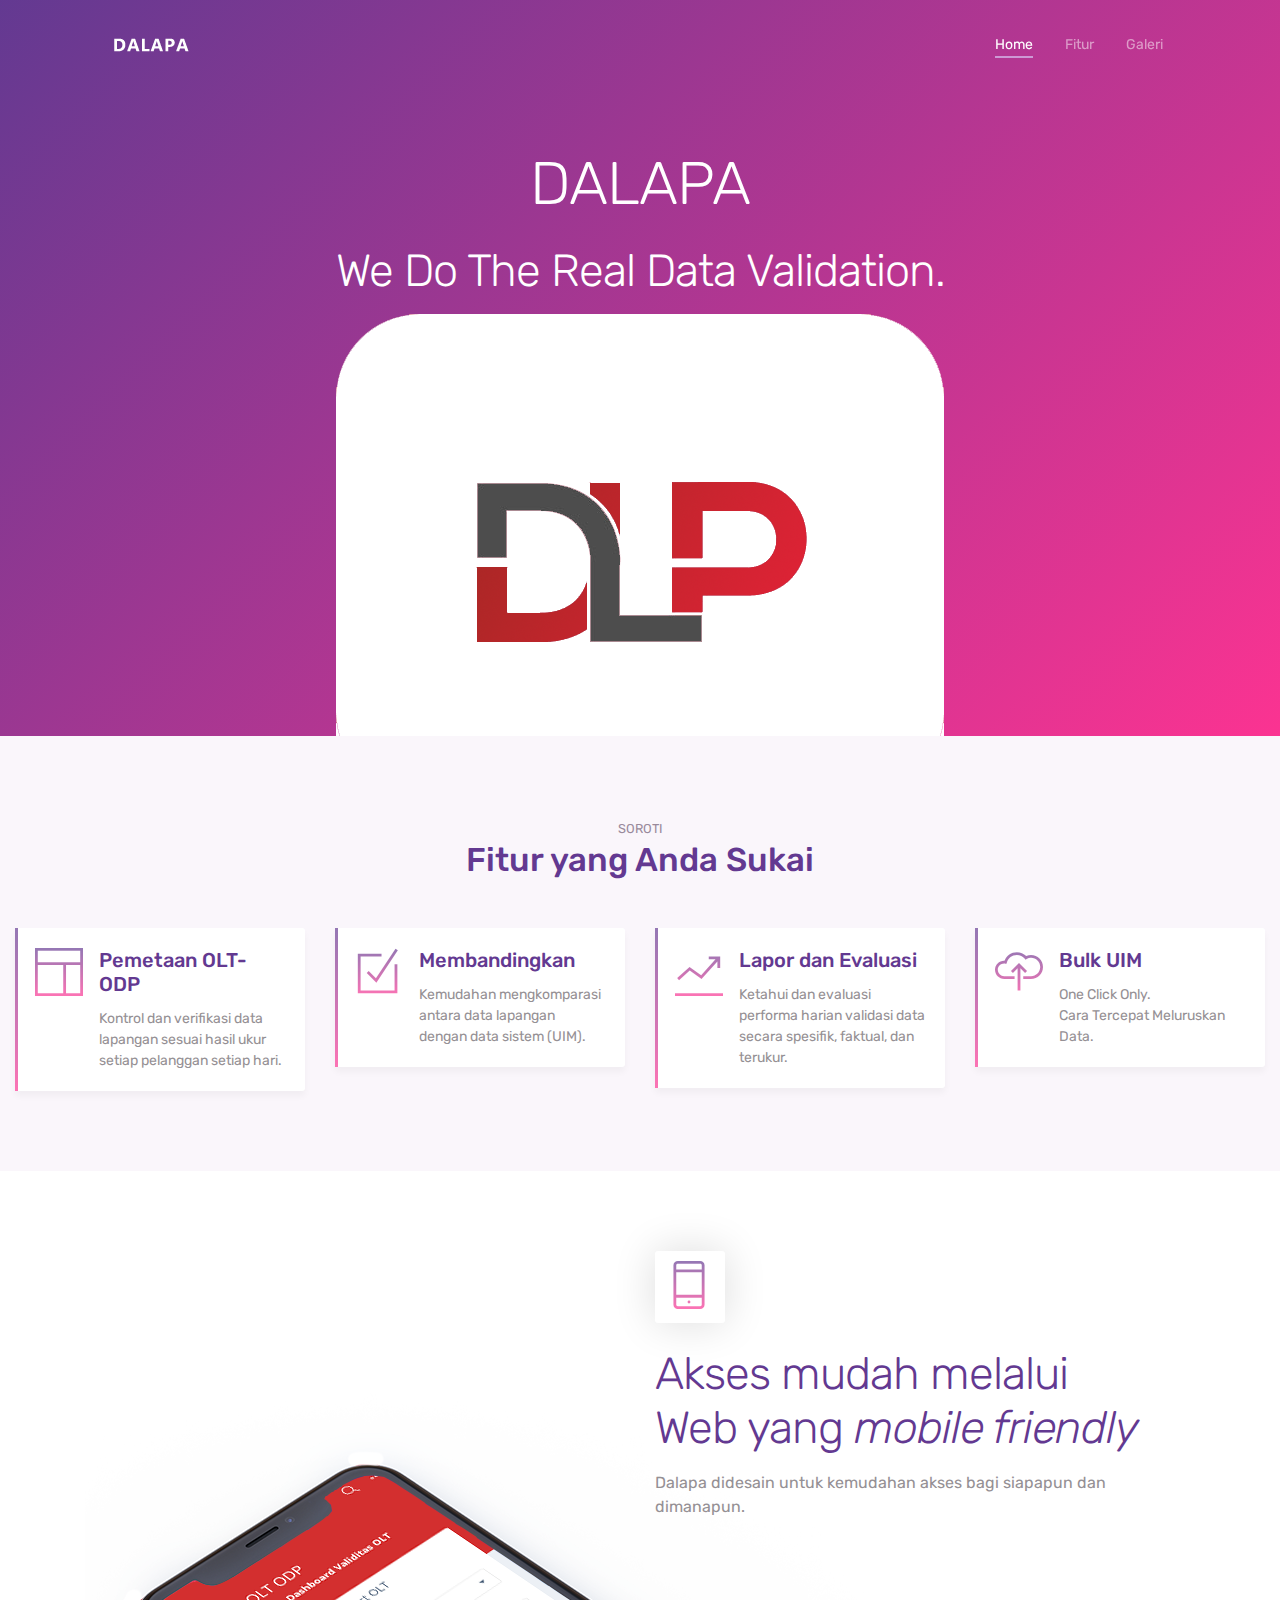
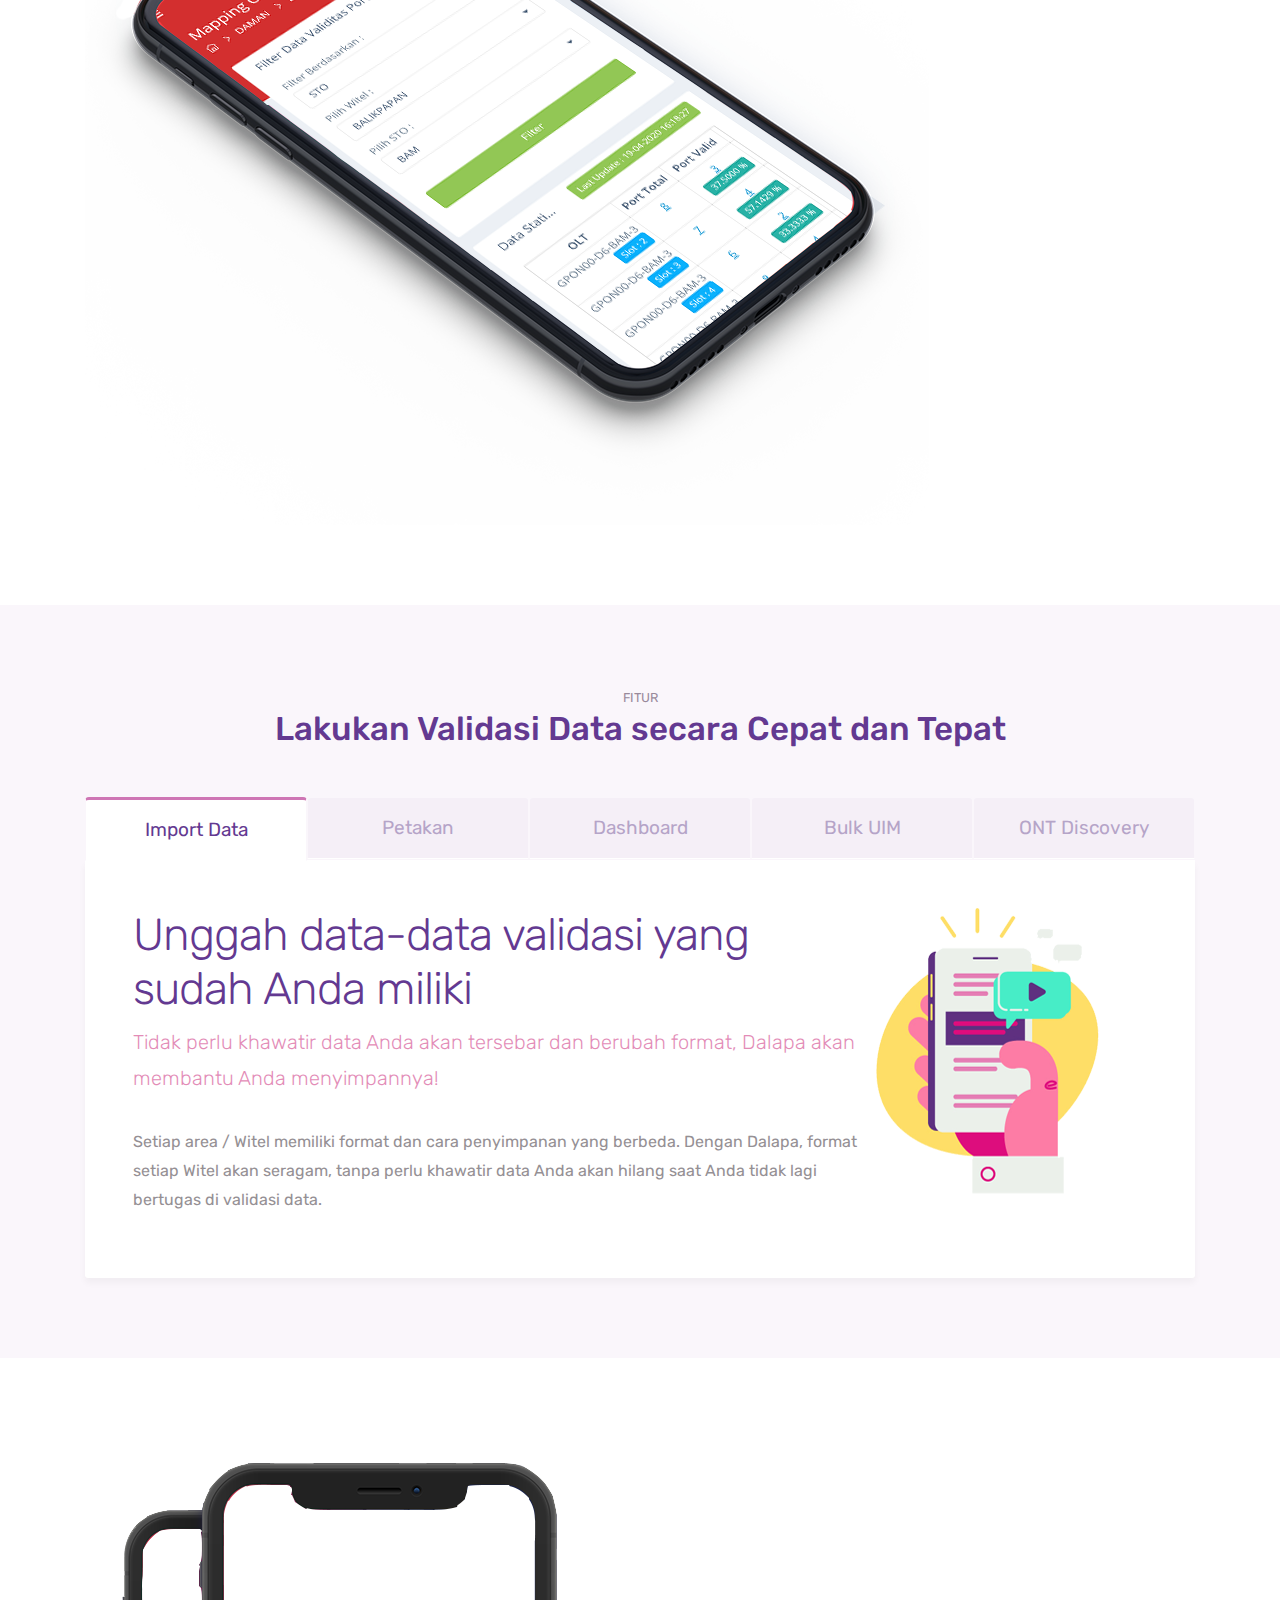
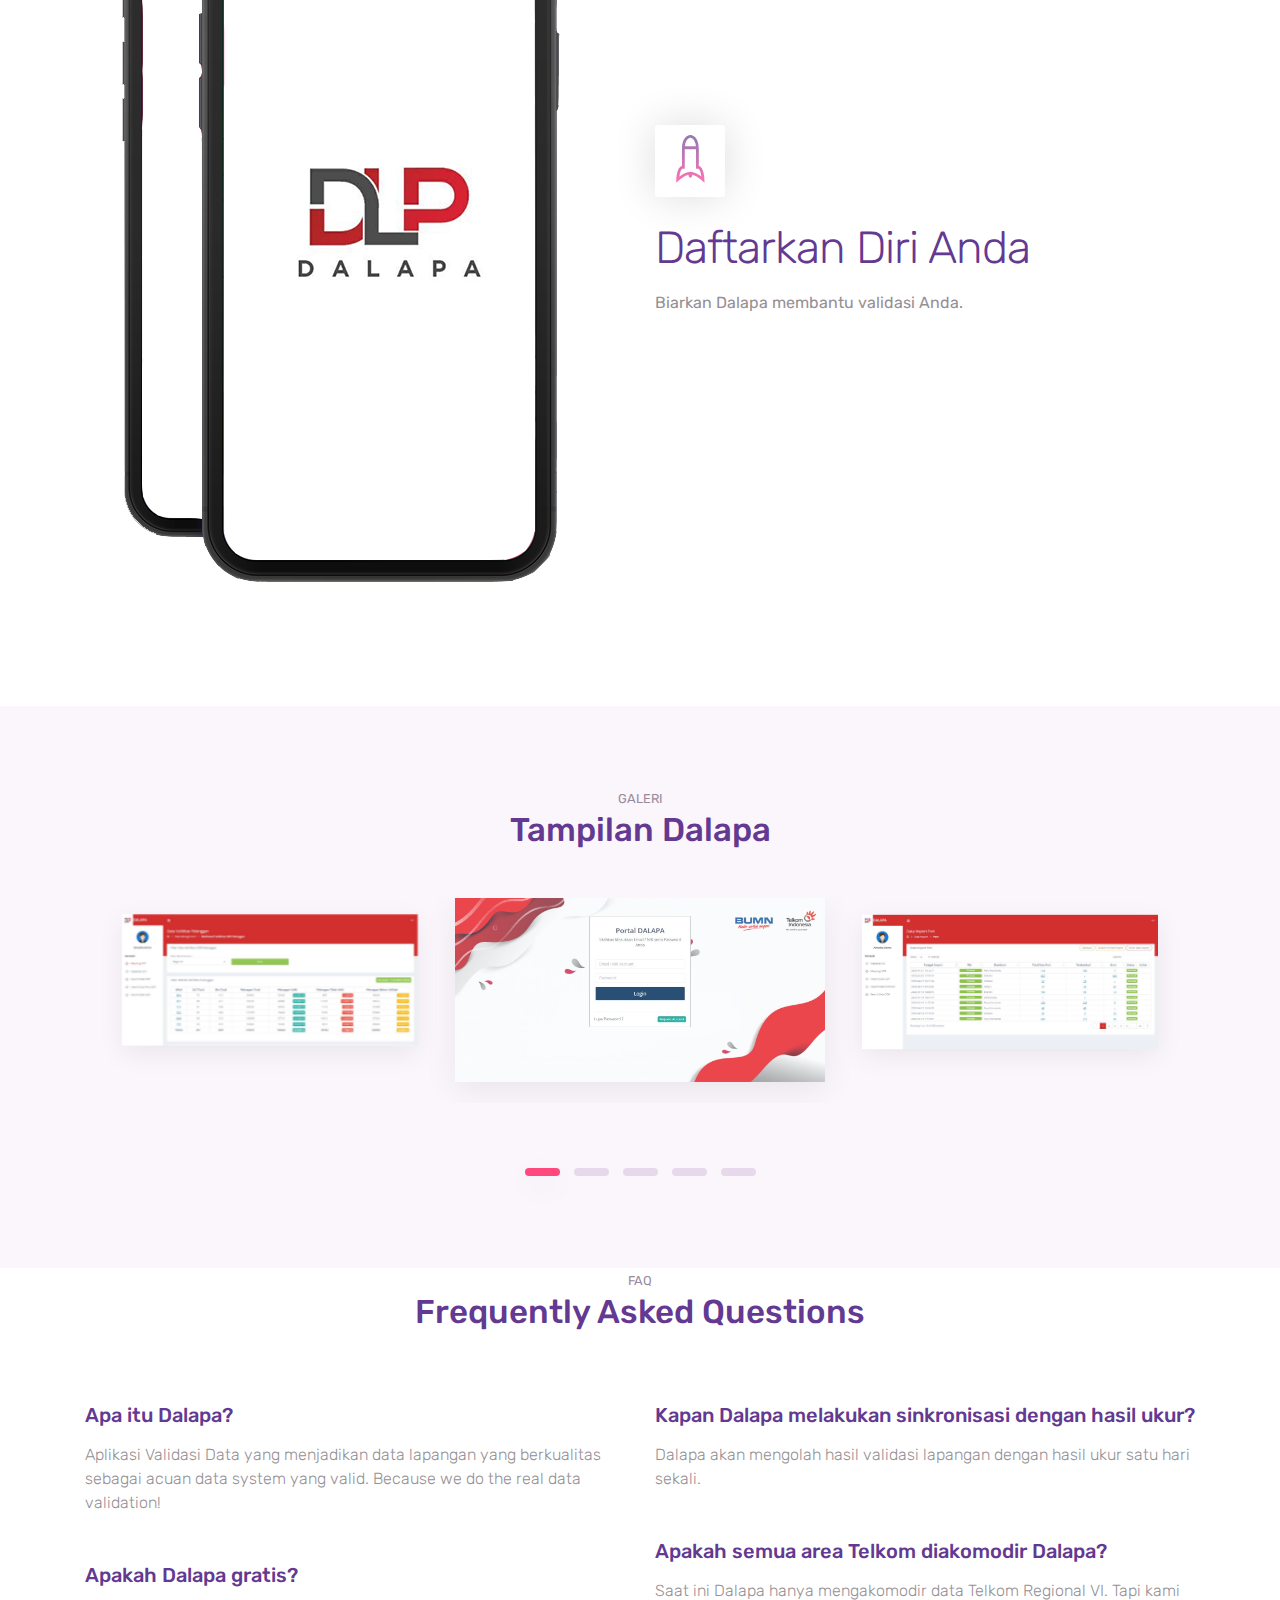
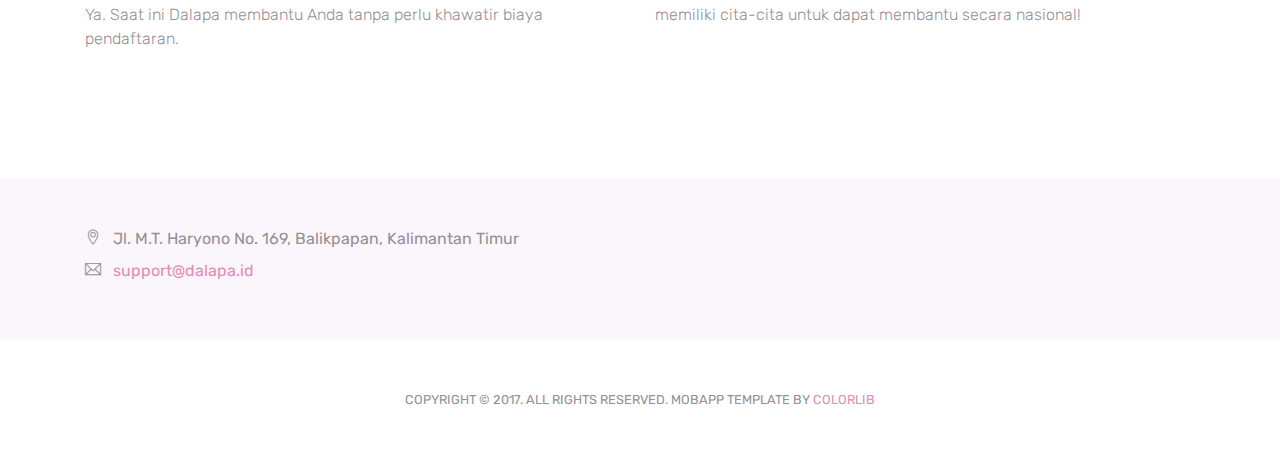
<file: index.html>
<!doctype html>
<html lang="en">

<head>
    <title>DALAPA - Verify Your Costumer</title>
    <meta charset="utf-8">
    <meta name="viewport" content="width=device-width, initial-scale=1, shrink-to-fit=no">
    <meta name="description" content="Mobland - Mobile App Landing Page Template">
    <meta name="keywords" content="HTML5, bootstrap, mobile, app, landing, ios, android, responsive">
    <link rel="dns-prefetch" href="//fonts.googleapis.com">
    <link href="https://fonts.googleapis.com/css?family=Rubik:300,400,500" rel="stylesheet">
    <link rel="stylesheet" href="css/bootstrap.min.css">
    <link rel="stylesheet" href="css/themify-icons.css">
    <link rel="stylesheet" href="css/owl.carousel.min.css">
    <link href="css/style.css" rel="stylesheet">
    <link href="css/magnific-popup.css" rel="stylesheet">
</head>

<body data-spy="scroll" data-target="#navbar" data-offset="30">
    <div class="nav-menu fixed-top">
        <div class="container">
            <div class="row">
                <div class="col-md-12">
                    <nav class="navbar navbar-dark navbar-expand-lg">
                        <a class="navbar-brand" href="index.html"><img src="images/logo.png" class="img-fluid"
                                alt="logo"></a> <button class="navbar-toggler" type="button" data-toggle="collapse"
                            data-target="#navbar" aria-controls="navbar" aria-expanded="false"
                            aria-label="Toggle navigation"> <span class="navbar-toggler-icon"></span> </button>
                        <div class="collapse navbar-collapse" id="navbar">
                            <ul class="navbar-nav ml-auto">
                                <li class="nav-item"> <a class="nav-link active" href="#home">Home <span
                                            class="sr-only">(current)</span></a> </li>
                                <li class="nav-item"> <a class="nav-link" href="#features">Fitur</a> </li>
                                <li class="nav-item"> <a class="nav-link" href="#gallery">Galeri</a> </li>
                            </ul>
                        </div>
                    </nav>
                </div>
            </div>
        </div>
    </div>
    <header class="bg-gradient" id="home">
        <div class="container mt-5">
            <h1>DALAPA</h1>
            <p class="tagline">
                <h2 style="color:white;">We Do The Real Data Validation.</h2>
            </p>
        </div>
        <div class="img-holder mt-3"><img src="images/dalapa_logo.png" alt="phone" class="img-fluid"></div>
    </header>
    <div class="section light-bg" id="features">
        <div class="container" style="width:100%;max-width: 100%;">
            <div class="section-title">
                <small>SOROTI</small>
                <h3>Fitur yang Anda Sukai</h3>
            </div>
            <div class="row">
                <div class="col-12 col-lg-3">
                    <div class="card features">
                        <div class="card-body">
                            <div class="media">
                                <span class="ti-layout gradient-fill ti-3x mr-3"></span>
                                <div class="media-body">
                                    <h4 class="card-title">Pemetaan OLT-ODP</h4>
                                    <p class="card-text">Kontrol dan verifikasi data lapangan sesuai hasil ukur
                                        setiap pelanggan setiap hari.</p>
                                </div>
                            </div>
                        </div>
                    </div>
                </div>
                <div class="col-12 col-lg-3">
                    <div class="card features">
                        <div class="card-body">
                            <div class="media">
                                <span class="ti-check-box gradient-fill ti-3x mr-3"></span>
                                <div class="media-body">
                                    <h4 class="card-title">Membandingkan</h4>
                                    <p class="card-text">Kemudahan mengkomparasi antara data lapangan dengan data
                                        sistem (UIM).</p>
                                </div>
                            </div>
                        </div>
                    </div>
                </div>
                <div class="col-12 col-lg-3">
                    <div class="card features">
                        <div class="card-body">
                            <div class="media">
                                <span class="ti-stats-up gradient-fill ti-3x mr-3"></span>
                                <div class="media-body">
                                    <h4 class="card-title">Lapor dan Evaluasi</h4>
                                    <p class="card-text">Ketahui dan evaluasi performa harian validasi data secara
                                        spesifik, faktual, dan terukur.</p>
                                </div>
                            </div>
                        </div>
                    </div>
                </div>
                <div class="col-12 col-lg-3">
                    <div class="card features">
                        <div class="card-body">
                            <div class="media">
                                <span class="ti-cloud-up gradient-fill ti-3x mr-3"></span>
                                <div class="media-body">
                                    <h4 class="card-title">Bulk UIM</h4>
                                    <p class="card-text">One Click Only.<br>
                                        Cara Tercepat Meluruskan Data.</p>
                                </div>
                            </div>
                        </div>
                    </div>
                </div>
            </div>
        </div>
    </div>
    <div class="section">

        <div class="container">
            <div class="row">
                <div class="col-lg-6 offset-lg-6">
                    <div class="box-icon"><span class="ti-mobile gradient-fill ti-3x"></span></div>
                    <h2>Akses mudah melalui <br>Web yang <i>mobile friendly</i></br></h2>
                    <p class="mb-4">Dalapa didesain untuk kemudahan akses bagi siapapun dan dimanapun.</p>
                </div>
            </div>
            <div class="perspective-phone">
                <img src="images/perspective.png" alt="perspective phone" class="img-fluid">
            </div>
        </div>
    </div>
    <div class="section light-bg">
        <div class="container">
            <div class="section-title">
                <small>FITUR</small>
                <h3>Lakukan Validasi Data secara Cepat dan Tepat</h3>
            </div>
            <ul class="nav nav-tabs nav-justified" role="tablist">
                <li class="nav-item">
                    <a class="nav-link active" data-toggle="tab" href="#import">Import Data</a>
                </li>
                <li class="nav-item">
                    <a class="nav-link" data-toggle="tab" href="#petakan">Petakan</a>
                </li>
                <li class="nav-item">
                    <a class="nav-link" data-toggle="tab" href="#dashboard">Dashboard</a>
                </li>
                <li class="nav-item">
                    <a class="nav-link" data-toggle="tab" href="#bulk_uim">Bulk UIM</a>
                </li>
                <li class="nav-item">
                    <a class="nav-link" data-toggle="tab" href="#ont_discovery">ONT Discovery</a>
                </li>
            </ul>
            <div class="tab-content">
                <div class="tab-pane fade show active" id="import">
                    <div class="d-flex flex-column flex-lg-row">
                        <div>
                            <h2>Unggah data-data validasi yang sudah Anda miliki</h2>
                            <p class="lead">
                                Tidak perlu khawatir data Anda akan tersebar dan berubah format, Dalapa akan membantu Anda menyimpannya! 
                            </p>
                            <p>
                                Setiap area / Witel memiliki format dan cara penyimpanan yang berbeda. Dengan Dalapa, format setiap Witel akan seragam, tanpa perlu khawatir data Anda akan hilang saat Anda tidak lagi bertugas di validasi data.
                            </p>
                        </div>
                        <img src="images/graphic.png" alt="graphic"
                            class="img-fluid rounded align-self-start mr-lg-5 mb-5 mb-lg-0">
                    </div>
                </div>
                <div class="tab-pane fade" id="petakan">
                    <div class="d-flex flex-column flex-lg-row">
                        <img src="images/graphic.png" alt="graphic"
                            class="img-fluid rounded align-self-start mr-lg-5 mb-5 mb-lg-0">
                        <div>
                            <h2>Petakan Hasil Validasi Lapangan terhadap Hasil Ukur</h2>
                            <p class="lead">Posisi ODP pelanggan yang tersimpan di dalam data sistem (UIM) akan dijaga
                                validitasnya oleh Dalapa</p>
                            <p>Dalapa membandingkan data sistem tersebut dengan data hasil ukur setiap harinya.
                                Pemetaan dapat terlihat dengan mudah, sehingga Anda dapat melihat data sistem dan hasil
                                ukur secara berdampingan.
                            </p>
                        </div>
                    </div>
                </div>
                <div class="tab-pane fade" id="dashboard">
                    <div class="d-flex flex-column flex-lg-row">
                        <div>
                            <h2>Dashboard</h2>
                            <p class="lead">Pantau Validitas Data Setiap Hari.
                            </p>
                            <p>Dalapa memberikan informasi kepada user bila terjadi perubahan port</p>
                            <p>Setiap harinya, Dalapa melakukan pengukuran masing-masing pelanggan.
                                Bila terjadi perbedaan antara data sistem (UIM) dengan hasil ukur saat ini,
                                Dalapa akan memberikan informasi kepada user.
                                Dalapa juga menampilkan dashboard dan grafik harian untuk mengetahui performa validitas
                                data.
                            </p>
                        </div>
                    </div>
                </div>
                <div class="tab-pane fade" id="bulk_uim">
                    <div class="d-flex flex-column flex-lg-row">
                        <img src="images/graphic.png" alt="graphic"
                            class="img-fluid rounded align-self-start mr-lg-5 mb-5 mb-lg-0">
                        <div>
                            <h2>Bulk UIM</h2>
                            <p class="lead">Cukup Sekali Klik, File Bulk sudah Anda peroleh!
                            </p>
                            <p>
                                Berdasarkan hasil yang kami kumpulkan, diperlukan waktu sekitar 30 menit untuk membuat file bulk sistem (UIM). Dalapa akan mengurangi beban pekerjaan Anda saat membuat file tersebut!
                            </p>
                            
                        </div>
                    </div>
                </div>
                <div class="tab-pane fade" id="ont_discovery">
                    <div class="d-flex flex-column flex-lg-row">
                        <div>
                            <h2>ONT Discovery</h2>
                            <p class="lead">Lapor Hasil Validasi Anda dengan cepat dan ringkas!
                            </p>
                            <p>
                                Bersama Dalapa, akan dibantu pencatatan hasil ONT Discovery Anda! Cukup salin data hasil bot ONT Discovery, maka data akan secara otomatis terekam. Praktis, tidak perlu mengisi formulir atau mencatat manual!
                            </p>
                        </div>
                    </div>
                </div>
            </div>
        </div>
    </div>
    <div class="section">
        <div class="container">
            <div class="row">
                <div class="col-md-6">
                    <img src="images/dualphone.png" alt="dual phone" class="img-fluid">
                </div>
                <div class="col-md-6 d-flex align-items-center">
                    <div>
                        <div class="box-icon"><span class="ti-rocket gradient-fill ti-3x"></span></div>
                        <h2>Daftarkan Diri Anda</h2>
                        <p class="mb-4">Biarkan Dalapa membantu validasi Anda. </p>
                    </div>
                </div>
            </div>
        </div>
    </div>
    <div class="section light-bg" id="gallery">
        <div class="container">
            <div class="section-title">
                <small>GALERI</small>
                <h3>Tampilan Dalapa</h3>
            </div>
            <div class="img-gallery owl-carousel owl-theme">
                <img class="image-popup-no-margins" href="images/preview_1.jpg" src="images/preview_1.jpg" alt="image">
                <img class="image-popup-no-margins" href="images/preview_2.jpg" src="images/preview_2.jpg" alt="image">
                <img class="image-popup-no-margins" href="images/preview_3.jpg" src="images/preview_3.jpg" alt="image">
                <img class="image-popup-no-margins" href="images/preview_4.jpg" src="images/preview_4.jpg" alt="image">
                <img class="image-popup-no-margins" href="images/preview_5.jpg" src="images/preview_5.jpg" alt="image">
            </div>
        </div>
    </div>
    <div class="section pt-0">
        <div class="container">
            <div class="section-title">
                <small>FAQ</small>
                <h3>Frequently Asked Questions</h3>
            </div>

            <div class="row pt-4">
                <div class="col-md-6">
                    <h4 class="mb-3">Apa itu Dalapa?</h4>
                    <p class="light-font mb-5">Aplikasi Validasi Data yang menjadikan data lapangan yang berkualitas
                        sebagai acuan data system yang valid. Because we do the real data validation!</p>
                    <h4 class="mb-3">Apakah Dalapa gratis?</h4>
                    <p class="light-font mb-5">Ya. Saat ini Dalapa membantu Anda tanpa perlu khawatir biaya pendaftaran.
                    </p>

                </div>
                <div class="col-md-6">
                    <h4 class="mb-3">Kapan Dalapa melakukan sinkronisasi dengan hasil ukur?</h4>
                    <p class="light-font mb-5">Dalapa akan mengolah hasil validasi lapangan dengan hasil ukur satu hari
                        sekali.</p>
                    <h4 class="mb-3">Apakah semua area Telkom diakomodir Dalapa?</h4>
                    <p class="light-font mb-5">Saat ini Dalapa hanya mengakomodir data Telkom Regional VI. Tapi kami
                        memiliki cita-cita untuk dapat membantu secara nasional!</p>

                </div>
            </div>
        </div>
    </div>
    <div class="light-bg py-5" id="contact">
        <div class="container">
            <div class="row">
                <div class="col-lg-6 text-center text-lg-left">
                    <p class="mb-2"> <span class="ti-location-pin mr-2"></span> Jl. M.T. Haryono No. 169, Balikpapan,
                        Kalimantan Timur</p>
                    <div class=" d-block d-sm-inline-block">
                        <p class="mb-2">
                            <span class="ti-email mr-2"></span> <a class="mr-4"
                                href="mailto:support@mobileapp.com">support@dalapa.id</a>
                        </p>
                    </div>
                    <div class="d-block d-sm-inline-block">
                    </div>
                </div>
            </div>
        </div>
    </div>
    <footer class="my-5 text-center">
        <p class="mb-2"><small>COPYRIGHT © 2017. ALL RIGHTS RESERVED. MOBAPP TEMPLATE BY <a
                    href="https://colorlib.com">COLORLIB</a></small></p>
    </footer>
    <script src="js/jquery-3.2.1.min.js"></script>
    <script src="js/bootstrap.bundle.min.js"></script>
    <script src="js/owl.carousel.min.js"></script>
    <script src="js/script.js"></script>
    <script src="js/jquery.magnific-popup.min.js"></script>
    <script>
        $('.image-popup-no-margins').magnificPopup({
          type: 'image',
          closeOnContentClick: true,
          closeBtnInside: false,
          fixedContentPos: true,
          mainClass: 'mfp-no-margins mfp-with-zoom', // class to remove default margin from left and right side
          image: {
            verticalFit: true
          },
          zoom: {
            enabled: true,
            duration: 300 // don't foget to change the duration also in CSS
          }
        });
    </script>
</body>

</html>
</file>
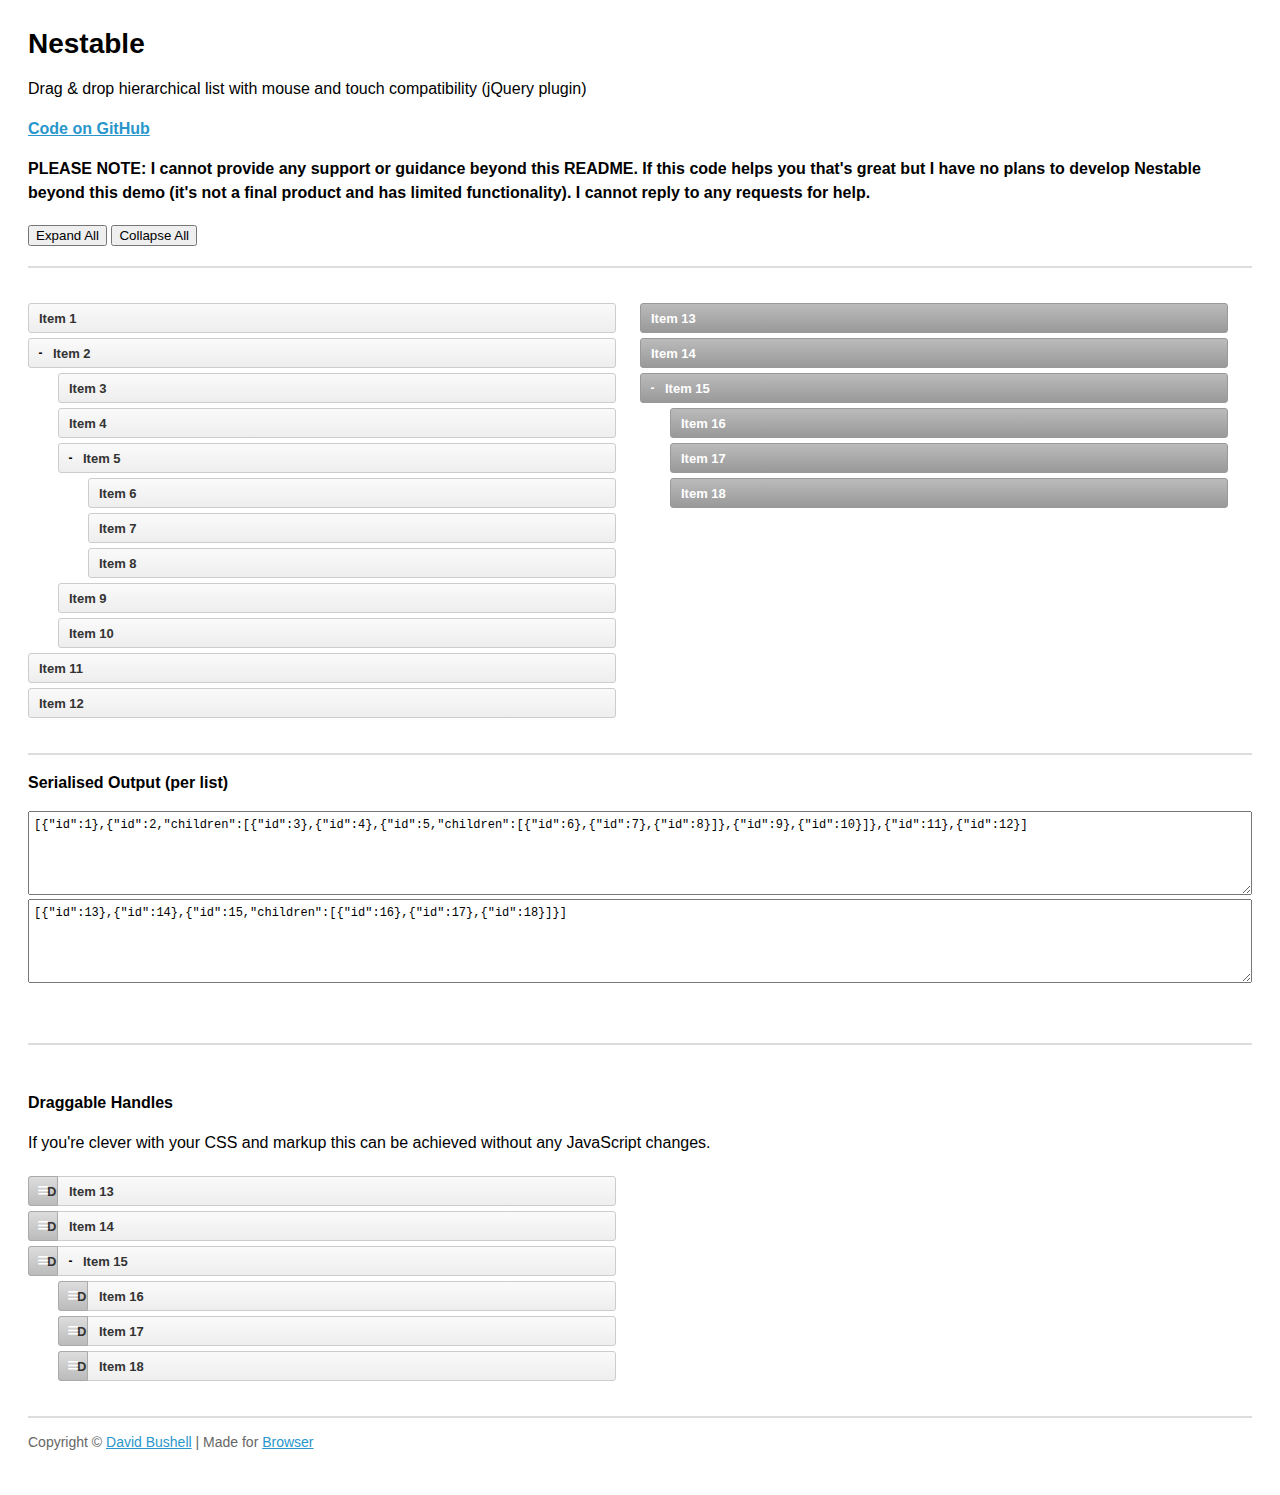
<file: mockup/assets/plugins/nestable-list/index.html>
<!DOCTYPE html>
<!--[if lt IE 7]> <html lang="en" class="lt-ie9 lt-ie8 lt-ie7"> <![endif]-->
<!--[if IE 7]>    <html lang="en" class="lt-ie9 lt-ie8"> <![endif]-->
<!--[if IE 8]>    <html lang="en" class="lt-ie9"> <![endif]-->
<!--[if IE 9]>    <html lang="en" class="ie9"> <![endif]-->
<!--[if gt IE 9]><!--> <html lang="en"> <!--<![endif]-->
<head>
    <meta charset="utf-8">
    <meta name="viewport" content="width=device-width, initial-scale=1, minimum-scale=1">
    <title>Nestable</title>
    <style type="text/css">

.cf:after { visibility: hidden; display: block; font-size: 0; content: " "; clear: both; height: 0; }
* html .cf { zoom: 1; }
*:first-child+html .cf { zoom: 1; }

html { margin: 0; padding: 0; }
body { font-size: 100%; margin: 0; padding: 1.75em; font-family: 'Helvetica Neue', Arial, sans-serif; }

h1 { font-size: 1.75em; margin: 0 0 0.6em 0; }

a { color: #2996cc; }
a:hover { text-decoration: none; }

p { line-height: 1.5em; }
.small { color: #666; font-size: 0.875em; }
.large { font-size: 1.25em; }

/**
 * Nestable
 */

.dd { position: relative; display: block; margin: 0; padding: 0; max-width: 600px; list-style: none; font-size: 13px; line-height: 20px; }

.dd-list { display: block; position: relative; margin: 0; padding: 0; list-style: none; }
.dd-list .dd-list { padding-left: 30px; }
.dd-collapsed .dd-list { display: none; }

.dd-item,
.dd-empty,
.dd-placeholder { display: block; position: relative; margin: 0; padding: 0; min-height: 20px; font-size: 13px; line-height: 20px; }

.dd-handle { display: block; height: 30px; margin: 5px 0; padding: 5px 10px; color: #333; text-decoration: none; font-weight: bold; border: 1px solid #ccc;
    background: #fafafa;
    background: -webkit-linear-gradient(top, #fafafa 0%, #eee 100%);
    background:    -moz-linear-gradient(top, #fafafa 0%, #eee 100%);
    background:         linear-gradient(top, #fafafa 0%, #eee 100%);
    -webkit-border-radius: 3px;
            border-radius: 3px;
    box-sizing: border-box; -moz-box-sizing: border-box;
}
.dd-handle:hover { color: #2ea8e5; background: #fff; }

.dd-item > button { display: block; position: relative; cursor: pointer; float: left; width: 25px; height: 20px; margin: 5px 0; padding: 0; text-indent: 100%; white-space: nowrap; overflow: hidden; border: 0; background: transparent; font-size: 12px; line-height: 1; text-align: center; font-weight: bold; }
.dd-item > button:before { content: '+'; display: block; position: absolute; width: 100%; text-align: center; text-indent: 0; }
.dd-item > button[data-action="collapse"]:before { content: '-'; }

.dd-placeholder,
.dd-empty { margin: 5px 0; padding: 0; min-height: 30px; background: #f2fbff; border: 1px dashed #b6bcbf; box-sizing: border-box; -moz-box-sizing: border-box; }
.dd-empty { border: 1px dashed #bbb; min-height: 100px; background-color: #e5e5e5;
    background-image: -webkit-linear-gradient(45deg, #fff 25%, transparent 25%, transparent 75%, #fff 75%, #fff),
                      -webkit-linear-gradient(45deg, #fff 25%, transparent 25%, transparent 75%, #fff 75%, #fff);
    background-image:    -moz-linear-gradient(45deg, #fff 25%, transparent 25%, transparent 75%, #fff 75%, #fff),
                         -moz-linear-gradient(45deg, #fff 25%, transparent 25%, transparent 75%, #fff 75%, #fff);
    background-image:         linear-gradient(45deg, #fff 25%, transparent 25%, transparent 75%, #fff 75%, #fff),
                              linear-gradient(45deg, #fff 25%, transparent 25%, transparent 75%, #fff 75%, #fff);
    background-size: 60px 60px;
    background-position: 0 0, 30px 30px;
}

.dd-dragel { position: absolute; pointer-events: none; z-index: 9999; }
.dd-dragel > .dd-item .dd-handle { margin-top: 0; }
.dd-dragel .dd-handle {
    -webkit-box-shadow: 2px 4px 6px 0 rgba(0,0,0,.1);
            box-shadow: 2px 4px 6px 0 rgba(0,0,0,.1);
}

/**
 * Nestable Extras
 */

.nestable-lists { display: block; clear: both; padding: 30px 0; width: 100%; border: 0; border-top: 2px solid #ddd; border-bottom: 2px solid #ddd; }

#nestable-menu { padding: 0; margin: 20px 0; }

#nestable-output,
#nestable2-output { width: 100%; height: 7em; font-size: 0.75em; line-height: 1.333333em; font-family: Consolas, monospace; padding: 5px; box-sizing: border-box; -moz-box-sizing: border-box; }

#nestable2 .dd-handle {
    color: #fff;
    border: 1px solid #999;
    background: #bbb;
    background: -webkit-linear-gradient(top, #bbb 0%, #999 100%);
    background:    -moz-linear-gradient(top, #bbb 0%, #999 100%);
    background:         linear-gradient(top, #bbb 0%, #999 100%);
}
#nestable2 .dd-handle:hover { background: #bbb; }
#nestable2 .dd-item > button:before { color: #fff; }

@media only screen and (min-width: 700px) {

    .dd { float: left; width: 48%; }
    .dd + .dd { margin-left: 2%; }

}

.dd-hover > .dd-handle { background: #2ea8e5 !important; }

/**
 * Nestable Draggable Handles
 */

.dd3-content { display: block; height: 30px; margin: 5px 0; padding: 5px 10px 5px 40px; color: #333; text-decoration: none; font-weight: bold; border: 1px solid #ccc;
    background: #fafafa;
    background: -webkit-linear-gradient(top, #fafafa 0%, #eee 100%);
    background:    -moz-linear-gradient(top, #fafafa 0%, #eee 100%);
    background:         linear-gradient(top, #fafafa 0%, #eee 100%);
    -webkit-border-radius: 3px;
            border-radius: 3px;
    box-sizing: border-box; -moz-box-sizing: border-box;
}
.dd3-content:hover { color: #2ea8e5; background: #fff; }

.dd-dragel > .dd3-item > .dd3-content { margin: 0; }

.dd3-item > button { margin-left: 30px; }

.dd3-handle { position: absolute; margin: 0; left: 0; top: 0; cursor: pointer; width: 30px; text-indent: 100%; white-space: nowrap; overflow: hidden;
    border: 1px solid #aaa;
    background: #ddd;
    background: -webkit-linear-gradient(top, #ddd 0%, #bbb 100%);
    background:    -moz-linear-gradient(top, #ddd 0%, #bbb 100%);
    background:         linear-gradient(top, #ddd 0%, #bbb 100%);
    border-top-right-radius: 0;
    border-bottom-right-radius: 0;
}
.dd3-handle:before { content: '≡'; display: block; position: absolute; left: 0; top: 3px; width: 100%; text-align: center; text-indent: 0; color: #fff; font-size: 20px; font-weight: normal; }
.dd3-handle:hover { background: #ddd; }

    </style>
</head>
<body>

    <h1>Nestable</h1>

    <p>Drag &amp; drop hierarchical list with mouse and touch compatibility (jQuery plugin)</p>

    <p><strong><a href="https://github.com/dbushell/Nestable">Code on GitHub</a></strong></p>

<p><strong>PLEASE NOTE: I cannot provide any support or guidance beyond this README. If this code helps you that's great but I have no plans to develop Nestable beyond this demo (it's not a final product and has limited functionality). I cannot reply to any requests for help.</strong></p>

    <menu id="nestable-menu">
        <button type="button" data-action="expand-all">Expand All</button>
        <button type="button" data-action="collapse-all">Collapse All</button>
    </menu>

    <div class="cf nestable-lists">

        <div class="dd" id="nestable">
            <ol class="dd-list">
                <li class="dd-item" data-id="1">
                    <div class="dd-handle">Item 1</div>
                </li>
                <li class="dd-item" data-id="2">
                    <div class="dd-handle">Item 2</div>
                    <ol class="dd-list">
                        <li class="dd-item" data-id="3"><div class="dd-handle">Item 3</div></li>
                        <li class="dd-item" data-id="4"><div class="dd-handle">Item 4</div></li>
                        <li class="dd-item" data-id="5">
                            <div class="dd-handle">Item 5</div>
                            <ol class="dd-list">
                                <li class="dd-item" data-id="6"><div class="dd-handle">Item 6</div></li>
                                <li class="dd-item" data-id="7"><div class="dd-handle">Item 7</div></li>
                                <li class="dd-item" data-id="8"><div class="dd-handle">Item 8</div></li>
                            </ol>
                        </li>
                        <li class="dd-item" data-id="9"><div class="dd-handle">Item 9</div></li>
                        <li class="dd-item" data-id="10"><div class="dd-handle">Item 10</div></li>
                    </ol>
                </li>
                <li class="dd-item" data-id="11">
                    <div class="dd-handle">Item 11</div>
                </li>
                <li class="dd-item" data-id="12">
                    <div class="dd-handle">Item 12</div>
                </li>
            </ol>
        </div>

        <div class="dd" id="nestable2">
            <ol class="dd-list">
                <li class="dd-item" data-id="13">
                    <div class="dd-handle">Item 13</div>
                </li>
                <li class="dd-item" data-id="14">
                    <div class="dd-handle">Item 14</div>
                </li>
                <li class="dd-item" data-id="15">
                    <div class="dd-handle">Item 15</div>
                    <ol class="dd-list">
                        <li class="dd-item" data-id="16"><div class="dd-handle">Item 16</div></li>
                        <li class="dd-item" data-id="17"><div class="dd-handle">Item 17</div></li>
                        <li class="dd-item" data-id="18"><div class="dd-handle">Item 18</div></li>
                    </ol>
                </li>
            </ol>
        </div>

    </div>

    <p><strong>Serialised Output (per list)</strong></p>

    <textarea id="nestable-output"></textarea>
    <textarea id="nestable2-output"></textarea>

    <p>&nbsp;</p>

    <div class="cf nestable-lists">

    <p><strong>Draggable Handles</strong></p>

    <p>If you're clever with your CSS and markup this can be achieved without any JavaScript changes.</p>

        <div class="dd" id="nestable3">
            <ol class="dd-list">
                <li class="dd-item dd3-item" data-id="13">
                    <div class="dd-handle dd3-handle">Drag</div><div class="dd3-content">Item 13</div>
                </li>
                <li class="dd-item dd3-item" data-id="14">
                    <div class="dd-handle dd3-handle">Drag</div><div class="dd3-content">Item 14</div>
                </li>
                <li class="dd-item dd3-item" data-id="15">
                    <div class="dd-handle dd3-handle">Drag</div><div class="dd3-content">Item 15</div>
                    <ol class="dd-list">
                        <li class="dd-item dd3-item" data-id="16">
                            <div class="dd-handle dd3-handle">Drag</div><div class="dd3-content">Item 16</div>
                        </li>
                        <li class="dd-item dd3-item" data-id="17">
                            <div class="dd-handle dd3-handle">Drag</div><div class="dd3-content">Item 17</div>
                        </li>
                        <li class="dd-item dd3-item" data-id="18">
                            <div class="dd-handle dd3-handle">Drag</div><div class="dd3-content">Item 18</div>
                        </li>
                    </ol>
                </li>
            </ol>
        </div>

    </div>

    <p class="small">Copyright &copy; <a href="http://dbushell.com/">David Bushell</a> | Made for <a href="http://www.browserlondon.com/">Browser</a></p>

<script src="http://ajax.googleapis.com/ajax/libs/jquery/1.11.1/jquery.min.js"></script>
<script src="jquery.nestable.js"></script>
<script>

$(document).ready(function()
{

    var updateOutput = function(e)
    {
        var list   = e.length ? e : $(e.target),
            output = list.data('output');
        if (window.JSON) {
            output.val(window.JSON.stringify(list.nestable('serialize')));//, null, 2));
        } else {
            output.val('JSON browser support required for this demo.');
        }
    };

    // activate Nestable for list 1
    $('#nestable').nestable({
        group: 1
    })
    .on('change', updateOutput);

    // activate Nestable for list 2
    $('#nestable2').nestable({
        group: 1
    })
    .on('change', updateOutput);

    // output initial serialised data
    updateOutput($('#nestable').data('output', $('#nestable-output')));
    updateOutput($('#nestable2').data('output', $('#nestable2-output')));

    $('#nestable-menu').on('click', function(e)
    {
        var target = $(e.target),
            action = target.data('action');
        if (action === 'expand-all') {
            $('.dd').nestable('expandAll');
        }
        if (action === 'collapse-all') {
            $('.dd').nestable('collapseAll');
        }
    });

    $('#nestable3').nestable();

});
</script>
</body>
</html>
</file>
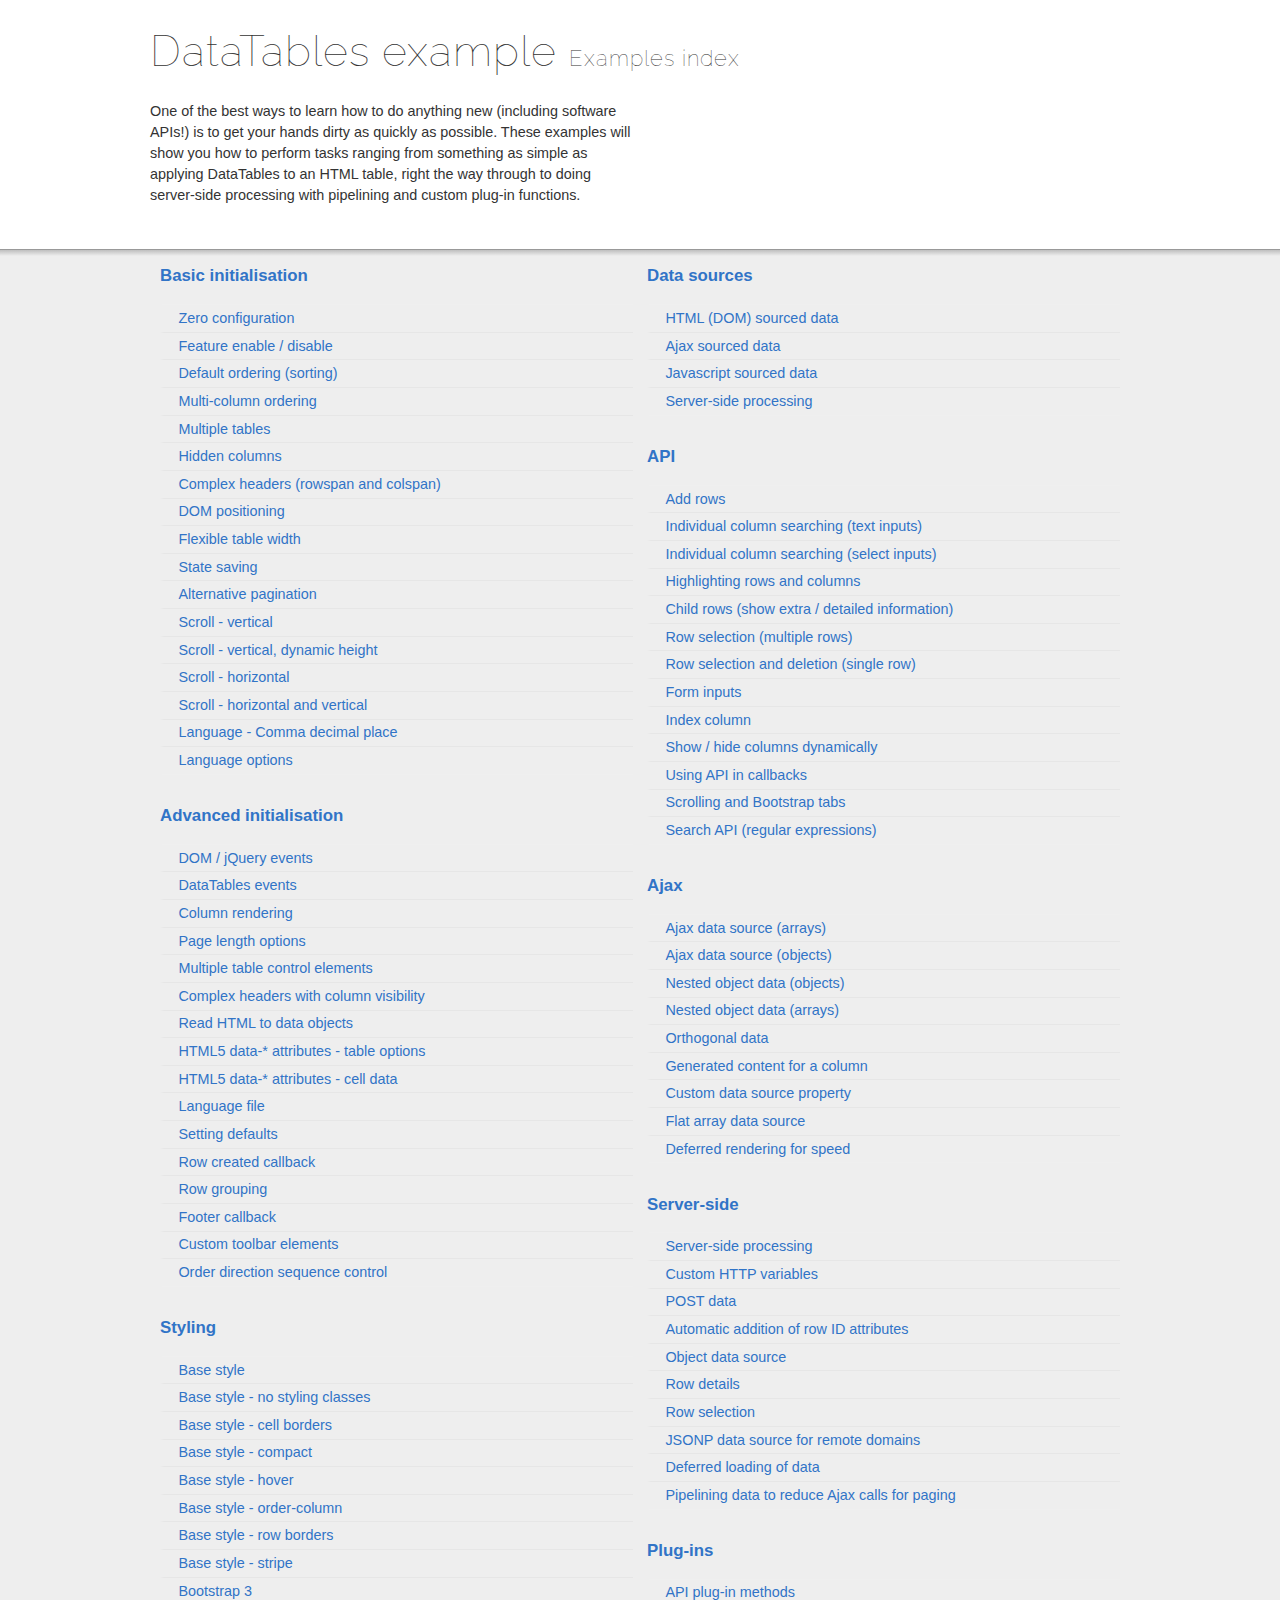
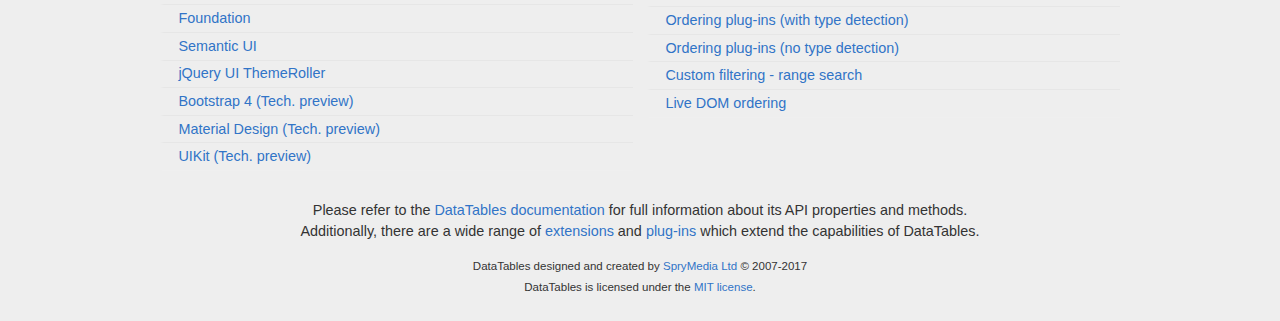
<file: mockup/assets/plugins/datatables/examples/index.html>
<!DOCTYPE html>
<html>
<head>
	<meta charset="utf-8">
	<link rel="shortcut icon" type="image/ico" href="http://www.datatables.net/favicon.ico">
	<meta name="viewport" content="initial-scale=1.0, maximum-scale=2.0">
	<link rel="stylesheet" type="text/css" href="./resources/syntax/shCore.css">
	<link rel="stylesheet" type="text/css" href="./resources/demo.css">
	<script type="text/javascript" language="javascript" src="//code.jquery.com/jquery-1.12.4.js">
	</script>
	<script type="text/javascript" language="javascript" src="./resources/syntax/shCore.js">
	</script>
	<script type="text/javascript" language="javascript" src="./resources/demo.js">
	</script>
	<title>DataTables examples - Examples index</title>
</head>
<body class="dt-example">
	<div class="container">
		<section>
			<h1>DataTables example <span>Examples index</span></h1>
			<div class="info">
				<p>One of the best ways to learn how to do anything new (including software APIs!) is to get your hands dirty as quickly as possible. These examples will show you
				how to perform tasks ranging from something as simple as applying DataTables to an HTML table, right the way through to doing server-side processing with
				pipelining and custom plug-in functions.</p>
			</div>
		</section>
	</div>
	<section>
		<div class="footer">
			<div class="gradient"></div>
			<div class="liner">
				<div class="toc">
					<div class="toc-group">
						<h3><a href="./basic_init/index.html">Basic initialisation</a></h3>
						<ul class="toc">
							<li>
								<a href="./basic_init/zero_configuration.html">Zero configuration</a>
							</li>
							<li>
								<a href="./basic_init/filter_only.html">Feature enable / disable</a>
							</li>
							<li>
								<a href="./basic_init/table_sorting.html">Default ordering (sorting)</a>
							</li>
							<li>
								<a href="./basic_init/multi_col_sort.html">Multi-column ordering</a>
							</li>
							<li>
								<a href="./basic_init/multiple_tables.html">Multiple tables</a>
							</li>
							<li>
								<a href="./basic_init/hidden_columns.html">Hidden columns</a>
							</li>
							<li>
								<a href="./basic_init/complex_header.html">Complex headers (rowspan and colspan)</a>
							</li>
							<li>
								<a href="./basic_init/dom.html">DOM positioning</a>
							</li>
							<li>
								<a href="./basic_init/flexible_width.html">Flexible table width</a>
							</li>
							<li>
								<a href="./basic_init/state_save.html">State saving</a>
							</li>
							<li>
								<a href="./basic_init/alt_pagination.html">Alternative pagination</a>
							</li>
							<li>
								<a href="./basic_init/scroll_y.html">Scroll - vertical</a>
							</li>
							<li>
								<a href="./basic_init/scroll_y_dynamic.html">Scroll - vertical, dynamic height</a>
							</li>
							<li>
								<a href="./basic_init/scroll_x.html">Scroll - horizontal</a>
							</li>
							<li>
								<a href="./basic_init/scroll_xy.html">Scroll - horizontal and vertical</a>
							</li>
							<li>
								<a href="./basic_init/comma-decimal.html">Language - Comma decimal place</a>
							</li>
							<li>
								<a href="./basic_init/language.html">Language options</a>
							</li>
						</ul>
					</div>
					<div class="toc-group">
						<h3><a href="./advanced_init/index.html">Advanced initialisation</a></h3>
						<ul class="toc">
							<li>
								<a href="./advanced_init/events_live.html">DOM / jQuery events</a>
							</li>
							<li>
								<a href="./advanced_init/dt_events.html">DataTables events</a>
							</li>
							<li>
								<a href="./advanced_init/column_render.html">Column rendering</a>
							</li>
							<li>
								<a href="./advanced_init/length_menu.html">Page length options</a>
							</li>
							<li>
								<a href="./advanced_init/dom_multiple_elements.html">Multiple table control elements</a>
							</li>
							<li>
								<a href="./advanced_init/complex_header.html">Complex headers with column visibility</a>
							</li>
							<li>
								<a href="./advanced_init/object_dom_read.html">Read HTML to data objects</a>
							</li>
							<li>
								<a href="./advanced_init/html5-data-options.html">HTML5 data-* attributes - table options</a>
							</li>
							<li>
								<a href="./advanced_init/html5-data-attributes.html">HTML5 data-* attributes - cell data</a>
							</li>
							<li>
								<a href="./advanced_init/language_file.html">Language file</a>
							</li>
							<li>
								<a href="./advanced_init/defaults.html">Setting defaults</a>
							</li>
							<li>
								<a href="./advanced_init/row_callback.html">Row created callback</a>
							</li>
							<li>
								<a href="./advanced_init/row_grouping.html">Row grouping</a>
							</li>
							<li>
								<a href="./advanced_init/footer_callback.html">Footer callback</a>
							</li>
							<li>
								<a href="./advanced_init/dom_toolbar.html">Custom toolbar elements</a>
							</li>
							<li>
								<a href="./advanced_init/sort_direction_control.html">Order direction sequence control</a>
							</li>
						</ul>
					</div>
					<div class="toc-group">
						<h3><a href="./styling/index.html">Styling</a></h3>
						<ul class="toc">
							<li>
								<a href="./styling/display.html">Base style</a>
							</li>
							<li>
								<a href="./styling/no-classes.html">Base style - no styling classes</a>
							</li>
							<li>
								<a href="./styling/cell-border.html">Base style - cell borders</a>
							</li>
							<li>
								<a href="./styling/compact.html">Base style - compact</a>
							</li>
							<li>
								<a href="./styling/hover.html">Base style - hover</a>
							</li>
							<li>
								<a href="./styling/order-column.html">Base style - order-column</a>
							</li>
							<li>
								<a href="./styling/row-border.html">Base style - row borders</a>
							</li>
							<li>
								<a href="./styling/stripe.html">Base style - stripe</a>
							</li>
							<li>
								<a href="./styling/bootstrap.html">Bootstrap 3</a>
							</li>
							<li>
								<a href="./styling/foundation.html">Foundation</a>
							</li>
							<li>
								<a href="./styling/semanticui.html">Semantic UI</a>
							</li>
							<li>
								<a href="./styling/jqueryUI.html">jQuery UI ThemeRoller</a>
							</li>
							<li>
								<a href="./styling/bootstrap4.html">Bootstrap 4 (Tech. preview)</a>
							</li>
							<li>
								<a href="./styling/material.html">Material Design (Tech. preview)</a>
							</li>
							<li>
								<a href="./styling/uikit.html">UIKit (Tech. preview)</a>
							</li>
						</ul>
					</div>
					<div class="toc-group">
						<h3><a href="./data_sources/index.html">Data sources</a></h3>
						<ul class="toc">
							<li>
								<a href="./data_sources/dom.html">HTML (DOM) sourced data</a>
							</li>
							<li>
								<a href="./data_sources/ajax.html">Ajax sourced data</a>
							</li>
							<li>
								<a href="./data_sources/js_array.html">Javascript sourced data</a>
							</li>
							<li>
								<a href="./data_sources/server_side.html">Server-side processing</a>
							</li>
						</ul>
					</div>
					<div class="toc-group">
						<h3><a href="./api/index.html">API</a></h3>
						<ul class="toc">
							<li>
								<a href="./api/add_row.html">Add rows</a>
							</li>
							<li>
								<a href="./api/multi_filter.html">Individual column searching (text inputs)</a>
							</li>
							<li>
								<a href="./api/multi_filter_select.html">Individual column searching (select inputs)</a>
							</li>
							<li>
								<a href="./api/highlight.html">Highlighting rows and columns</a>
							</li>
							<li>
								<a href="./api/row_details.html">Child rows (show extra / detailed information)</a>
							</li>
							<li>
								<a href="./api/select_row.html">Row selection (multiple rows)</a>
							</li>
							<li>
								<a href="./api/select_single_row.html">Row selection and deletion (single row)</a>
							</li>
							<li>
								<a href="./api/form.html">Form inputs</a>
							</li>
							<li>
								<a href="./api/counter_columns.html">Index column</a>
							</li>
							<li>
								<a href="./api/show_hide.html">Show / hide columns dynamically</a>
							</li>
							<li>
								<a href="./api/api_in_init.html">Using API in callbacks</a>
							</li>
							<li>
								<a href="./api/tabs_and_scrolling.html">Scrolling and Bootstrap tabs</a>
							</li>
							<li>
								<a href="./api/regex.html">Search API (regular expressions)</a>
							</li>
						</ul>
					</div>
					<div class="toc-group">
						<h3><a href="./ajax/index.html">Ajax</a></h3>
						<ul class="toc">
							<li>
								<a href="./ajax/simple.html">Ajax data source (arrays)</a>
							</li>
							<li>
								<a href="./ajax/objects.html">Ajax data source (objects)</a>
							</li>
							<li>
								<a href="./ajax/deep.html">Nested object data (objects)</a>
							</li>
							<li>
								<a href="./ajax/objects_subarrays.html">Nested object data (arrays)</a>
							</li>
							<li>
								<a href="./ajax/orthogonal-data.html">Orthogonal data</a>
							</li>
							<li>
								<a href="./ajax/null_data_source.html">Generated content for a column</a>
							</li>
							<li>
								<a href="./ajax/custom_data_property.html">Custom data source property</a>
							</li>
							<li>
								<a href="./ajax/custom_data_flat.html">Flat array data source</a>
							</li>
							<li>
								<a href="./ajax/defer_render.html">Deferred rendering for speed</a>
							</li>
						</ul>
					</div>
					<div class="toc-group">
						<h3><a href="./server_side/index.html">Server-side</a></h3>
						<ul class="toc">
							<li>
								<a href="./server_side/simple.html">Server-side processing</a>
							</li>
							<li>
								<a href="./server_side/custom_vars.html">Custom HTTP variables</a>
							</li>
							<li>
								<a href="./server_side/post.html">POST data</a>
							</li>
							<li>
								<a href="./server_side/ids.html">Automatic addition of row ID attributes</a>
							</li>
							<li>
								<a href="./server_side/object_data.html">Object data source</a>
							</li>
							<li>
								<a href="./server_side/row_details.html">Row details</a>
							</li>
							<li>
								<a href="./server_side/select_rows.html">Row selection</a>
							</li>
							<li>
								<a href="./server_side/jsonp.html">JSONP data source for remote domains</a>
							</li>
							<li>
								<a href="./server_side/defer_loading.html">Deferred loading of data</a>
							</li>
							<li>
								<a href="./server_side/pipeline.html">Pipelining data to reduce Ajax calls for paging</a>
							</li>
						</ul>
					</div>
					<div class="toc-group">
						<h3><a href="./plug-ins/index.html">Plug-ins</a></h3>
						<ul class="toc">
							<li>
								<a href="./plug-ins/api.html">API plug-in methods</a>
							</li>
							<li>
								<a href="./plug-ins/sorting_auto.html">Ordering plug-ins (with type detection)</a>
							</li>
							<li>
								<a href="./plug-ins/sorting_manual.html">Ordering plug-ins (no type detection)</a>
							</li>
							<li>
								<a href="./plug-ins/range_filtering.html">Custom filtering - range search</a>
							</li>
							<li>
								<a href="./plug-ins/dom_sort.html">Live DOM ordering</a>
							</li>
						</ul>
					</div>
				</div>
				<div class="epilogue">
					<p>Please refer to the <a href="http://www.datatables.net">DataTables documentation</a> for full information about its API properties and methods.<br>
					Additionally, there are a wide range of <a href="http://www.datatables.net/extensions">extensions</a> and <a href=
					"http://www.datatables.net/plug-ins">plug-ins</a> which extend the capabilities of DataTables.</p>
					<p class="copyright">DataTables designed and created by <a href="http://www.sprymedia.co.uk">SpryMedia Ltd</a> © 2007-2017<br>
					DataTables is licensed under the <a href="http://www.datatables.net/mit">MIT license</a>.</p>
				</div>
			</div>
		</div>
	</section>
</body>
</html>
</file>
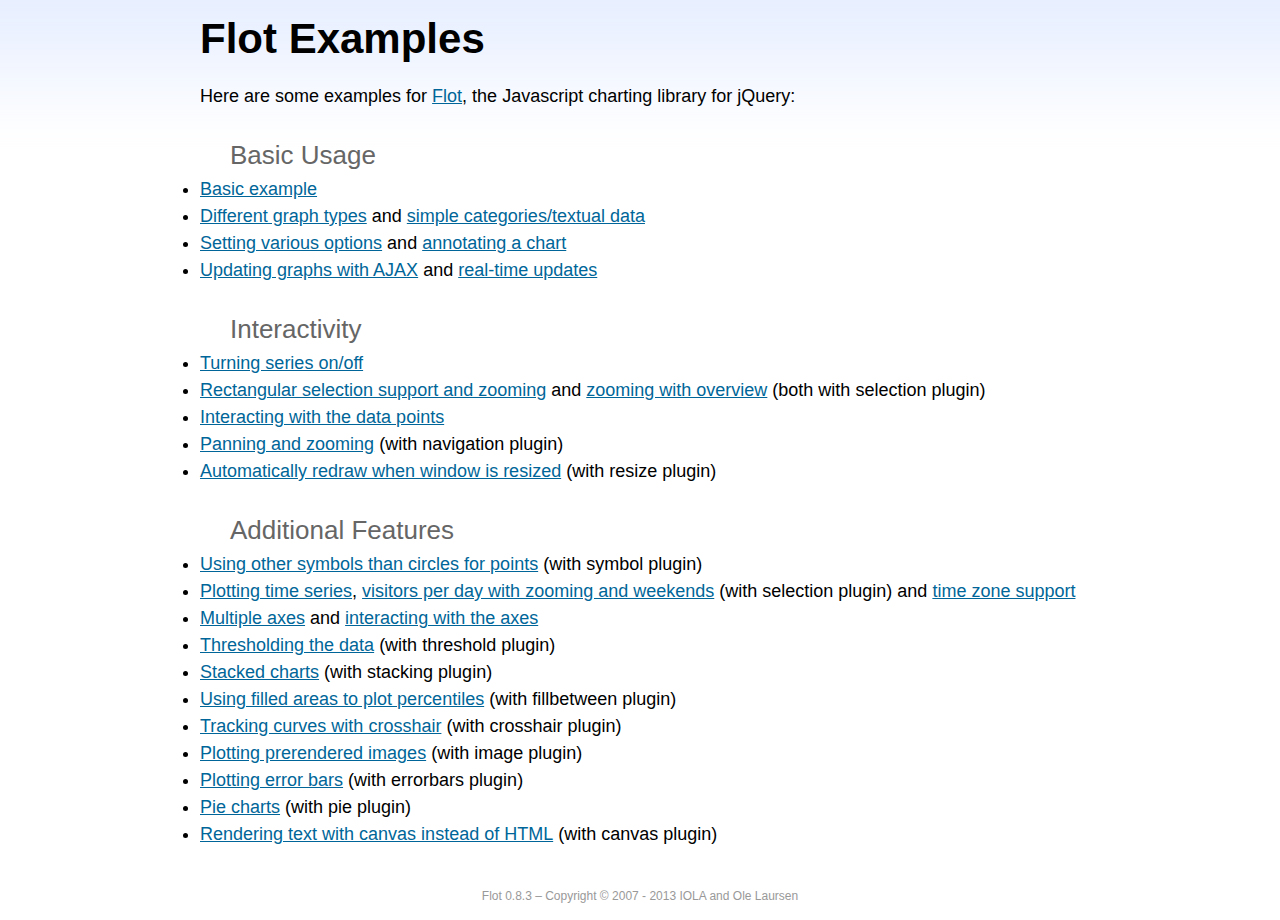
<file: mockup/assets/plugins/flot-charts/examples/index.html>
<!DOCTYPE html PUBLIC "-//W3C//DTD HTML 4.01//EN" "http://www.w3.org/TR/html4/strict.dtd">
<html>
<head>
	<meta http-equiv="Content-Type" content="text/html; charset=utf-8">
	<title>Flot Examples</title>
	<link href="examples.css" rel="stylesheet" type="text/css">
	<style>

	h3 {
		margin-top: 30px;
		margin-bottom: 5px;
	}

	</style>
	<script language="javascript" type="text/javascript" src="../jquery.js"></script>
	<script language="javascript" type="text/javascript" src="../jquery.flot.js"></script>
	<script type="text/javascript">

	$(function() {

		// Add the Flot version string to the footer

		$("#footer").prepend("Flot " + $.plot.version + " &ndash; ");
	});

	</script>
</head>
<body>

	<div id="header">
		<h2>Flot Examples</h2>
	</div>

	<div id="content">

		<p>Here are some examples for <a href="http://www.flotcharts.org">Flot</a>, the Javascript charting library for jQuery:</p>

		<h3>Basic Usage</h3>

		<ul>
			<li><a href="basic-usage/index.html">Basic example</a></li>
			<li><a href="series-types/index.html">Different graph types</a> and <a href="categories/index.html">simple categories/textual data</a></li>
			<li><a href="basic-options/index.html">Setting various options</a> and <a href="annotating/index.html">annotating a chart</a></li>
			<li><a href="ajax/index.html">Updating graphs with AJAX</a> and <a href="realtime/index.html">real-time updates</a></li>
		</ul>

		<h3>Interactivity</h3>

		<ul>
			<li><a href="series-toggle/index.html">Turning series on/off</a></li>
			<li><a href="selection/index.html">Rectangular selection support and zooming</a> and <a href="zooming/index.html">zooming with overview</a> (both with selection plugin)</li>
			<li><a href="interacting/index.html">Interacting with the data points</a></li>
			<li><a href="navigate/index.html">Panning and zooming</a> (with navigation plugin)</li>
			<li><a href="resize/index.html">Automatically redraw when window is resized</a> (with resize plugin)</li>
		</ul>

		<h3>Additional Features</h3>

		<ul>
			<li><a href="symbols/index.html">Using other symbols than circles for points</a> (with symbol plugin)</li>
			<li><a href="axes-time/index.html">Plotting time series</a>, <a href="visitors/index.html">visitors per day with zooming and weekends</a> (with selection plugin) and <a href="axes-time-zones/index.html">time zone support</a></li>
			<li><a href="axes-multiple/index.html">Multiple axes</a> and <a href="axes-interacting/index.html">interacting with the axes</a></li>
			<li><a href="threshold/index.html">Thresholding the data</a> (with threshold plugin)</li>
			<li><a href="stacking/index.html">Stacked charts</a> (with stacking plugin)</li>
			<li><a href="percentiles/index.html">Using filled areas to plot percentiles</a> (with fillbetween plugin)</li>
			<li><a href="tracking/index.html">Tracking curves with crosshair</a> (with crosshair plugin)</li>
			<li><a href="image/index.html">Plotting prerendered images</a> (with image plugin)</li>
			<li><a href="series-errorbars/index.html">Plotting error bars</a> (with errorbars plugin)</li>
			<li><a href="series-pie/index.html">Pie charts</a> (with pie plugin)</li>
			<li><a href="canvas/index.html">Rendering text with canvas instead of HTML</a> (with canvas plugin)</li>
		</ul>

	</div>

	<div id="footer">
		Copyright &copy; 2007 - 2013 IOLA and Ole Laursen
	</div>

</body>
</html>
</file>
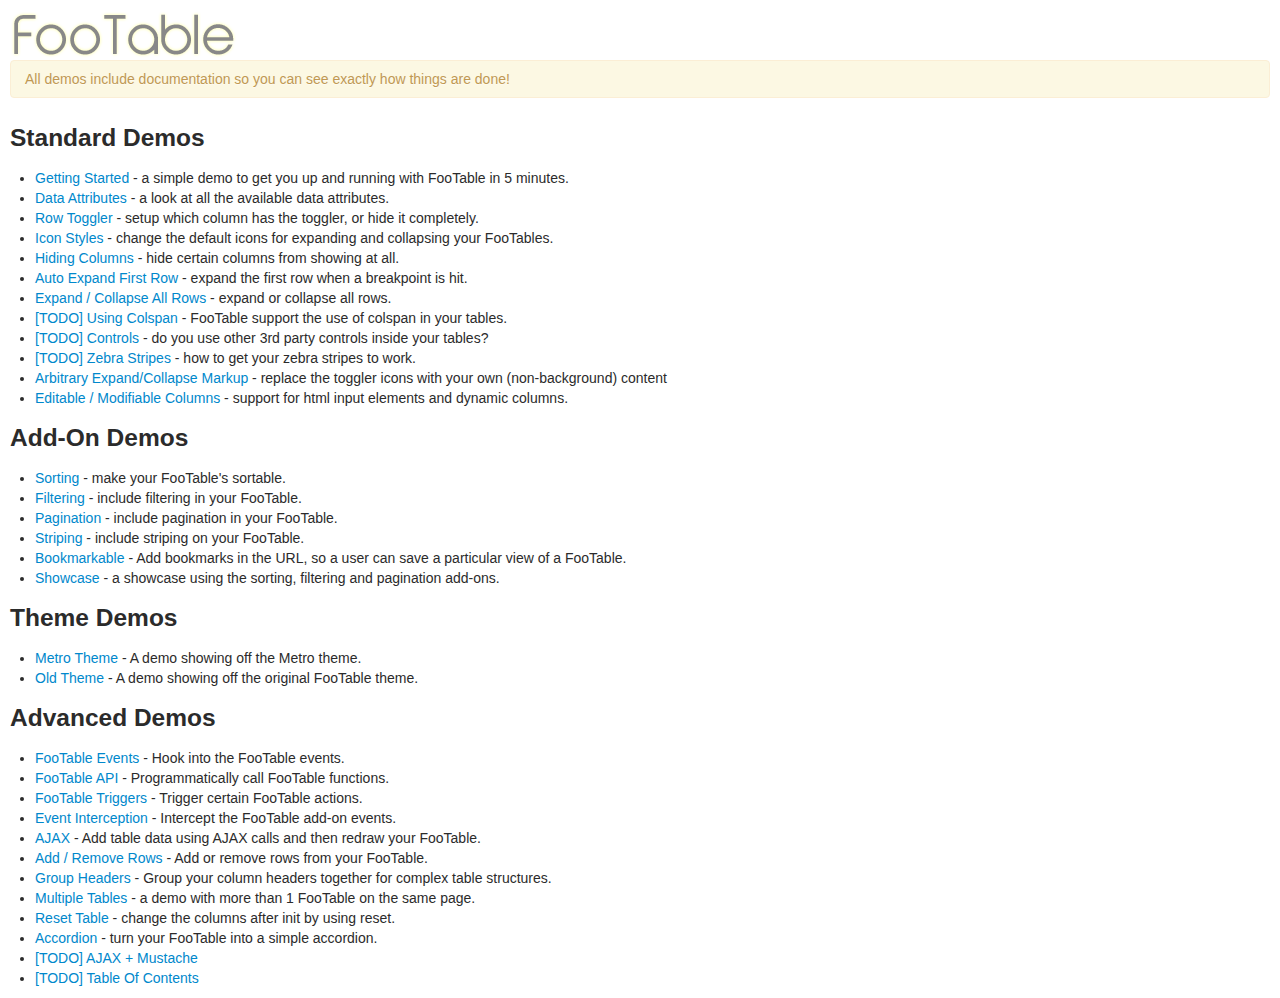
<file: mockup/assets/plugins/fooTable/demos/index.htm>
﻿<!DOCTYPE html>
<html xmlns="http://www.w3.org/1999/xhtml">
<head>
    <title>FooTable Demos - A jQuery plugin for responsive HTML tables</title>
    <meta name="viewport" content="width = device-width, initial-scale = 1.0, minimum-scale = 1.0, maximum-scale = 1.0, user-scalable = no"/>
	<link href="css/bootstrap.css" rel="stylesheet" type="text/css"/>
    <link href="css/footable-demos.css" rel="stylesheet" type="text/css"/>
</head>
<body>
	<div class="demo-container">
        <a href="http://fooplugins.com/plugins/footable-jquery/"><img src="img/footable.png" border="0" /></a>
        <div class="alert">
            All demos include documentation so you can see exactly how things are done!
        </div>
        <h3>Standard Demos</h3>
        <ul>
            <li><a href="getting-started.htm">Getting Started</a> - a simple demo to get you up and running with FooTable in 5 minutes.</li>
            <li><a href="data-attributes.htm">Data Attributes</a> - a look at all the available data attributes.</li>
            <li><a href="row-toggle.htm">Row Toggler</a> - setup which column has the toggler, or hide it completely.</li>
            <li><a href="icon-styles.htm">Icon Styles</a> - change the default icons for expanding and collapsing your FooTables.</li>
            <li><a href="hidden-columns.htm">Hiding Columns</a> - hide certain columns from showing at all.</li>
            <li><a href="auto-expand-first-row-on-breakpoint.htm">Auto Expand First Row</a> - expand the first row when a breakpoint is hit.</li>
            <li><a href="expand-collapse-all.htm">Expand / Collapse All Rows</a> - expand or collapse all rows.</li>
            <li><a>[TODO] Using Colspan</a> - FooTable support the use of colspan in your tables.</li>
            <li><a>[TODO] Controls</a> - do you use other 3rd party controls inside your tables?</li>
            <li><a>[TODO] Zebra Stripes</a> - how to get your zebra stripes to work.</li>
	        <li><a href="arbitrary_toggle_markup.htm">Arbitrary Expand/Collapse Markup</a> - replace the toggler icons with your own (non-background) content</li>
	        <li><a href="editable-columns.htm">Editable / Modifiable Columns</a> - support for html input elements and dynamic columns.</li>
        </ul>
        <h3>Add-On Demos</h3>
        <ul>
            <li><a href="sorting.htm">Sorting</a> - make your FooTable's sortable.</li>
            <li><a href="filtering.htm">Filtering</a> - include filtering in your FooTable.</li>
            <li><a href="paging.htm">Pagination</a> - include pagination in your FooTable.</li>
						<li><a href="striping.htm">Striping</a> - include striping on your FooTable.</li>
            <li><a href="bookmarkable.htm">Bookmarkable</a> - Add bookmarks in the URL, so a user can save a particular view of a FooTable.</li>
            <li><a href="showcase.htm">Showcase</a> - a showcase using the sorting, filtering and pagination add-ons.</li>
        </ul>
        <h3>Theme Demos</h3>
        <ul>
            <li><a href="metro-theme.htm">Metro Theme</a> - A demo showing off the Metro theme.</li>
            <li><a href="old-theme.htm">Old Theme</a> - A demo showing off the original FooTable theme.</li>
        </ul>
        <h3>Advanced Demos</h3>
        <ul>
            <li><a href="events.htm">FooTable Events</a> - Hook into the FooTable events.</li>
            <li><a href="api.htm">FooTable API</a> - Programmatically call FooTable functions.</li>
            <li><a href="triggers.htm">FooTable Triggers</a> - Trigger certain FooTable actions.</li>
            <li><a href="event-interception.htm">Event Interception</a> - Intercept the FooTable add-on events.</li>
            <li><a href="ajax.htm">AJAX</a> - Add table data using AJAX calls and then redraw your FooTable.</li>
            <li><a href="add-delete-row.htm">Add / Remove Rows</a> - Add or remove rows from your FooTable.</li>
            <li><a href="group-headers.htm">Group Headers</a> - Group your column headers together for complex table structures.</li>
            <li><a href="multiple-showcases.htm">Multiple Tables</a> - a demo with more than 1 FooTable on the same page.</li>
            <li><a href="reset.htm">Reset Table</a> - change the columns after init by using reset.</li>
            <li><a href="accordion.htm">Accordion</a> - turn your FooTable into a simple accordion.</li>
            <li><a>[TODO] AJAX + Mustache</a></li>
            <li><a>[TODO] Table Of Contents</a></li>
        </ul>
    </div>
</body>
</html>
</file>
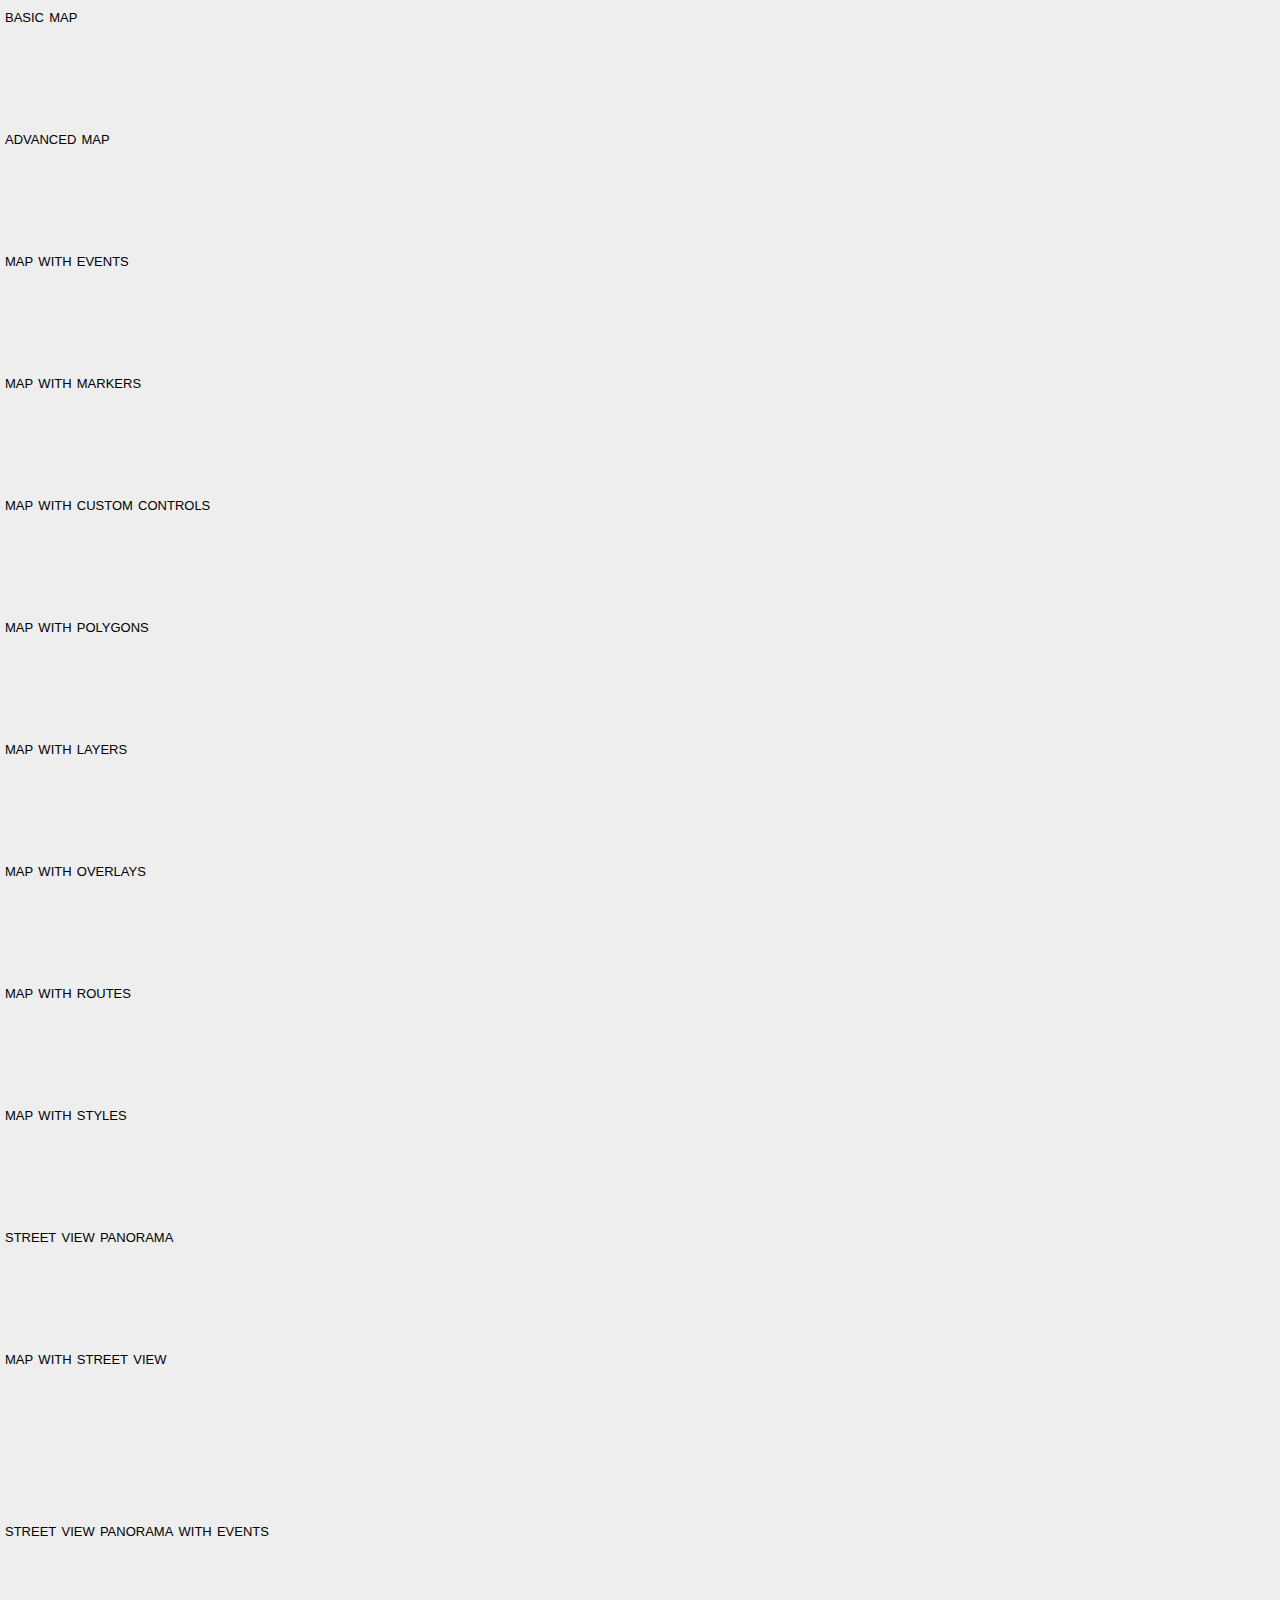
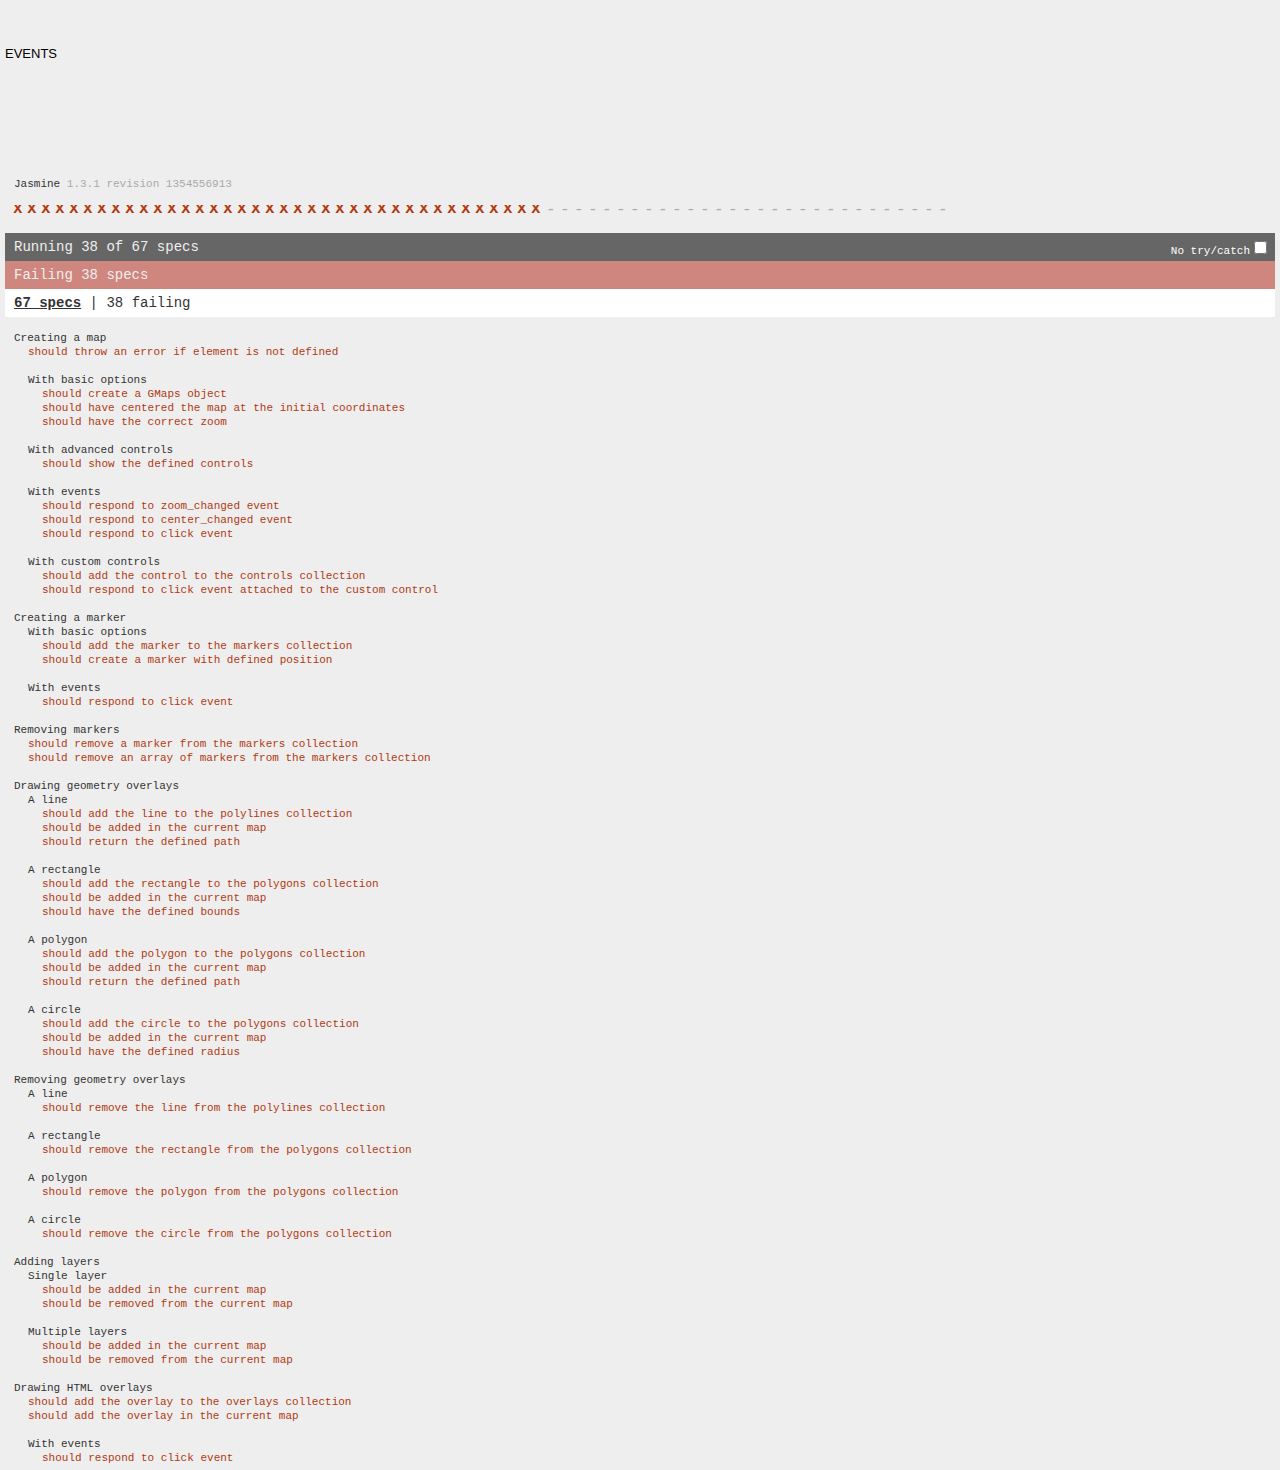
<file: mockup/assets/plugins/gmaps/test/index.html>
<!DOCTYPE html>
<html>
<head>
  <title>gmaps.js test</title>
  <link rel="stylesheet" type="text/css" href="lib/jasmine.css" />
  <link rel="stylesheet" href="style.css" />
  <script type="text/javascript" src="lib/jasmine.js"></script>
  <script type="text/javascript" src="lib/jasmine-html.js"></script>

  <script type="text/javascript" src="http://maps.google.com/maps/api/js?sensor=true"></script>
  <script type="text/javascript" src="../gmaps.js"></script>

  <script type="text/javascript" src="spec/MapSpec.js"></script>
  <script type="text/javascript" src="spec/MarkerSpec.js"></script>
  <script type="text/javascript" src="spec/GeometrySpec.js"></script>
  <script type="text/javascript" src="spec/LayerSpec.js"></script>
  <script type="text/javascript" src="spec/OverlaySpec.js"></script>
  <script type="text/javascript" src="spec/RouteSpec.js"></script>
  <script type="text/javascript" src="spec/StyleSpec.js"></script>
  <script type="text/javascript" src="spec/StreetViewSpec.js"></script>
  <script type="text/javascript" src="spec/EventSpec.js"></script>
  <script type="text/javascript" src="spec/ControlSpec.js"></script>

  <script type="text/javascript">
    (function() {
      var jasmineEnv = jasmine.getEnv();
      jasmineEnv.updateInterval = 1000;

      var htmlReporter = new jasmine.HtmlReporter();

      jasmineEnv.addReporter(htmlReporter);

      jasmineEnv.specFilter = function(spec) {
        return htmlReporter.specFilter(spec);
      };

      var currentWindowOnload = window.onload;

      window.onload = function() {
        if (currentWindowOnload) {
          currentWindowOnload();
        }

        execJasmine();
      };

      function execJasmine() {
        jasmineEnv.execute();
      }

    })();
  </script>
</head>
<body>
  <h3>Basic map</h3>
  <div class="map" id="basic-map"></div>
  <h3>Advanced map</h3>
  <div class="map" id="advanced-map"></div>
  <h3>Map with events</h3>
  <div class="map" id="map-with-events"></div>
  <h3>Map with markers</h3>
  <div class="map" id="map-with-markers"></div>
  <h3>Map with custom controls</h3>
  <div class="map" id="map-with-custom-controls"></div>
  <h3>Map with polygons</h3>
  <div class="map" id="map-with-polygons"></div>
  <h3>Map with layers</h3>
  <div class="map" id="map-with-layers"></div>
  <h3>Map with overlays</h3>
  <div class="map" id="map-with-overlays"></div>
  <h3>Map with routes</h3>
  <div class="map" id="map-with-routes"></div>
  <h3>Map with styles</h3>
  <div class="map" id="map-with-styles"></div>
  <h3>Street View Panorama</h3>
  <div class="panorama" id="streetview-standalone-panorama"></div>
  <h3>Map with Street View</h3>
  <div class="with-columns">
    <div class="map" id="map-with-streetview"></div>
    <div class="panorama" id="streetview-panorama"></div>
  </div>
  <h3>Street View Panorama with events</h3>
  <div class="panorama" id="streetview-with-events"></div>
  <h3>Events</h3>
  <div class="map" id="events"></div>
</body>
</html>
</file>
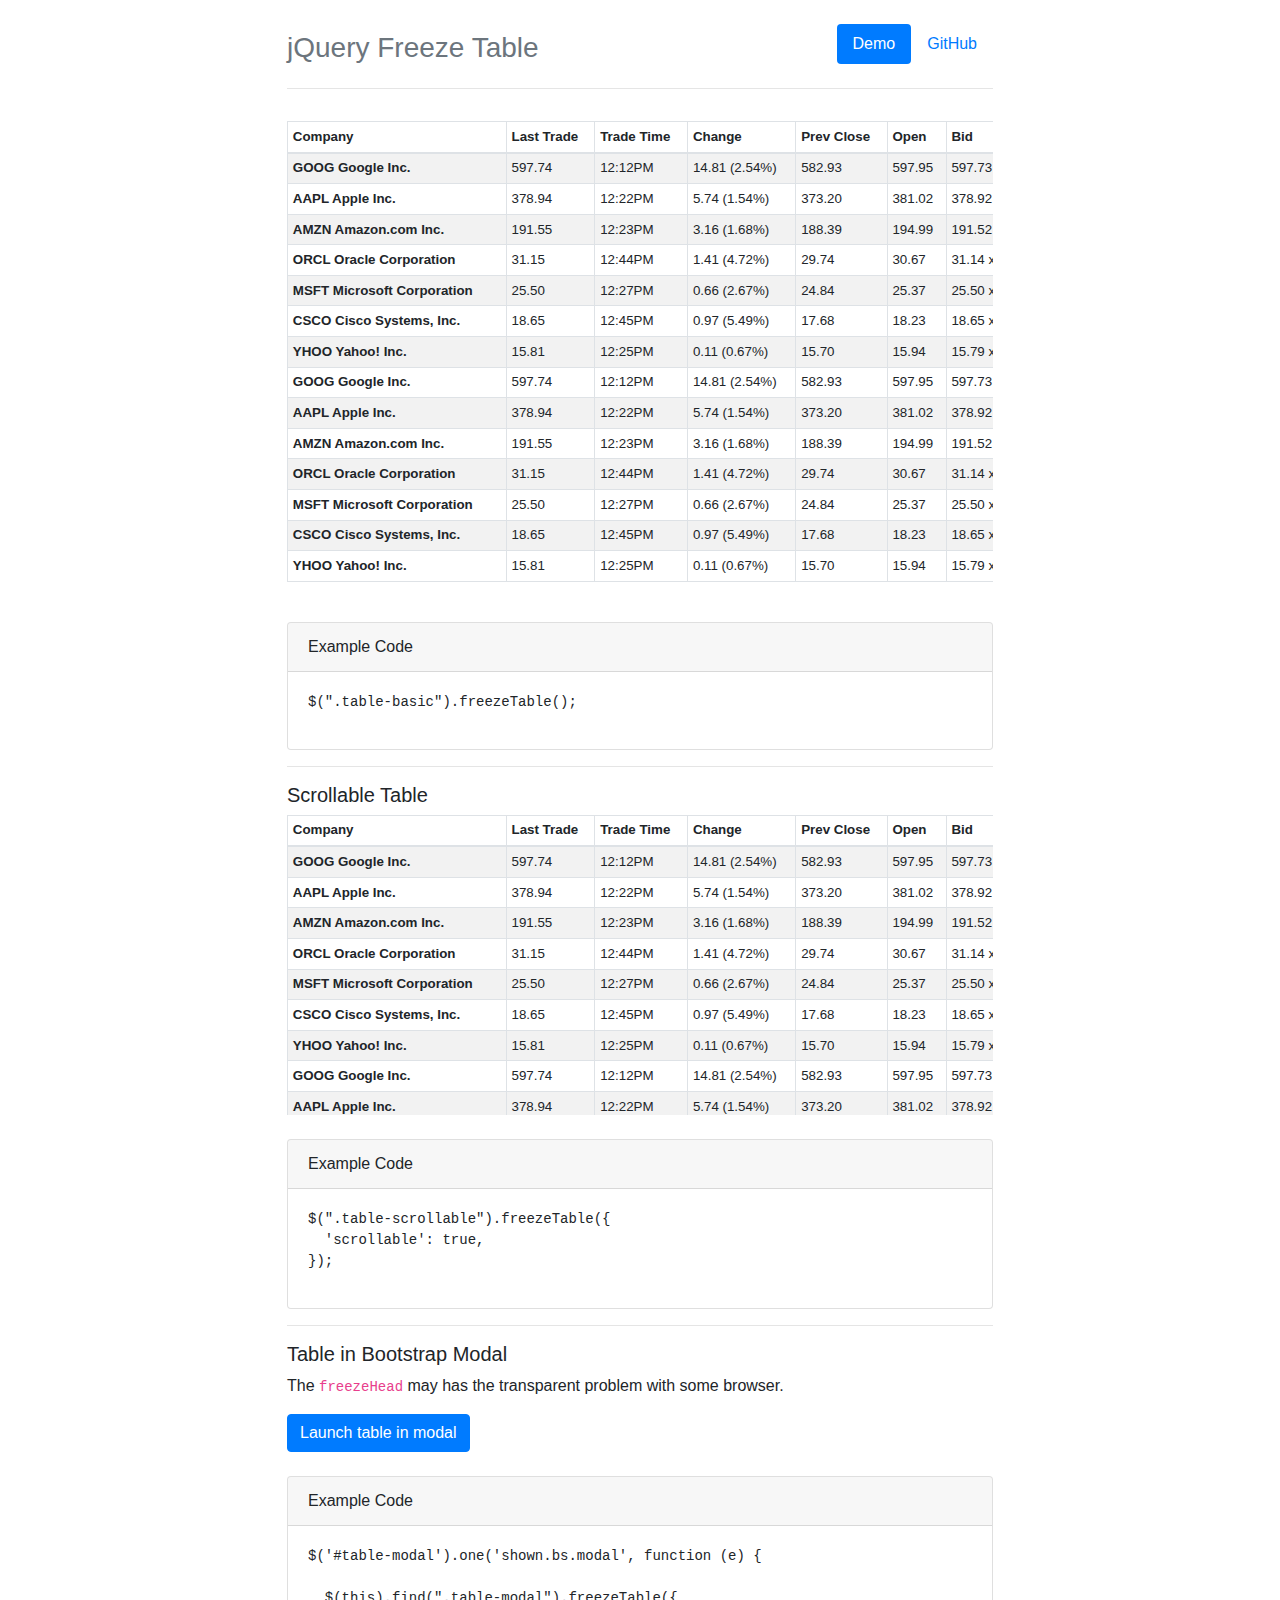
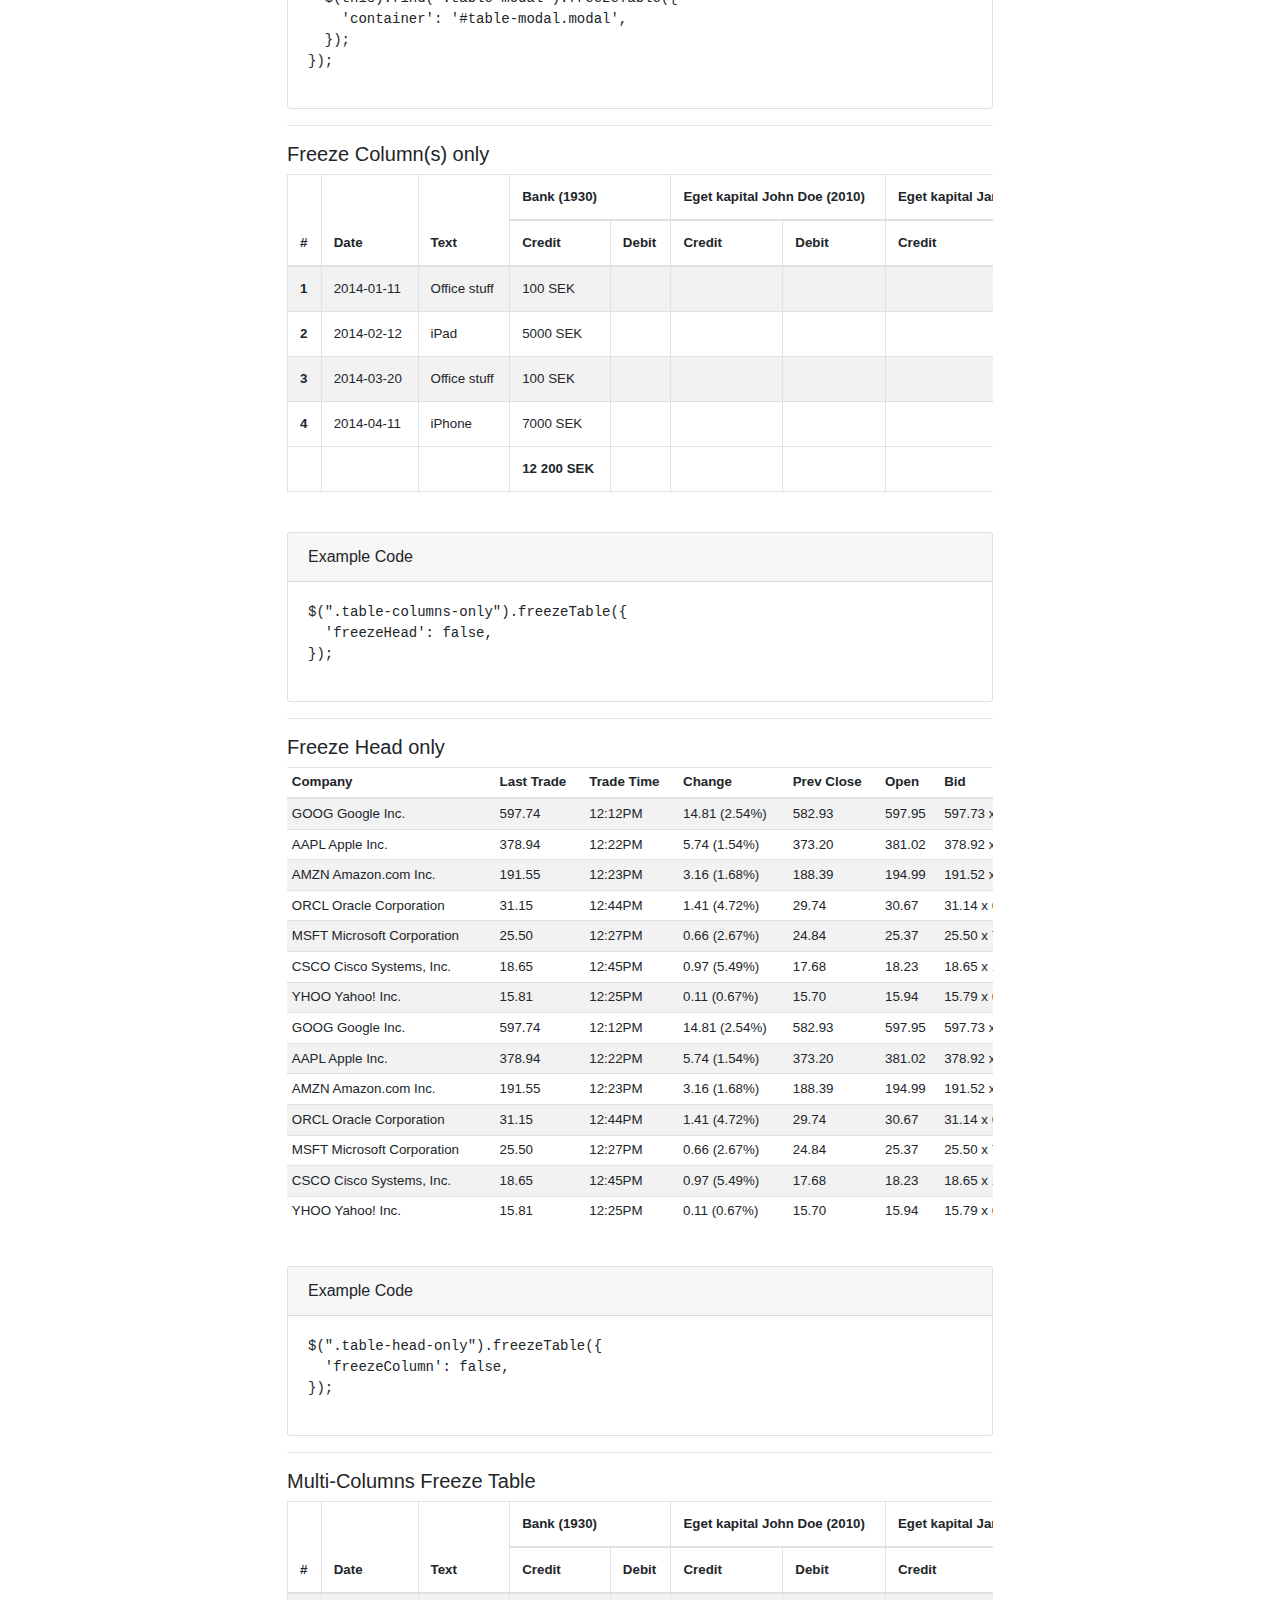
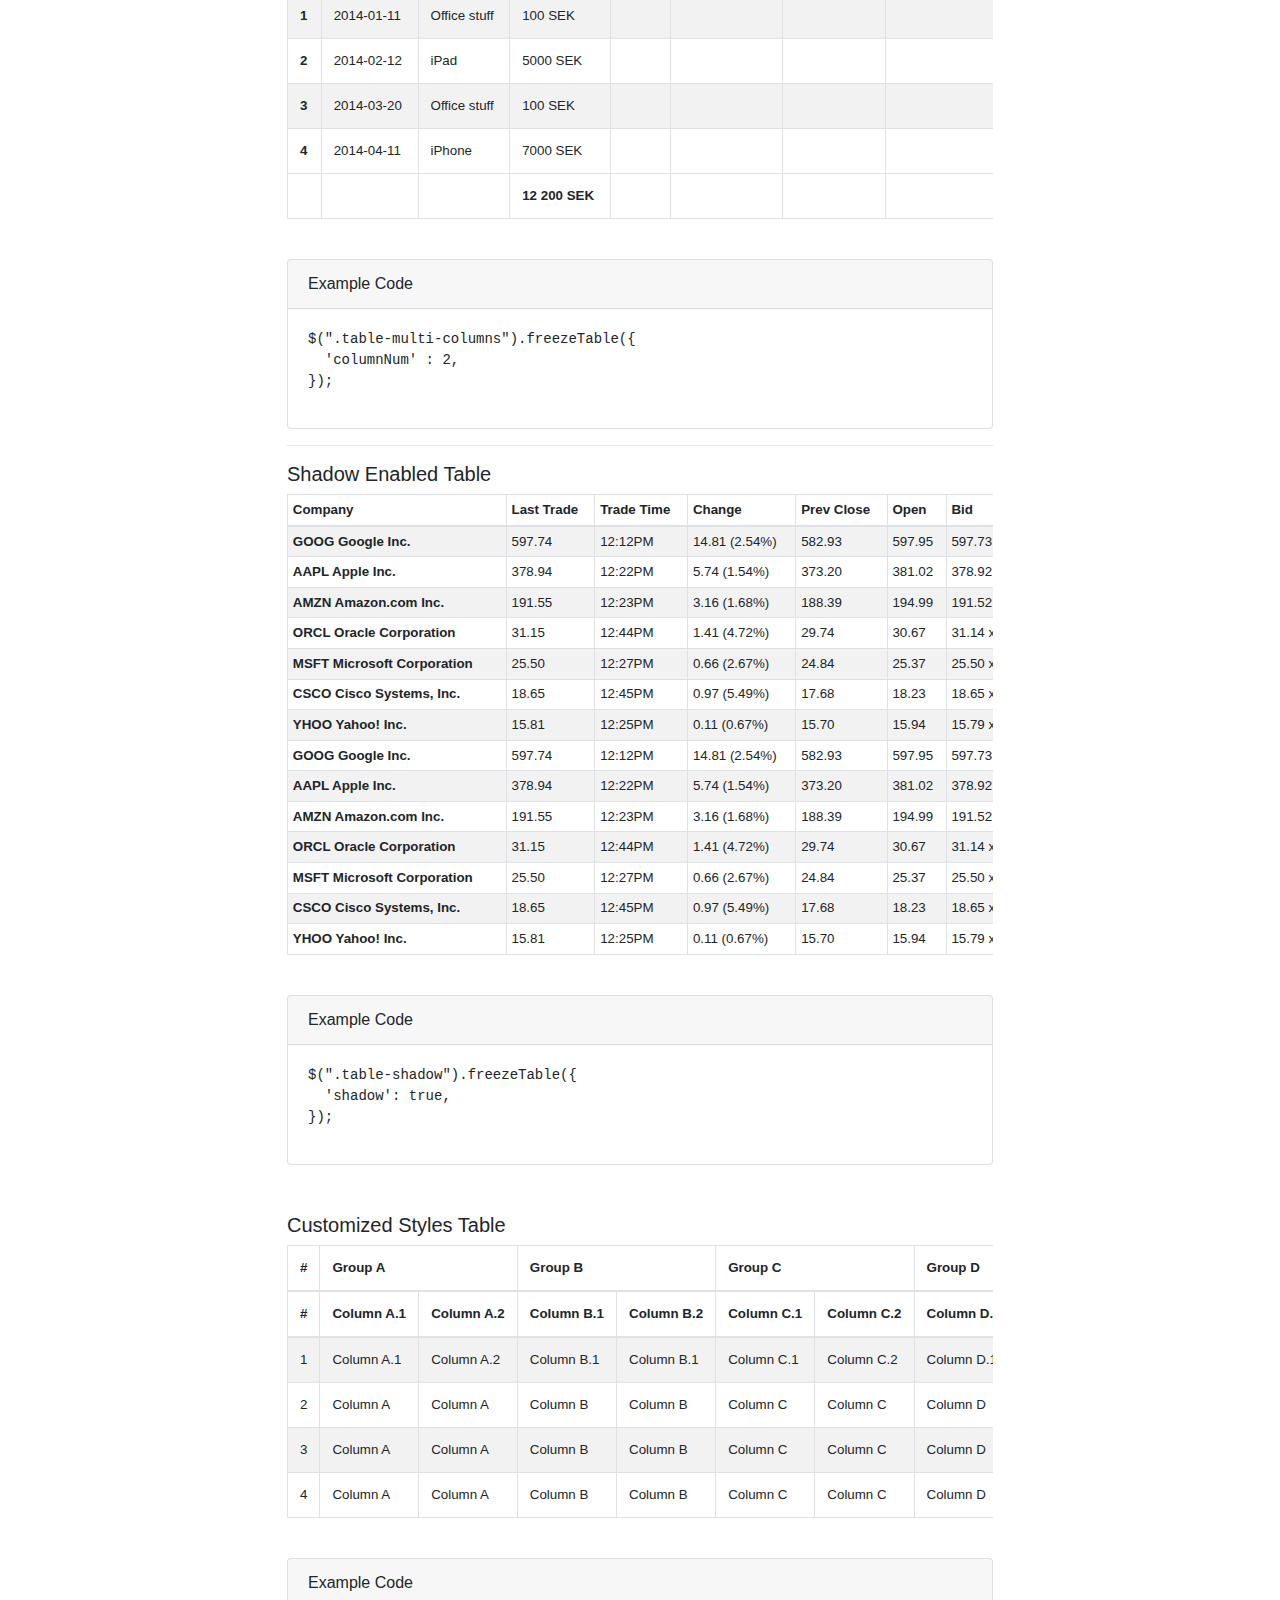
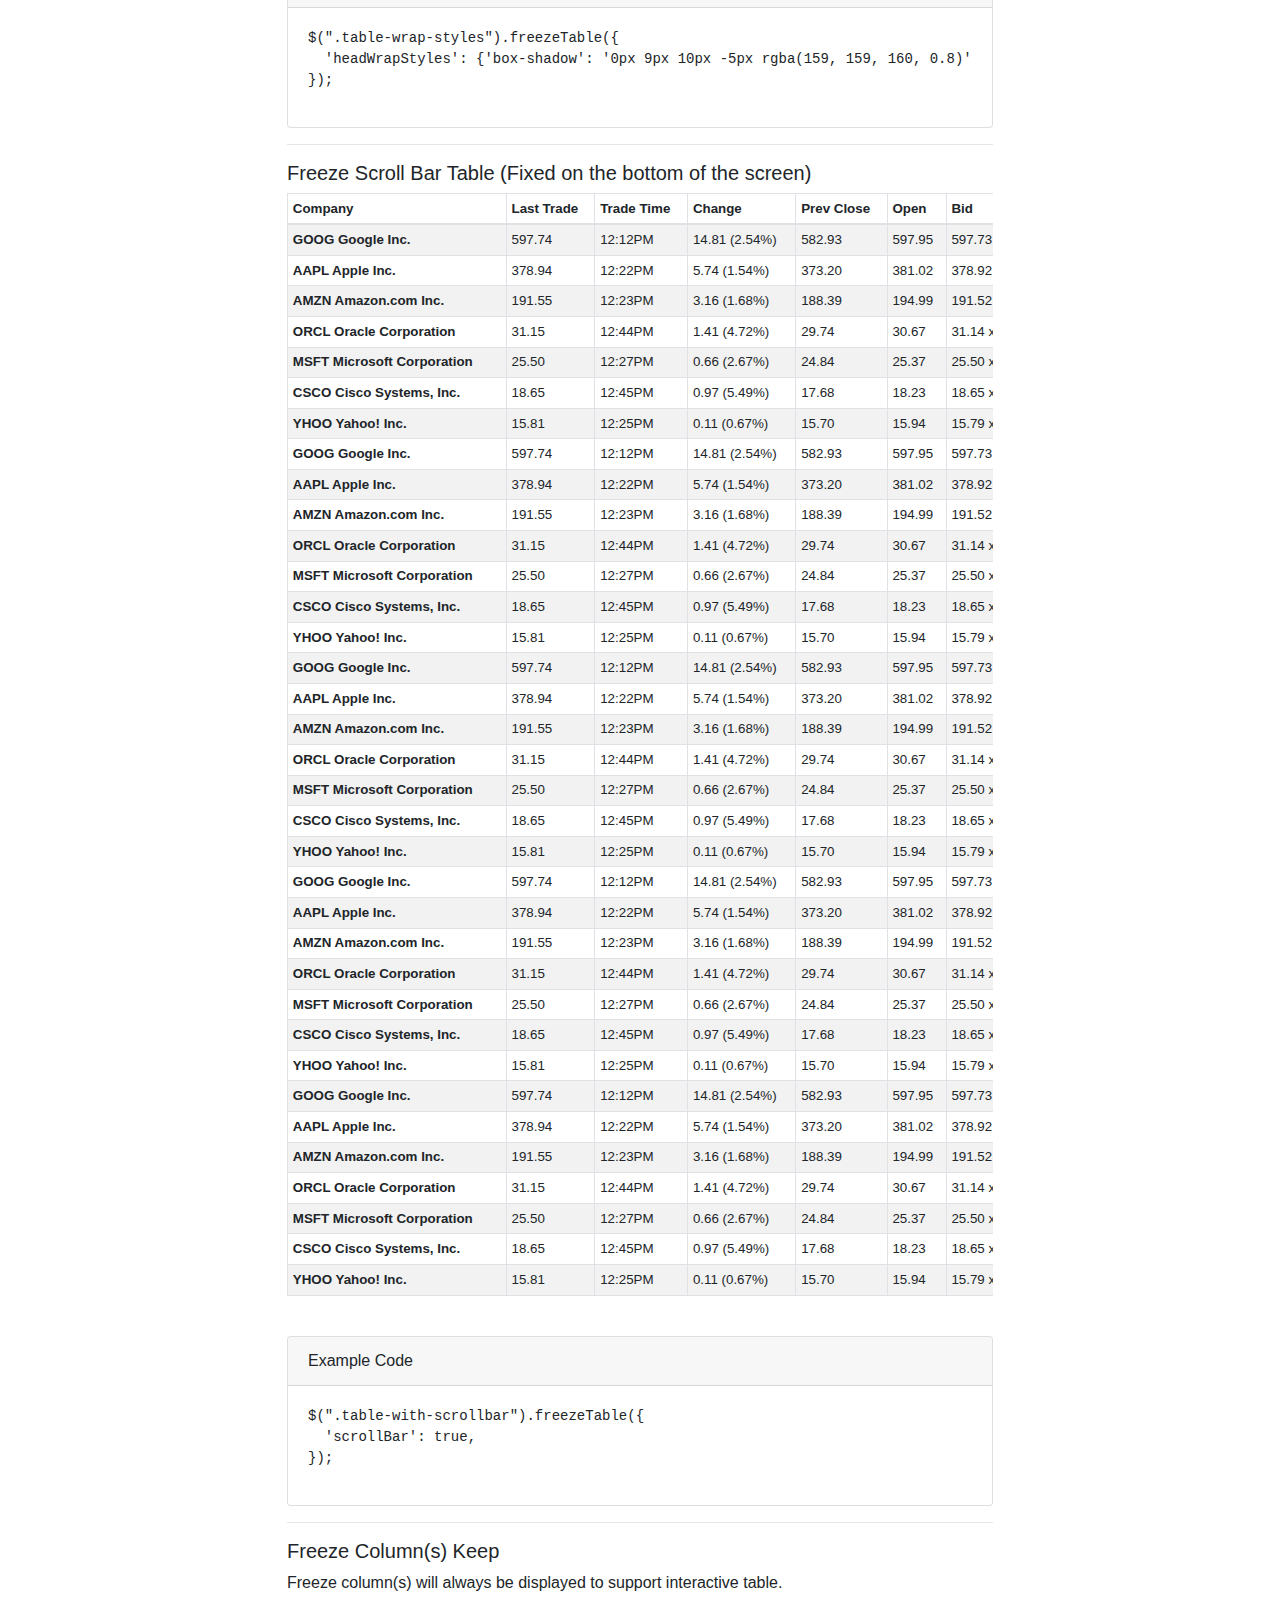
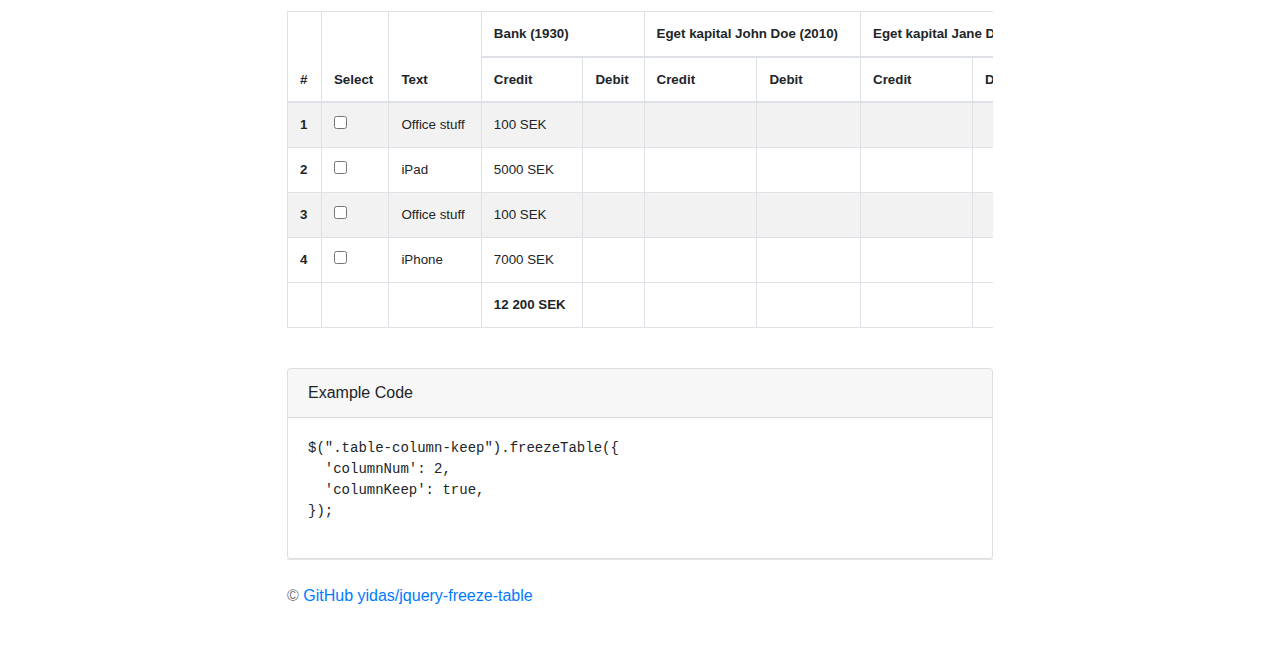
<file: mockup/assets/plugins/jquery-freeze-table/docs/index.html>
<!DOCTYPE html>
<html>
<head>
    <meta charset="utf-8" />
    <meta http-equiv="X-UA-Compatible" content="IE=edge">
    <title>yidas/jquery-freeze-table Demo</title>
    <meta name="viewport" content="width=device-width, initial-scale=1">
    <link rel="icon" type="image/x-icon" class="js-site-favicon" href="https://github.githubassets.com/favicon.ico">
    <link rel="stylesheet" href="https://stackpath.bootstrapcdn.com/bootstrap/4.1.3/css/bootstrap.min.css">
    <!-- Custom styles for this template -->
    <link href="narrow-jumbotron.css" rel="stylesheet">
    <!-- Custom style for Freeze Table -->
    <style>
    table {
        font-size: 10pt;
    }
    /* table th,
    .table-fill tr {
      background-color: rgb(255,255,255,1) !important;
    } */
    </style>
</head>
<body>

<div class="container">
  <div class="header clearfix">
    <nav>
      <ul class="nav nav-pills float-right">
        <li class="nav-item">
          <a class="nav-link active" href="#">Demo <span class="sr-only">(current)</span></a>
        </li>
        <li class="nav-item">
          <a class="nav-link" href="https://github.com/yidas/jquery-freeze-table">GitHub</a>
        </li>
      </ul>
    </nav>
    <h3 class="text-muted">jQuery Freeze Table</h3>
  </div>

  <div class="table-basic">
    <table cellspacing="0" id="table-basic" class="table table-sm table-bordered table-striped" style="min-width: 1200px;">
      <thead>
        <tr>
          <th>Company</th>
          <th>Last Trade</th>
          <th>Trade Time</th>
          <th>Change</th>
          <th>Prev Close</th>
          <th>Open</th>
          <th>Bid</th>
          <th>Ask</th>
          <th>1y Target Est</th>
          <th>Lorem</th>
          <th>Ipsum</th>
        </tr>
      </thead>
      <tbody>
        <tr>
          <th>GOOG <span class="co-name">Google Inc.</span></th>
          <td>597.74</td>
          <td>12:12PM</td>
          <td>14.81 (2.54%)</td>
          <td>582.93</td>
          <td>597.95</td>
          <td>597.73 x 100</td>
          <td>597.91 x 300</td>
          <td>731.10</td>
          <td>Spanning cell</td>
        </tr>
        <tr>
          <th>AAPL <span class="co-name">Apple Inc.</span></th>
          <td>378.94</td>
          <td>12:22PM</td>
          <td>5.74 (1.54%)</td>
          <td>373.20</td>
          <td>381.02</td>
          <td>378.92 x 300</td>
          <td>378.99 x 100</td>
          <td>505.94</td>
          <td>Spanning cell</td>
        </tr>
        <tr>
          <th>AMZN <span class="co-name">Amazon.com Inc.</span></th>
          <td>191.55</td>
          <td>12:23PM</td>
          <td>3.16 (1.68%)</td>
          <td>188.39</td>
          <td>194.99</td>
          <td>191.52 x 300</td>
          <td>191.58 x 100</td>
          <td>240.32</td>
          <td>Spanning cell</td>
        </tr>
        <tr>
          <th>ORCL <span class="co-name">Oracle Corporation</span></th>
          <td>31.15</td>
          <td>12:44PM</td>
          <td>1.41 (4.72%)</td>
          <td>29.74</td>
          <td>30.67</td>
          <td>31.14 x 6500</td>
          <td>31.15 x 3200</td>
          <td>36.11</td>
          <td>Spanning cell</td>
        </tr>
        <tr>
          <th>MSFT <span class="co-name">Microsoft Corporation</span></th>
          <td>25.50</td>
          <td>12:27PM</td>
          <td>0.66 (2.67%)</td>
          <td>24.84</td>
          <td>25.37</td>
          <td>25.50 x 71100</td>
          <td>25.51 x 17800</td>
          <td>31.50</td>
          <td>Non-spanning</td>
          <td>Non-spanning</td>
        </tr>
        <tr>
          <th>CSCO <span class="co-name">Cisco Systems, Inc.</span></th>
          <td>18.65</td>
          <td>12:45PM</td>
          <td>0.97 (5.49%)</td>
          <td>17.68</td>
          <td>18.23</td>
          <td>18.65 x 10300</td>
          <td>18.66 x 24000</td>
          <td>21.12</td>
          <td>Non-spanning</td>
          <td>Non-spanning</td>
        </tr>
        <tr>
          <th>YHOO <span class="co-name">Yahoo! Inc.</span></th>
          <td>15.81</td>
          <td>12:25PM</td>
          <td>0.11 (0.67%)</td>
          <td>15.70</td>
          <td>15.94</td>
          <td>15.79 x 6100</td>
          <td>15.80 x 17000</td>
          <td>18.16</td>
          <td>Non-spanning</td>
          <td>Non-spanning</td>
        </tr>
        <!-- Repeat -->
        <tr>
          <th>GOOG <span class="co-name">Google Inc.</span></th>
          <td>597.74</td>
          <td>12:12PM</td>
          <td>14.81 (2.54%)</td>
          <td>582.93</td>
          <td>597.95</td>
          <td>597.73 x 100</td>
          <td>597.91 x 300</td>
          <td>731.10</td>
          <td>Spanning cell</td>
        </tr>
        <tr>
          <th>AAPL <span class="co-name">Apple Inc.</span></th>
          <td>378.94</td>
          <td>12:22PM</td>
          <td>5.74 (1.54%)</td>
          <td>373.20</td>
          <td>381.02</td>
          <td>378.92 x 300</td>
          <td>378.99 x 100</td>
          <td>505.94</td>
          <td>Spanning cell</td>
        </tr>
        <tr>
          <th>AMZN <span class="co-name">Amazon.com Inc.</span></th>
          <td>191.55</td>
          <td>12:23PM</td>
          <td>3.16 (1.68%)</td>
          <td>188.39</td>
          <td>194.99</td>
          <td>191.52 x 300</td>
          <td>191.58 x 100</td>
          <td>240.32</td>
          <td>Spanning cell</td>
        </tr>
        <tr>
          <th>ORCL <span class="co-name">Oracle Corporation</span></th>
          <td>31.15</td>
          <td>12:44PM</td>
          <td>1.41 (4.72%)</td>
          <td>29.74</td>
          <td>30.67</td>
          <td>31.14 x 6500</td>
          <td>31.15 x 3200</td>
          <td>36.11</td>
          <td>Spanning cell</td>
        </tr>
        <tr>
          <th>MSFT <span class="co-name">Microsoft Corporation</span></th>
          <td>25.50</td>
          <td>12:27PM</td>
          <td>0.66 (2.67%)</td>
          <td>24.84</td>
          <td>25.37</td>
          <td>25.50 x 71100</td>
          <td>25.51 x 17800</td>
          <td>31.50</td>
          <td>Non-spanning</td>
          <td>Non-spanning</td>
        </tr>
        <tr>
          <th>CSCO <span class="co-name">Cisco Systems, Inc.</span></th>
          <td>18.65</td>
          <td>12:45PM</td>
          <td>0.97 (5.49%)</td>
          <td>17.68</td>
          <td>18.23</td>
          <td>18.65 x 10300</td>
          <td>18.66 x 24000</td>
          <td>21.12</td>
          <td>Non-spanning</td>
          <td>Non-spanning</td>
        </tr>
        <tr>
          <th>YHOO <span class="co-name">Yahoo! Inc.</span></th>
          <td>15.81</td>
          <td>12:25PM</td>
          <td>0.11 (0.67%)</td>
          <td>15.70</td>
          <td>15.94</td>
          <td>15.79 x 6100</td>
          <td>15.80 x 17000</td>
          <td>18.16</td>
          <td>Non-spanning</td>
          <td>Non-spanning</td>
        </tr>
      </tbody>
    </table>
  </div>

  <br>
  <!-- Example code -->
  <div class="card">
    <div class="card-header">Example Code</div>
    <div class="card-body">
      <pre><code>$(".table-basic").freezeTable();</code></pre>
    </div>
  </div>
  <!-- /Example code --> 

  <hr>

  <h5>Scrollable Table</h5>

  <div class="table-scrollable" style="height: 300px;">
    <table cellspacing="0" id="table-basic" class="table table-sm table-bordered table-striped" style="min-width: 1200px;">
      <thead>
        <tr>
          <th>Company</th>
          <th>Last Trade</th>
          <th>Trade Time</th>
          <th>Change</th>
          <th>Prev Close</th>
          <th>Open</th>
          <th>Bid</th>
          <th>Ask</th>
          <th>1y Target Est</th>
          <th>Lorem</th>
          <th>Ipsum</th>
        </tr>
      </thead>
      <tbody>
        <tr>
          <th>GOOG <span class="co-name">Google Inc.</span></th>
          <td>597.74</td>
          <td>12:12PM</td>
          <td>14.81 (2.54%)</td>
          <td>582.93</td>
          <td>597.95</td>
          <td>597.73 x 100</td>
          <td>597.91 x 300</td>
          <td>731.10</td>
          <td>Spanning cell</td>
        </tr>
        <tr>
          <th>AAPL <span class="co-name">Apple Inc.</span></th>
          <td>378.94</td>
          <td>12:22PM</td>
          <td>5.74 (1.54%)</td>
          <td>373.20</td>
          <td>381.02</td>
          <td>378.92 x 300</td>
          <td>378.99 x 100</td>
          <td>505.94</td>
          <td>Spanning cell</td>
        </tr>
        <tr>
          <th>AMZN <span class="co-name">Amazon.com Inc.</span></th>
          <td>191.55</td>
          <td>12:23PM</td>
          <td>3.16 (1.68%)</td>
          <td>188.39</td>
          <td>194.99</td>
          <td>191.52 x 300</td>
          <td>191.58 x 100</td>
          <td>240.32</td>
          <td>Spanning cell</td>
        </tr>
        <tr>
          <th>ORCL <span class="co-name">Oracle Corporation</span></th>
          <td>31.15</td>
          <td>12:44PM</td>
          <td>1.41 (4.72%)</td>
          <td>29.74</td>
          <td>30.67</td>
          <td>31.14 x 6500</td>
          <td>31.15 x 3200</td>
          <td>36.11</td>
          <td>Spanning cell</td>
        </tr>
        <tr>
          <th>MSFT <span class="co-name">Microsoft Corporation</span></th>
          <td>25.50</td>
          <td>12:27PM</td>
          <td>0.66 (2.67%)</td>
          <td>24.84</td>
          <td>25.37</td>
          <td>25.50 x 71100</td>
          <td>25.51 x 17800</td>
          <td>31.50</td>
          <td>Non-spanning</td>
          <td>Non-spanning</td>
        </tr>
        <tr>
          <th>CSCO <span class="co-name">Cisco Systems, Inc.</span></th>
          <td>18.65</td>
          <td>12:45PM</td>
          <td>0.97 (5.49%)</td>
          <td>17.68</td>
          <td>18.23</td>
          <td>18.65 x 10300</td>
          <td>18.66 x 24000</td>
          <td>21.12</td>
          <td>Non-spanning</td>
          <td>Non-spanning</td>
        </tr>
        <tr>
          <th>YHOO <span class="co-name">Yahoo! Inc.</span></th>
          <td>15.81</td>
          <td>12:25PM</td>
          <td>0.11 (0.67%)</td>
          <td>15.70</td>
          <td>15.94</td>
          <td>15.79 x 6100</td>
          <td>15.80 x 17000</td>
          <td>18.16</td>
          <td>Non-spanning</td>
          <td>Non-spanning</td>
        </tr>
        <!-- Repeat -->
        <tr>
          <th>GOOG <span class="co-name">Google Inc.</span></th>
          <td>597.74</td>
          <td>12:12PM</td>
          <td>14.81 (2.54%)</td>
          <td>582.93</td>
          <td>597.95</td>
          <td>597.73 x 100</td>
          <td>597.91 x 300</td>
          <td>731.10</td>
          <td>Spanning cell</td>
        </tr>
        <tr>
          <th>AAPL <span class="co-name">Apple Inc.</span></th>
          <td>378.94</td>
          <td>12:22PM</td>
          <td>5.74 (1.54%)</td>
          <td>373.20</td>
          <td>381.02</td>
          <td>378.92 x 300</td>
          <td>378.99 x 100</td>
          <td>505.94</td>
          <td>Spanning cell</td>
        </tr>
        <tr>
          <th>AMZN <span class="co-name">Amazon.com Inc.</span></th>
          <td>191.55</td>
          <td>12:23PM</td>
          <td>3.16 (1.68%)</td>
          <td>188.39</td>
          <td>194.99</td>
          <td>191.52 x 300</td>
          <td>191.58 x 100</td>
          <td>240.32</td>
          <td>Spanning cell</td>
        </tr>
        <tr>
          <th>ORCL <span class="co-name">Oracle Corporation</span></th>
          <td>31.15</td>
          <td>12:44PM</td>
          <td>1.41 (4.72%)</td>
          <td>29.74</td>
          <td>30.67</td>
          <td>31.14 x 6500</td>
          <td>31.15 x 3200</td>
          <td>36.11</td>
          <td>Spanning cell</td>
        </tr>
        <tr>
          <th>MSFT <span class="co-name">Microsoft Corporation</span></th>
          <td>25.50</td>
          <td>12:27PM</td>
          <td>0.66 (2.67%)</td>
          <td>24.84</td>
          <td>25.37</td>
          <td>25.50 x 71100</td>
          <td>25.51 x 17800</td>
          <td>31.50</td>
          <td>Non-spanning</td>
          <td>Non-spanning</td>
        </tr>
        <tr>
          <th>CSCO <span class="co-name">Cisco Systems, Inc.</span></th>
          <td>18.65</td>
          <td>12:45PM</td>
          <td>0.97 (5.49%)</td>
          <td>17.68</td>
          <td>18.23</td>
          <td>18.65 x 10300</td>
          <td>18.66 x 24000</td>
          <td>21.12</td>
          <td>Non-spanning</td>
          <td>Non-spanning</td>
        </tr>
        <tr>
          <th>YHOO <span class="co-name">Yahoo! Inc.</span></th>
          <td>15.81</td>
          <td>12:25PM</td>
          <td>0.11 (0.67%)</td>
          <td>15.70</td>
          <td>15.94</td>
          <td>15.79 x 6100</td>
          <td>15.80 x 17000</td>
          <td>18.16</td>
          <td>Non-spanning</td>
          <td>Non-spanning</td>
        </tr>
      </tbody>
    </table>
  </div>

  <br>
  <!-- Example code -->
  <div class="card">
    <div class="card-header">Example Code</div>
    <div class="card-body">
      <pre><code>$(".table-scrollable").freezeTable({
  'scrollable': true,
});</code></pre>
    </div>
  </div>
  <!-- /Example code --> 

  <hr>

  <h5>Table in Bootstrap Modal</h5>

  <p>The <code>freezeHead</code> may has the transparent problem with some browser.</p>

  <!-- Button trigger modal -->
  <div>
      <button type="button" class="btn btn-primary" data-toggle="modal" data-target="#table-modal">
        Launch table in modal
      </button>

  </div>
  

  <!-- Modal -->
  <div class="modal fade" id="table-modal" tabindex="-1" role="dialog" aria-labelledby="exampleModalLabel" aria-hidden="true">
    <div class="modal-dialog" role="document">
      <div class="modal-content">
        <div class="modal-header">
          <h5 class="modal-title" id="exampleModalLabel">Table in Modal</h5>
          <button type="button" class="close" data-dismiss="modal" aria-label="Close">
            <span aria-hidden="true">&times;</span>
          </button>
        </div>
        <div class="modal-body">

          <div class="table-modal">
            <table cellspacing="0" id="table-basic" class="table table-sm table-bordered table-striped" style="min-width: 1200px;">
              <thead>
                <tr>
                  <th>Company</th>
                  <th>Last Trade</th>
                  <th>Trade Time</th>
                  <th>Change</th>
                  <th>Prev Close</th>
                  <th>Open</th>
                  <th>Bid</th>
                  <th>Ask</th>
                  <th>1y Target Est</th>
                  <th>Lorem</th>
                  <th>Ipsum</th>
                </tr>
              </thead>
              <tbody>
                <tr>
                  <th>GOOG <span class="co-name">Google Inc.</span></th>
                  <td>597.74</td>
                  <td>12:12PM</td>
                  <td>14.81 (2.54%)</td>
                  <td>582.93</td>
                  <td>597.95</td>
                  <td>597.73 x 100</td>
                  <td>597.91 x 300</td>
                  <td>731.10</td>
                  <td>Spanning cell</td>
                </tr>
                <tr>
                  <th>AAPL <span class="co-name">Apple Inc.</span></th>
                  <td>378.94</td>
                  <td>12:22PM</td>
                  <td>5.74 (1.54%)</td>
                  <td>373.20</td>
                  <td>381.02</td>
                  <td>378.92 x 300</td>
                  <td>378.99 x 100</td>
                  <td>505.94</td>
                  <td>Spanning cell</td>
                </tr>
                <tr>
                  <th>AMZN <span class="co-name">Amazon.com Inc.</span></th>
                  <td>191.55</td>
                  <td>12:23PM</td>
                  <td>3.16 (1.68%)</td>
                  <td>188.39</td>
                  <td>194.99</td>
                  <td>191.52 x 300</td>
                  <td>191.58 x 100</td>
                  <td>240.32</td>
                  <td>Spanning cell</td>
                </tr>
                <tr>
                  <th>ORCL <span class="co-name">Oracle Corporation</span></th>
                  <td>31.15</td>
                  <td>12:44PM</td>
                  <td>1.41 (4.72%)</td>
                  <td>29.74</td>
                  <td>30.67</td>
                  <td>31.14 x 6500</td>
                  <td>31.15 x 3200</td>
                  <td>36.11</td>
                  <td>Spanning cell</td>
                </tr>
                <tr>
                  <th>MSFT <span class="co-name">Microsoft Corporation</span></th>
                  <td>25.50</td>
                  <td>12:27PM</td>
                  <td>0.66 (2.67%)</td>
                  <td>24.84</td>
                  <td>25.37</td>
                  <td>25.50 x 71100</td>
                  <td>25.51 x 17800</td>
                  <td>31.50</td>
                  <td>Non-spanning</td>
                  <td>Non-spanning</td>
                </tr>
                <tr>
                  <th>CSCO <span class="co-name">Cisco Systems, Inc.</span></th>
                  <td>18.65</td>
                  <td>12:45PM</td>
                  <td>0.97 (5.49%)</td>
                  <td>17.68</td>
                  <td>18.23</td>
                  <td>18.65 x 10300</td>
                  <td>18.66 x 24000</td>
                  <td>21.12</td>
                  <td>Non-spanning</td>
                  <td>Non-spanning</td>
                </tr>
                <tr>
                  <th>YHOO <span class="co-name">Yahoo! Inc.</span></th>
                  <td>15.81</td>
                  <td>12:25PM</td>
                  <td>0.11 (0.67%)</td>
                  <td>15.70</td>
                  <td>15.94</td>
                  <td>15.79 x 6100</td>
                  <td>15.80 x 17000</td>
                  <td>18.16</td>
                  <td>Non-spanning</td>
                  <td>Non-spanning</td>
                </tr>
                <!-- Repeat -->
                <tr>
                  <th>GOOG <span class="co-name">Google Inc.</span></th>
                  <td>597.74</td>
                  <td>12:12PM</td>
                  <td>14.81 (2.54%)</td>
                  <td>582.93</td>
                  <td>597.95</td>
                  <td>597.73 x 100</td>
                  <td>597.91 x 300</td>
                  <td>731.10</td>
                  <td>Spanning cell</td>
                </tr>
                <tr>
                  <th>AAPL <span class="co-name">Apple Inc.</span></th>
                  <td>378.94</td>
                  <td>12:22PM</td>
                  <td>5.74 (1.54%)</td>
                  <td>373.20</td>
                  <td>381.02</td>
                  <td>378.92 x 300</td>
                  <td>378.99 x 100</td>
                  <td>505.94</td>
                  <td>Spanning cell</td>
                </tr>
                <tr>
                  <th>AMZN <span class="co-name">Amazon.com Inc.</span></th>
                  <td>191.55</td>
                  <td>12:23PM</td>
                  <td>3.16 (1.68%)</td>
                  <td>188.39</td>
                  <td>194.99</td>
                  <td>191.52 x 300</td>
                  <td>191.58 x 100</td>
                  <td>240.32</td>
                  <td>Spanning cell</td>
                </tr>
                <tr>
                  <th>ORCL <span class="co-name">Oracle Corporation</span></th>
                  <td>31.15</td>
                  <td>12:44PM</td>
                  <td>1.41 (4.72%)</td>
                  <td>29.74</td>
                  <td>30.67</td>
                  <td>31.14 x 6500</td>
                  <td>31.15 x 3200</td>
                  <td>36.11</td>
                  <td>Spanning cell</td>
                </tr>
                <tr>
                  <th>MSFT <span class="co-name">Microsoft Corporation</span></th>
                  <td>25.50</td>
                  <td>12:27PM</td>
                  <td>0.66 (2.67%)</td>
                  <td>24.84</td>
                  <td>25.37</td>
                  <td>25.50 x 71100</td>
                  <td>25.51 x 17800</td>
                  <td>31.50</td>
                  <td>Non-spanning</td>
                  <td>Non-spanning</td>
                </tr>
                <tr>
                  <th>CSCO <span class="co-name">Cisco Systems, Inc.</span></th>
                  <td>18.65</td>
                  <td>12:45PM</td>
                  <td>0.97 (5.49%)</td>
                  <td>17.68</td>
                  <td>18.23</td>
                  <td>18.65 x 10300</td>
                  <td>18.66 x 24000</td>
                  <td>21.12</td>
                  <td>Non-spanning</td>
                  <td>Non-spanning</td>
                </tr>
                <tr>
                  <th>YHOO <span class="co-name">Yahoo! Inc.</span></th>
                  <td>15.81</td>
                  <td>12:25PM</td>
                  <td>0.11 (0.67%)</td>
                  <td>15.70</td>
                  <td>15.94</td>
                  <td>15.79 x 6100</td>
                  <td>15.80 x 17000</td>
                  <td>18.16</td>
                  <td>Non-spanning</td>
                  <td>Non-spanning</td>
                </tr>
                <tr>
                  <th>GOOG <span class="co-name">Google Inc.</span></th>
                  <td>597.74</td>
                  <td>12:12PM</td>
                  <td>14.81 (2.54%)</td>
                  <td>582.93</td>
                  <td>597.95</td>
                  <td>597.73 x 100</td>
                  <td>597.91 x 300</td>
                  <td>731.10</td>
                  <td>Spanning cell</td>
                </tr>
                <tr>
                  <th>AAPL <span class="co-name">Apple Inc.</span></th>
                  <td>378.94</td>
                  <td>12:22PM</td>
                  <td>5.74 (1.54%)</td>
                  <td>373.20</td>
                  <td>381.02</td>
                  <td>378.92 x 300</td>
                  <td>378.99 x 100</td>
                  <td>505.94</td>
                  <td>Spanning cell</td>
                </tr>
                <tr>
                  <th>AMZN <span class="co-name">Amazon.com Inc.</span></th>
                  <td>191.55</td>
                  <td>12:23PM</td>
                  <td>3.16 (1.68%)</td>
                  <td>188.39</td>
                  <td>194.99</td>
                  <td>191.52 x 300</td>
                  <td>191.58 x 100</td>
                  <td>240.32</td>
                  <td>Spanning cell</td>
                </tr>
                <tr>
                  <th>ORCL <span class="co-name">Oracle Corporation</span></th>
                  <td>31.15</td>
                  <td>12:44PM</td>
                  <td>1.41 (4.72%)</td>
                  <td>29.74</td>
                  <td>30.67</td>
                  <td>31.14 x 6500</td>
                  <td>31.15 x 3200</td>
                  <td>36.11</td>
                  <td>Spanning cell</td>
                </tr>
                <tr>
                  <th>MSFT <span class="co-name">Microsoft Corporation</span></th>
                  <td>25.50</td>
                  <td>12:27PM</td>
                  <td>0.66 (2.67%)</td>
                  <td>24.84</td>
                  <td>25.37</td>
                  <td>25.50 x 71100</td>
                  <td>25.51 x 17800</td>
                  <td>31.50</td>
                  <td>Non-spanning</td>
                  <td>Non-spanning</td>
                </tr>
                <tr>
                  <th>CSCO <span class="co-name">Cisco Systems, Inc.</span></th>
                  <td>18.65</td>
                  <td>12:45PM</td>
                  <td>0.97 (5.49%)</td>
                  <td>17.68</td>
                  <td>18.23</td>
                  <td>18.65 x 10300</td>
                  <td>18.66 x 24000</td>
                  <td>21.12</td>
                  <td>Non-spanning</td>
                  <td>Non-spanning</td>
                </tr>
                <tr>
                  <th>YHOO <span class="co-name">Yahoo! Inc.</span></th>
                  <td>15.81</td>
                  <td>12:25PM</td>
                  <td>0.11 (0.67%)</td>
                  <td>15.70</td>
                  <td>15.94</td>
                  <td>15.79 x 6100</td>
                  <td>15.80 x 17000</td>
                  <td>18.16</td>
                  <td>Non-spanning</td>
                  <td>Non-spanning</td>
                </tr>
                <!-- Repeat -->
                <tr>
                  <th>GOOG <span class="co-name">Google Inc.</span></th>
                  <td>597.74</td>
                  <td>12:12PM</td>
                  <td>14.81 (2.54%)</td>
                  <td>582.93</td>
                  <td>597.95</td>
                  <td>597.73 x 100</td>
                  <td>597.91 x 300</td>
                  <td>731.10</td>
                  <td>Spanning cell</td>
                </tr>
                <tr>
                  <th>AAPL <span class="co-name">Apple Inc.</span></th>
                  <td>378.94</td>
                  <td>12:22PM</td>
                  <td>5.74 (1.54%)</td>
                  <td>373.20</td>
                  <td>381.02</td>
                  <td>378.92 x 300</td>
                  <td>378.99 x 100</td>
                  <td>505.94</td>
                  <td>Spanning cell</td>
                </tr>
                <tr>
                  <th>AMZN <span class="co-name">Amazon.com Inc.</span></th>
                  <td>191.55</td>
                  <td>12:23PM</td>
                  <td>3.16 (1.68%)</td>
                  <td>188.39</td>
                  <td>194.99</td>
                  <td>191.52 x 300</td>
                  <td>191.58 x 100</td>
                  <td>240.32</td>
                  <td>Spanning cell</td>
                </tr>
                <tr>
                  <th>ORCL <span class="co-name">Oracle Corporation</span></th>
                  <td>31.15</td>
                  <td>12:44PM</td>
                  <td>1.41 (4.72%)</td>
                  <td>29.74</td>
                  <td>30.67</td>
                  <td>31.14 x 6500</td>
                  <td>31.15 x 3200</td>
                  <td>36.11</td>
                  <td>Spanning cell</td>
                </tr>
                <tr>
                  <th>MSFT <span class="co-name">Microsoft Corporation</span></th>
                  <td>25.50</td>
                  <td>12:27PM</td>
                  <td>0.66 (2.67%)</td>
                  <td>24.84</td>
                  <td>25.37</td>
                  <td>25.50 x 71100</td>
                  <td>25.51 x 17800</td>
                  <td>31.50</td>
                  <td>Non-spanning</td>
                  <td>Non-spanning</td>
                </tr>
                <tr>
                  <th>CSCO <span class="co-name">Cisco Systems, Inc.</span></th>
                  <td>18.65</td>
                  <td>12:45PM</td>
                  <td>0.97 (5.49%)</td>
                  <td>17.68</td>
                  <td>18.23</td>
                  <td>18.65 x 10300</td>
                  <td>18.66 x 24000</td>
                  <td>21.12</td>
                  <td>Non-spanning</td>
                  <td>Non-spanning</td>
                </tr>
                <tr>
                  <th>YHOO <span class="co-name">Yahoo! Inc.</span></th>
                  <td>15.81</td>
                  <td>12:25PM</td>
                  <td>0.11 (0.67%)</td>
                  <td>15.70</td>
                  <td>15.94</td>
                  <td>15.79 x 6100</td>
                  <td>15.80 x 17000</td>
                  <td>18.16</td>
                  <td>Non-spanning</td>
                  <td>Non-spanning</td>
                </tr>
              </tbody>
            </table>
          </div>

        </div>
        <div class="modal-footer">
          <button type="button" class="btn btn-secondary" data-dismiss="modal">Close</button>
          <button type="button" class="btn btn-primary">Save changes</button>
        </div>
      </div>
    </div>
  </div>

  <br>
  <!-- Example code -->
  <div class="card">
    <div class="card-header">Example Code</div>
    <div class="card-body">
      <pre><code>$('#table-modal').one('shown.bs.modal', function (e) {

  $(this).find(".table-modal").freezeTable({
    'container': '#table-modal.modal',
  });
});</code></pre>
    </div>
  </div>
  <!-- /Example code --> 

  <hr>

  <h5>Freeze Column(s) only</h5>
  <div class="table-columns-only table-fill">
    <table cellspacing="0" class="table table-small-font table-bordered table-striped" style="min-width: 3400px;">
      <thead>
        <tr>
          <th rowspan="2">#</th>
          <th rowspan="2">Date</th>
          <th rowspan="2">Text</th>
          <th colspan="2">Bank (1930)</th>
          <th colspan="2">Eget kapital John Doe (2010)</th>
          <th colspan="2">Eget kapital Jane Doe (2020)</th>
          <th colspan="2">Utgående moms 25 % (2610)</th>
          <th colspan="2">Moms varuförvärv EU 25 % (2615)</th>
          <th colspan="2">Ingående moms 25 % (2640)</th>
          <th colspan="2">Ingående moms utland (2645)</th>
          <th colspan="2">Moms redovisningskonto (2650)</th>
          <th colspan="2">Momspliktiga intäkter (3000)</th>
          <th colspan="2">Inköp varor EU 25 % (4056)</th>
          <th colspan="2">Förbrukningsinventarier (5400)</th>
          <th colspan="2">Kontorsmaterial och trycksaker (6100)</th>
          <th colspan="2">Övriga externa tjänster (6500)</th>
          <th colspan="2">Bankavgifter (6570)</th>
          <th colspan="2">Årets resultat (8999)</th>
        </tr>
        <tr>
          <th>Credit</th>
          <th>Debit</th>
          <th>Credit</th>
          <th>Debit</th>
          <th>Credit</th>
          <th>Debit</th>
          <th>Credit</th>
          <th>Debit</th>
          <th>Credit</th>
          <th>Debit</th>
          <th>Credit</th>
          <th>Debit</th>
          <th>Credit</th>
          <th>Debit</th>
          <th>Credit</th>
          <th>Debit</th>
          <th>Credit</th>
          <th>Debit</th>
          <th>Credit</th>
          <th>Debit</th>
          <th>Credit</th>
          <th>Debit</th>
          <th>Credit</th>
          <th>Debit</th>
          <th>Credit</th>
          <th>Debit</th>
          <th>Credit</th>
          <th>Debit</th>
          <th>Credit</th>
          <th>Debit</th>
        </tr>
      </thead>
      <tbody>
        <tr>
          <th data-columns="ledger-col-0">1</th>
          <td data-priority="1" data-columns="ledger-col-1">2014-01-11</td>
          <td data-priority="1" data-columns="ledger-col-2">Office stuff</td>
          <td>100 SEK</td>
          <td></td>
          <td></td>
          <td></td>
          <td></td>
          <td></td>
          <td></td>
          <td></td>
          <td></td>
          <td></td>
          <td></td>
          <td>25 SEK</td>
          <td></td>
          <td></td>
          <td></td>
          <td></td>
          <td></td>
          <td></td>
          <td></td>
          <td></td>
          <td></td>
          <td></td>
          <td></td>
          <td>75 SEK</td>
          <td></td>
          <td></td>
          <td></td>
          <td></td>
          <td></td>
          <td></td>
        </tr>
        <tr>
          <th data-columns="ledger-col-0">2</th>
          <td data-priority="1" data-columns="ledger-col-1">2014-02-12</td>
          <td data-priority="1" data-columns="ledger-col-2">iPad</td>
          <td>5000 SEK</td>
          <td></td>
          <td></td>
          <td></td>
          <td></td>
          <td></td>
          <td></td>
          <td></td>
          <td></td>
          <td></td>
          <td></td>
          <td>1250 SEK</td>
          <td></td>
          <td></td>
          <td></td>
          <td></td>
          <td></td>
          <td></td>
          <td></td>
          <td></td>
          <td></td>
          <td>3750 SEK</td>
          <td></td>
          <td></td>
          <td></td>
          <td></td>
          <td></td>
          <td></td>
          <td></td>
          <td></td>
        </tr>
        <tr>
          <th data-columns="ledger-col-0">3</th>
          <td data-priority="1" data-columns="ledger-col-1">2014-03-20</td>
          <td data-priority="1" data-columns="ledger-col-2">Office stuff</td>
          <td>100 SEK</td>
          <td></td>
          <td></td>
          <td></td>
          <td></td>
          <td></td>
          <td></td>
          <td></td>
          <td></td>
          <td></td>
          <td></td>
          <td>25 SEK</td>
          <td></td>
          <td></td>
          <td></td>
          <td></td>
          <td></td>
          <td></td>
          <td></td>
          <td></td>
          <td></td>
          <td></td>
          <td></td>
          <td>75 SEK</td>
          <td></td>
          <td></td>
          <td></td>
          <td></td>
          <td></td>
          <td></td>
        </tr>
        <tr>
          <th data-columns="ledger-col-0">4</th>
          <td data-priority="1" data-columns="ledger-col-1">2014-04-11</td>
          <td data-priority="1" data-columns="ledger-col-2">iPhone</td>
          <td>7000 SEK</td>
          <td></td>
          <td></td>
          <td></td>
          <td></td>
          <td></td>
          <td></td>
          <td></td>
          <td></td>
          <td></td>
          <td></td>
          <td>1750 SEK</td>
          <td></td>
          <td></td>
          <td></td>
          <td></td>
          <td></td>
          <td></td>
          <td></td>
          <td></td>
          <td></td>
          <td>5250 SEK</td>
          <td></td>
          <td></td>
          <td></td>
          <td></td>
          <td></td>
          <td></td>
          <td></td>
          <td></td>
        </tr>
      </tbody>
      <tfoot>
      <tr>
        <th data-columns="ledger-col-0"></th>
        <th data-priority="1" data-columns="ledger-col-1"></th>
        <th data-priority="1" data-columns="ledger-col-2"></th>
        <th>12 200 SEK</th>
        <th></th>
        <th></th>
        <th></th>
        <th></th>
        <th></th>
        <th></th>
        <th></th>
        <th></th>
        <th></th>
        <th></th>
        <th>3050 SEK</th>
        <th></th>
        <th></th>
        <th></th>
        <th></th>
        <th></th>
        <th></th>
        <th></th>
        <th></th>
        <th></th>
        <th>8000 SEK</th>
        <th></th>
        <th>150 SEK</th>
        <th></th>
        <th></th>
        <th></th>
        <th></th>
        <th></th>
        <th></th>
      </tr>
      </tfoot>
    </table>
  </div>
  <br>
  <!-- Example code -->
  <div class="card">
    <div class="card-header">Example Code</div>
    <div class="card-body">
      <pre><code>$(".table-columns-only").freezeTable({
  'freezeHead': false,
});</code></pre>
    </div>
  </div>
  <!-- /Example code --> 

  <hr>

  <h5>Freeze Head only</h5>
  <div class="table-head-only" style="overflow-x: scroll;">
    <table cellspacing="0" id="table-basic" class="table table-sm table-striped" style="min-width: 1200px;">
      <thead>
        <tr>
          <th>Company</th>
          <th>Last Trade</th>
          <th>Trade Time</th>
          <th>Change</th>
          <th>Prev Close</th>
          <th>Open</th>
          <th>Bid</th>
          <th>Ask</th>
          <th>1y Target Est</th>
          <th>Lorem</th>
          <th>Ipsum</th>
        </tr>
      </thead>
      <tbody>
        <tr>
          <td>GOOG <span class="co-name">Google Inc.</span></td>
          <td>597.74</td>
          <td>12:12PM</td>
          <td>14.81 (2.54%)</td>
          <td>582.93</td>
          <td>597.95</td>
          <td>597.73 x 100</td>
          <td>597.91 x 300</td>
          <td>731.10</td>
          <td>Spanning cell</td>
        </tr>
        <tr>
          <td>AAPL <span class="co-name">Apple Inc.</span></td>
          <td>378.94</td>
          <td>12:22PM</td>
          <td>5.74 (1.54%)</td>
          <td>373.20</td>
          <td>381.02</td>
          <td>378.92 x 300</td>
          <td>378.99 x 100</td>
          <td>505.94</td>
          <td>Spanning cell</td>
        </tr>
        <tr>
          <td>AMZN <span class="co-name">Amazon.com Inc.</span></td>
          <td>191.55</td>
          <td>12:23PM</td>
          <td>3.16 (1.68%)</td>
          <td>188.39</td>
          <td>194.99</td>
          <td>191.52 x 300</td>
          <td>191.58 x 100</td>
          <td>240.32</td>
          <td>Spanning cell</td>
        </tr>
        <tr>
          <td>ORCL <span class="co-name">Oracle Corporation</span></td>
          <td>31.15</td>
          <td>12:44PM</td>
          <td>1.41 (4.72%)</td>
          <td>29.74</td>
          <td>30.67</td>
          <td>31.14 x 6500</td>
          <td>31.15 x 3200</td>
          <td>36.11</td>
          <td>Spanning cell</td>
        </tr>
        <tr>
          <td>MSFT <span class="co-name">Microsoft Corporation</span></td>
          <td>25.50</td>
          <td>12:27PM</td>
          <td>0.66 (2.67%)</td>
          <td>24.84</td>
          <td>25.37</td>
          <td>25.50 x 71100</td>
          <td>25.51 x 17800</td>
          <td>31.50</td>
          <td>Non-spanning</td>
          <td>Non-spanning</td>
        </tr>
        <tr>
          <td>CSCO <span class="co-name">Cisco Systems, Inc.</span></td>
          <td>18.65</td>
          <td>12:45PM</td>
          <td>0.97 (5.49%)</td>
          <td>17.68</td>
          <td>18.23</td>
          <td>18.65 x 10300</td>
          <td>18.66 x 24000</td>
          <td>21.12</td>
          <td>Non-spanning</td>
          <td>Non-spanning</td>
        </tr>
        <tr>
          <td>YHOO <span class="co-name">Yahoo! Inc.</span></td>
          <td>15.81</td>
          <td>12:25PM</td>
          <td>0.11 (0.67%)</td>
          <td>15.70</td>
          <td>15.94</td>
          <td>15.79 x 6100</td>
          <td>15.80 x 17000</td>
          <td>18.16</td>
          <td>Non-spanning</td>
          <td>Non-spanning</td>
        </tr>
        <!-- Repeat -->
        <tr>
          <td>GOOG <span class="co-name">Google Inc.</span></td>
          <td>597.74</td>
          <td>12:12PM</td>
          <td>14.81 (2.54%)</td>
          <td>582.93</td>
          <td>597.95</td>
          <td>597.73 x 100</td>
          <td>597.91 x 300</td>
          <td>731.10</td>
          <td>Spanning cell</td>
        </tr>
        <tr>
          <td>AAPL <span class="co-name">Apple Inc.</span></td>
          <td>378.94</td>
          <td>12:22PM</td>
          <td>5.74 (1.54%)</td>
          <td>373.20</td>
          <td>381.02</td>
          <td>378.92 x 300</td>
          <td>378.99 x 100</td>
          <td>505.94</td>
          <td>Spanning cell</td>
        </tr>
        <tr>
          <td>AMZN <span class="co-name">Amazon.com Inc.</span></td>
          <td>191.55</td>
          <td>12:23PM</td>
          <td>3.16 (1.68%)</td>
          <td>188.39</td>
          <td>194.99</td>
          <td>191.52 x 300</td>
          <td>191.58 x 100</td>
          <td>240.32</td>
          <td>Spanning cell</td>
        </tr>
        <tr>
          <td>ORCL <span class="co-name">Oracle Corporation</span></td>
          <td>31.15</td>
          <td>12:44PM</td>
          <td>1.41 (4.72%)</td>
          <td>29.74</td>
          <td>30.67</td>
          <td>31.14 x 6500</td>
          <td>31.15 x 3200</td>
          <td>36.11</td>
          <td>Spanning cell</td>
        </tr>
        <tr>
          <td>MSFT <span class="co-name">Microsoft Corporation</span></td>
          <td>25.50</td>
          <td>12:27PM</td>
          <td>0.66 (2.67%)</td>
          <td>24.84</td>
          <td>25.37</td>
          <td>25.50 x 71100</td>
          <td>25.51 x 17800</td>
          <td>31.50</td>
          <td>Non-spanning</td>
          <td>Non-spanning</td>
        </tr>
        <tr>
          <td>CSCO <span class="co-name">Cisco Systems, Inc.</span></td>
          <td>18.65</td>
          <td>12:45PM</td>
          <td>0.97 (5.49%)</td>
          <td>17.68</td>
          <td>18.23</td>
          <td>18.65 x 10300</td>
          <td>18.66 x 24000</td>
          <td>21.12</td>
          <td>Non-spanning</td>
          <td>Non-spanning</td>
        </tr>
        <tr>
          <td>YHOO <span class="co-name">Yahoo! Inc.</span></td>
          <td>15.81</td>
          <td>12:25PM</td>
          <td>0.11 (0.67%)</td>
          <td>15.70</td>
          <td>15.94</td>
          <td>15.79 x 6100</td>
          <td>15.80 x 17000</td>
          <td>18.16</td>
          <td>Non-spanning</td>
          <td>Non-spanning</td>
        </tr>
      </tbody>
    </table>
  </div>
  
  <br>
  <!-- Example code -->
  <div class="card">
    <div class="card-header">Example Code</div>
    <div class="card-body">
      <pre><code>$(".table-head-only").freezeTable({
  'freezeColumn': false,
});</code></pre>
    </div>
  </div>
  <!-- /Example code --> 

  <hr>

  <h5>Multi-Columns Freeze Table</h5>
  <div class="table-multi-columns table-fill">
    <table cellspacing="0" class="table table-small-font table-bordered table-striped" style="min-width: 3400px;">
      <thead>
        <tr>
          <th rowspan="2">#</th>
          <th rowspan="2">Date</th>
          <th rowspan="2">Text</th>
          <th colspan="2">Bank (1930)</th>
          <th colspan="2">Eget kapital John Doe (2010)</th>
          <th colspan="2">Eget kapital Jane Doe (2020)</th>
          <th colspan="2">Utgående moms 25 % (2610)</th>
          <th colspan="2">Moms varuförvärv EU 25 % (2615)</th>
          <th colspan="2">Ingående moms 25 % (2640)</th>
          <th colspan="2">Ingående moms utland (2645)</th>
          <th colspan="2">Moms redovisningskonto (2650)</th>
          <th colspan="2">Momspliktiga intäkter (3000)</th>
          <th colspan="2">Inköp varor EU 25 % (4056)</th>
          <th colspan="2">Förbrukningsinventarier (5400)</th>
          <th colspan="2">Kontorsmaterial och trycksaker (6100)</th>
          <th colspan="2">Övriga externa tjänster (6500)</th>
          <th colspan="2">Bankavgifter (6570)</th>
          <th colspan="2">Årets resultat (8999)</th>
        </tr>
        <tr>
          <th>Credit</th>
          <th>Debit</th>
          <th>Credit</th>
          <th>Debit</th>
          <th>Credit</th>
          <th>Debit</th>
          <th>Credit</th>
          <th>Debit</th>
          <th>Credit</th>
          <th>Debit</th>
          <th>Credit</th>
          <th>Debit</th>
          <th>Credit</th>
          <th>Debit</th>
          <th>Credit</th>
          <th>Debit</th>
          <th>Credit</th>
          <th>Debit</th>
          <th>Credit</th>
          <th>Debit</th>
          <th>Credit</th>
          <th>Debit</th>
          <th>Credit</th>
          <th>Debit</th>
          <th>Credit</th>
          <th>Debit</th>
          <th>Credit</th>
          <th>Debit</th>
          <th>Credit</th>
          <th>Debit</th>
        </tr>
      </thead>
      <tbody>
        <tr>
          <th data-columns="ledger-col-0">1</th>
          <td data-priority="1" data-columns="ledger-col-1">2014-01-11</td>
          <td data-priority="1" data-columns="ledger-col-2">Office stuff</td>
          <td>100 SEK</td>
          <td></td>
          <td></td>
          <td></td>
          <td></td>
          <td></td>
          <td></td>
          <td></td>
          <td></td>
          <td></td>
          <td></td>
          <td>25 SEK</td>
          <td></td>
          <td></td>
          <td></td>
          <td></td>
          <td></td>
          <td></td>
          <td></td>
          <td></td>
          <td></td>
          <td></td>
          <td></td>
          <td>75 SEK</td>
          <td></td>
          <td></td>
          <td></td>
          <td></td>
          <td></td>
          <td></td>
        </tr>
        <tr>
          <th data-columns="ledger-col-0">2</th>
          <td data-priority="1" data-columns="ledger-col-1">2014-02-12</td>
          <td data-priority="1" data-columns="ledger-col-2">iPad</td>
          <td>5000 SEK</td>
          <td></td>
          <td></td>
          <td></td>
          <td></td>
          <td></td>
          <td></td>
          <td></td>
          <td></td>
          <td></td>
          <td></td>
          <td>1250 SEK</td>
          <td></td>
          <td></td>
          <td></td>
          <td></td>
          <td></td>
          <td></td>
          <td></td>
          <td></td>
          <td></td>
          <td>3750 SEK</td>
          <td></td>
          <td></td>
          <td></td>
          <td></td>
          <td></td>
          <td></td>
          <td></td>
          <td></td>
        </tr>
        <tr>
          <th data-columns="ledger-col-0">3</th>
          <td data-priority="1" data-columns="ledger-col-1">2014-03-20</td>
          <td data-priority="1" data-columns="ledger-col-2">Office stuff</td>
          <td>100 SEK</td>
          <td></td>
          <td></td>
          <td></td>
          <td></td>
          <td></td>
          <td></td>
          <td></td>
          <td></td>
          <td></td>
          <td></td>
          <td>25 SEK</td>
          <td></td>
          <td></td>
          <td></td>
          <td></td>
          <td></td>
          <td></td>
          <td></td>
          <td></td>
          <td></td>
          <td></td>
          <td></td>
          <td>75 SEK</td>
          <td></td>
          <td></td>
          <td></td>
          <td></td>
          <td></td>
          <td></td>
        </tr>
        <tr>
          <th data-columns="ledger-col-0">4</th>
          <td data-priority="1" data-columns="ledger-col-1">2014-04-11</td>
          <td data-priority="1" data-columns="ledger-col-2">iPhone</td>
          <td>7000 SEK</td>
          <td></td>
          <td></td>
          <td></td>
          <td></td>
          <td></td>
          <td></td>
          <td></td>
          <td></td>
          <td></td>
          <td></td>
          <td>1750 SEK</td>
          <td></td>
          <td></td>
          <td></td>
          <td></td>
          <td></td>
          <td></td>
          <td></td>
          <td></td>
          <td></td>
          <td>5250 SEK</td>
          <td></td>
          <td></td>
          <td></td>
          <td></td>
          <td></td>
          <td></td>
          <td></td>
          <td></td>
        </tr>
      </tbody>
      <tfoot>
      <tr>
        <th data-columns="ledger-col-0"></th>
        <th data-priority="1" data-columns="ledger-col-1"></th>
        <th data-priority="1" data-columns="ledger-col-2"></th>
        <th>12 200 SEK</th>
        <th></th>
        <th></th>
        <th></th>
        <th></th>
        <th></th>
        <th></th>
        <th></th>
        <th></th>
        <th></th>
        <th></th>
        <th>3050 SEK</th>
        <th></th>
        <th></th>
        <th></th>
        <th></th>
        <th></th>
        <th></th>
        <th></th>
        <th></th>
        <th></th>
        <th>8000 SEK</th>
        <th></th>
        <th>150 SEK</th>
        <th></th>
        <th></th>
        <th></th>
        <th></th>
        <th></th>
        <th></th>
      </tr>
      </tfoot>
    </table>
  </div>
  <br>
  <!-- Example code -->
  <div class="card">
    <div class="card-header">Example Code</div>
    <div class="card-body">
      <pre><code>$(".table-multi-columns").freezeTable({
  'columnNum' : 2,
});</code></pre>
    </div>
  </div>
  <!-- /Example code -->  

  <hr>

  <h5>Shadow Enabled Table</h5>
  <div class="table-shadow">
    <table cellspacing="0" id="table-basic" class="table table-sm table-bordered table-striped" style="min-width: 1200px;">
      <thead>
        <tr>
          <th>Company</th>
          <th>Last Trade</th>
          <th>Trade Time</th>
          <th>Change</th>
          <th>Prev Close</th>
          <th>Open</th>
          <th>Bid</th>
          <th>Ask</th>
          <th>1y Target Est</th>
          <th>Lorem</th>
          <th>Ipsum</th>
        </tr>
      </thead>
      <tbody>
        <tr>
          <th>GOOG <span class="co-name">Google Inc.</span></th>
          <td>597.74</td>
          <td>12:12PM</td>
          <td>14.81 (2.54%)</td>
          <td>582.93</td>
          <td>597.95</td>
          <td>597.73 x 100</td>
          <td>597.91 x 300</td>
          <td>731.10</td>
          <td>Spanning cell</td>
        </tr>
        <tr>
          <th>AAPL <span class="co-name">Apple Inc.</span></th>
          <td>378.94</td>
          <td>12:22PM</td>
          <td>5.74 (1.54%)</td>
          <td>373.20</td>
          <td>381.02</td>
          <td>378.92 x 300</td>
          <td>378.99 x 100</td>
          <td>505.94</td>
          <td>Spanning cell</td>
        </tr>
        <tr>
          <th>AMZN <span class="co-name">Amazon.com Inc.</span></th>
          <td>191.55</td>
          <td>12:23PM</td>
          <td>3.16 (1.68%)</td>
          <td>188.39</td>
          <td>194.99</td>
          <td>191.52 x 300</td>
          <td>191.58 x 100</td>
          <td>240.32</td>
          <td>Spanning cell</td>
        </tr>
        <tr>
          <th>ORCL <span class="co-name">Oracle Corporation</span></th>
          <td>31.15</td>
          <td>12:44PM</td>
          <td>1.41 (4.72%)</td>
          <td>29.74</td>
          <td>30.67</td>
          <td>31.14 x 6500</td>
          <td>31.15 x 3200</td>
          <td>36.11</td>
          <td>Spanning cell</td>
        </tr>
        <tr>
          <th>MSFT <span class="co-name">Microsoft Corporation</span></th>
          <td>25.50</td>
          <td>12:27PM</td>
          <td>0.66 (2.67%)</td>
          <td>24.84</td>
          <td>25.37</td>
          <td>25.50 x 71100</td>
          <td>25.51 x 17800</td>
          <td>31.50</td>
          <td>Non-spanning</td>
          <td>Non-spanning</td>
        </tr>
        <tr>
          <th>CSCO <span class="co-name">Cisco Systems, Inc.</span></th>
          <td>18.65</td>
          <td>12:45PM</td>
          <td>0.97 (5.49%)</td>
          <td>17.68</td>
          <td>18.23</td>
          <td>18.65 x 10300</td>
          <td>18.66 x 24000</td>
          <td>21.12</td>
          <td>Non-spanning</td>
          <td>Non-spanning</td>
        </tr>
        <tr>
          <th>YHOO <span class="co-name">Yahoo! Inc.</span></th>
          <td>15.81</td>
          <td>12:25PM</td>
          <td>0.11 (0.67%)</td>
          <td>15.70</td>
          <td>15.94</td>
          <td>15.79 x 6100</td>
          <td>15.80 x 17000</td>
          <td>18.16</td>
          <td>Non-spanning</td>
          <td>Non-spanning</td>
        </tr>
        <!-- Repeat -->
        <tr>
          <th>GOOG <span class="co-name">Google Inc.</span></th>
          <td>597.74</td>
          <td>12:12PM</td>
          <td>14.81 (2.54%)</td>
          <td>582.93</td>
          <td>597.95</td>
          <td>597.73 x 100</td>
          <td>597.91 x 300</td>
          <td>731.10</td>
          <td>Spanning cell</td>
        </tr>
        <tr>
          <th>AAPL <span class="co-name">Apple Inc.</span></th>
          <td>378.94</td>
          <td>12:22PM</td>
          <td>5.74 (1.54%)</td>
          <td>373.20</td>
          <td>381.02</td>
          <td>378.92 x 300</td>
          <td>378.99 x 100</td>
          <td>505.94</td>
          <td>Spanning cell</td>
        </tr>
        <tr>
          <th>AMZN <span class="co-name">Amazon.com Inc.</span></th>
          <td>191.55</td>
          <td>12:23PM</td>
          <td>3.16 (1.68%)</td>
          <td>188.39</td>
          <td>194.99</td>
          <td>191.52 x 300</td>
          <td>191.58 x 100</td>
          <td>240.32</td>
          <td>Spanning cell</td>
        </tr>
        <tr>
          <th>ORCL <span class="co-name">Oracle Corporation</span></th>
          <td>31.15</td>
          <td>12:44PM</td>
          <td>1.41 (4.72%)</td>
          <td>29.74</td>
          <td>30.67</td>
          <td>31.14 x 6500</td>
          <td>31.15 x 3200</td>
          <td>36.11</td>
          <td>Spanning cell</td>
        </tr>
        <tr>
          <th>MSFT <span class="co-name">Microsoft Corporation</span></th>
          <td>25.50</td>
          <td>12:27PM</td>
          <td>0.66 (2.67%)</td>
          <td>24.84</td>
          <td>25.37</td>
          <td>25.50 x 71100</td>
          <td>25.51 x 17800</td>
          <td>31.50</td>
          <td>Non-spanning</td>
          <td>Non-spanning</td>
        </tr>
        <tr>
          <th>CSCO <span class="co-name">Cisco Systems, Inc.</span></th>
          <td>18.65</td>
          <td>12:45PM</td>
          <td>0.97 (5.49%)</td>
          <td>17.68</td>
          <td>18.23</td>
          <td>18.65 x 10300</td>
          <td>18.66 x 24000</td>
          <td>21.12</td>
          <td>Non-spanning</td>
          <td>Non-spanning</td>
        </tr>
        <tr>
          <th>YHOO <span class="co-name">Yahoo! Inc.</span></th>
          <td>15.81</td>
          <td>12:25PM</td>
          <td>0.11 (0.67%)</td>
          <td>15.70</td>
          <td>15.94</td>
          <td>15.79 x 6100</td>
          <td>15.80 x 17000</td>
          <td>18.16</td>
          <td>Non-spanning</td>
          <td>Non-spanning</td>
        </tr>
      </tbody>
    </table>
  </div>

  <br>
  <!-- Example code -->
  <div class="card">
    <div class="card-header">Example Code</div>
    <div class="card-body">
      <pre><code>$(".table-shadow").freezeTable({
  'shadow': true,
});</code></pre>
    </div>
  </div>
  <!-- /Example code --> 

  <br/><br/>
  <h5>Customized Styles Table</h5>
  <div class="table-wrap-styles">
    <table cellspacing="0" id="group-test" class="table table-small-font table-bordered table-striped" style="min-width: 1800px;">
      <thead>
        <tr class="hide">
          <th id="group-test-col-0">#</th>
          <th colspan="2" data-priority="1" id="group-test-col-1">Group A</th>
          <th colspan="2" data-priority="1" id="group-test-col-2">Group B</th>
          <th colspan="2" data-priority="1" id="group-test-col-3">Group C</th>
          <th colspan="2" data-priority="3" id="group-test-col-4">Group D</th>
          <th colspan="2" data-priority="3" id="group-test-col-5">Group E</th>
          <th colspan="2" data-priority="3" id="group-test-col-6">Group F</th>
          <th colspan="2" data-priority="6" id="group-test-col-7">Group G</th>
          <th colspan="2" data-priority="6" id="group-test-col-8">Group H</th>
          <th colspan="2" data-priority="6" id="group-test-col-9">Group I</th>
        </tr>
        <tr>
          <th data-columns="group-test-col-0">#</th>
          <th data-priority="1" data-columns="group-test-col-1">Column A.1</th>
          <th data-priority="1" data-columns="group-test-col-1">Column A.2</th>
          <th data-priority="1" data-columns="group-test-col-2">Column B.1</th>
          <th data-priority="1" data-columns="group-test-col-2">Column B.2</th>
          <th data-priority="1" data-columns="group-test-col-3">Column C.1</th>
          <th data-priority="1" data-columns="group-test-col-3">Column C.2</th>
          <th data-priority="3" data-columns="group-test-col-4">Column D.1</th>
          <th data-priority="3" data-columns="group-test-col-4">Column D.2</th>
          <th data-priority="3" data-columns="group-test-col-5">Column E.1</th>
          <th data-priority="3" data-columns="group-test-col-5">Column E.2</th>
          <th data-priority="3" data-columns="group-test-col-6">Column F.1</th>
          <th data-priority="3" data-columns="group-test-col-6">Column F.2</th>
          <th data-priority="6" data-columns="group-test-col-7">Column G.1</th>
          <th data-priority="6" data-columns="group-test-col-7">Column G.2</th>
          <th data-priority="6" data-columns="group-test-col-8">Column H.1</th>
          <th data-priority="6" data-columns="group-test-col-8">Column H.2</th>
          <th data-priority="6" data-columns="group-test-col-9">Column I.1</th>
          <th data-priority="6" data-columns="group-test-col-9">Column I.2</th>
        </tr>
      </thead>
      <tbody>
        <tr>
          <td data-columns="group-test-col-0">1</td>
          <td data-priority="1" data-columns="group-test-col-1">Column A.1</td>
          <td data-priority="1" data-columns="group-test-col-1">Column A.2</td>
          <td data-priority="1" data-columns="group-test-col-2">Column B.1</td>
          <td data-priority="1" data-columns="group-test-col-2">Column B.1</td>
          <td data-priority="1" data-columns="group-test-col-3">Column C.1</td>
          <td data-priority="1" data-columns="group-test-col-3">Column C.2</td>
          <td data-priority="3" data-columns="group-test-col-4">Column D.1</td>
          <td data-priority="3" data-columns="group-test-col-4">Column D.2</td>
          <td data-priority="3" data-columns="group-test-col-5">Column E.1</td>
          <td data-priority="3" data-columns="group-test-col-5">Column E.2</td>
          <td data-priority="3" data-columns="group-test-col-6">Column F.1</td>
          <td data-priority="3" data-columns="group-test-col-6">Column F.2</td>
          <td data-priority="6" data-columns="group-test-col-7">Column G.1</td>
          <td data-priority="6" data-columns="group-test-col-7">Column G.2</td>
          <td data-priority="6" data-columns="group-test-col-8">Column H.1</td>
          <td data-priority="6" data-columns="group-test-col-8">Column H.2</td>
          <td data-priority="6" data-columns="group-test-col-9">Column I.1</td>
          <td data-priority="6" data-columns="group-test-col-9">Column I.2</td>
        </tr>
        <tr>
          <td data-columns="group-test-col-0">2</td>
          <td data-priority="1" data-columns="group-test-col-1">Column A</td>
          <td data-priority="1" data-columns="group-test-col-1">Column A</td>
          <td data-priority="1" data-columns="group-test-col-2">Column B</td>
          <td data-priority="1" data-columns="group-test-col-2">Column B</td>
          <td data-priority="1" data-columns="group-test-col-3">Column C</td>
          <td data-priority="1" data-columns="group-test-col-3">Column C</td>
          <td data-priority="3" data-columns="group-test-col-4">Column D</td>
          <td data-priority="3" data-columns="group-test-col-4">Column D</td>
          <td data-priority="3" data-columns="group-test-col-5">Column E</td>
          <td data-priority="3" data-columns="group-test-col-5">Column E</td>
          <td data-priority="3" data-columns="group-test-col-6">Column F</td>
          <td data-priority="3" data-columns="group-test-col-6">Column F</td>
          <td data-priority="6" data-columns="group-test-col-7">Column G</td>
          <td data-priority="6" data-columns="group-test-col-7">Column G</td>
          <td data-priority="6" data-columns="group-test-col-8">Column H</td>
          <td data-priority="6" data-columns="group-test-col-8">Column H</td>
          <td data-priority="6" data-columns="group-test-col-9">Column I</td>
          <td data-priority="6" data-columns="group-test-col-9">Column I</td>
        </tr>
        <tr>
          <td data-columns="group-test-col-0">3</td>
          <td data-priority="1" data-columns="group-test-col-1">Column A</td>
          <td data-priority="1" data-columns="group-test-col-1">Column A</td>
          <td data-priority="1" data-columns="group-test-col-2">Column B</td>
          <td data-priority="1" data-columns="group-test-col-2">Column B</td>
          <td data-priority="1" data-columns="group-test-col-3">Column C</td>
          <td data-priority="1" data-columns="group-test-col-3">Column C</td>
          <td data-priority="3" data-columns="group-test-col-4">Column D</td>
          <td data-priority="3" data-columns="group-test-col-4">Column D</td>
          <td data-priority="3" data-columns="group-test-col-5">Column E</td>
          <td data-priority="3" data-columns="group-test-col-5">Column E</td>
          <td data-priority="3" data-columns="group-test-col-6">Column F</td>
          <td data-priority="3" data-columns="group-test-col-6">Column F</td>
          <td data-priority="6" data-columns="group-test-col-7">Column G</td>
          <td data-priority="6" data-columns="group-test-col-7">Column G</td>
          <td data-priority="6" data-columns="group-test-col-8">Column H</td>
          <td data-priority="6" data-columns="group-test-col-8">Column H</td>
          <td data-priority="6" data-columns="group-test-col-9">Column I</td>
          <td data-priority="6" data-columns="group-test-col-9">Column I</td>
        </tr>
        <tr>
          <td data-columns="group-test-col-0">4</td>
          <td data-priority="1" data-columns="group-test-col-1">Column A</td>
          <td data-priority="1" data-columns="group-test-col-1">Column A</td>
          <td data-priority="1" data-columns="group-test-col-2">Column B</td>
          <td data-priority="1" data-columns="group-test-col-2">Column B</td>
          <td data-priority="1" data-columns="group-test-col-3">Column C</td>
          <td data-priority="1" data-columns="group-test-col-3">Column C</td>
          <td data-priority="3" data-columns="group-test-col-4">Column D</td>
          <td data-priority="3" data-columns="group-test-col-4">Column D</td>
          <td data-priority="3" data-columns="group-test-col-5">Column E</td>
          <td data-priority="3" data-columns="group-test-col-5">Column E</td>
          <td data-priority="3" data-columns="group-test-col-6">Column F</td>
          <td data-priority="3" data-columns="group-test-col-6">Column F</td>
          <td data-priority="6" data-columns="group-test-col-7">Column G</td>
          <td data-priority="6" data-columns="group-test-col-7">Column G</td>
          <td data-priority="6" data-columns="group-test-col-8">Column H</td>
          <td data-priority="6" data-columns="group-test-col-8">Column H</td>
          <td data-priority="6" data-columns="group-test-col-9">Column I</td>
          <td data-priority="6" data-columns="group-test-col-9">Column I</td>
        </tr>
      </tbody>
    </table>
  </div>
  <br>
  <!-- Example code -->
  <div class="card">
    <div class="card-header">Example Code</div>
    <div class="card-body">
      <pre><code>$(".table-wrap-styles").freezeTable({
  'headWrapStyles': {'box-shadow': '0px 9px 10px -5px rgba(159, 159, 160, 0.8)'},
});</code></pre>
    </div>
  </div>
  <!-- /Example code -->  

  <hr>

  <h5>Freeze Scroll Bar Table (Fixed on the bottom of the screen)</h5>
  <div class="table-with-scrollbar" style="">
    <table cellspacing="0" id="tech-companies-1" class="table table-sm table-bordered table-striped" style="min-width: 1200px;">
      <thead>
        <tr>
          <th>Company</th>
          <th>Last Trade</th>
          <th>Trade Time</th>
          <th>Change</th>
          <th>Prev Close</th>
          <th>Open</th>
          <th>Bid</th>
          <th>Ask</th>
          <th>1y Target Est</th>
          <th>Lorem</th>
          <th>Ipsum</th>
        </tr>
      </thead>
      <tbody>
        <tr>
          <th>GOOG <span class="co-name">Google Inc.</span></th>
          <td>597.74</td>
          <td>12:12PM</td>
          <td>14.81 (2.54%)</td>
          <td>582.93</td>
          <td>597.95</td>
          <td>597.73 x 100</td>
          <td>597.91 x 300</td>
          <td>731.10</td>
          <td>Spanning cell</td>
        </tr>
        <tr>
          <th>AAPL <span class="co-name">Apple Inc.</span></th>
          <td>378.94</td>
          <td>12:22PM</td>
          <td>5.74 (1.54%)</td>
          <td>373.20</td>
          <td>381.02</td>
          <td>378.92 x 300</td>
          <td>378.99 x 100</td>
          <td>505.94</td>
          <td>Spanning cell</td>
        </tr>
        <tr>
          <th>AMZN <span class="co-name">Amazon.com Inc.</span></th>
          <td>191.55</td>
          <td>12:23PM</td>
          <td>3.16 (1.68%)</td>
          <td>188.39</td>
          <td>194.99</td>
          <td>191.52 x 300</td>
          <td>191.58 x 100</td>
          <td>240.32</td>
          <td>Spanning cell</td>
        </tr>
        <tr>
          <th>ORCL <span class="co-name">Oracle Corporation</span></th>
          <td>31.15</td>
          <td>12:44PM</td>
          <td>1.41 (4.72%)</td>
          <td>29.74</td>
          <td>30.67</td>
          <td>31.14 x 6500</td>
          <td>31.15 x 3200</td>
          <td>36.11</td>
          <td>Spanning cell</td>
        </tr>
        <tr>
          <th>MSFT <span class="co-name">Microsoft Corporation</span></th>
          <td>25.50</td>
          <td>12:27PM</td>
          <td>0.66 (2.67%)</td>
          <td>24.84</td>
          <td>25.37</td>
          <td>25.50 x 71100</td>
          <td>25.51 x 17800</td>
          <td>31.50</td>
          <td>Non-spanning</td>
          <td>Non-spanning</td>
        </tr>
        <tr>
          <th>CSCO <span class="co-name">Cisco Systems, Inc.</span></th>
          <td>18.65</td>
          <td>12:45PM</td>
          <td>0.97 (5.49%)</td>
          <td>17.68</td>
          <td>18.23</td>
          <td>18.65 x 10300</td>
          <td>18.66 x 24000</td>
          <td>21.12</td>
          <td>Non-spanning</td>
          <td>Non-spanning</td>
        </tr>
        <tr>
          <th>YHOO <span class="co-name">Yahoo! Inc.</span></th>
          <td>15.81</td>
          <td>12:25PM</td>
          <td>0.11 (0.67%)</td>
          <td>15.70</td>
          <td>15.94</td>
          <td>15.79 x 6100</td>
          <td>15.80 x 17000</td>
          <td>18.16</td>
          <td>Non-spanning</td>
          <td>Non-spanning</td>
        </tr>
        <!-- Repeat -->
        <tr>
          <th>GOOG <span class="co-name">Google Inc.</span></th>
          <td>597.74</td>
          <td>12:12PM</td>
          <td>14.81 (2.54%)</td>
          <td>582.93</td>
          <td>597.95</td>
          <td>597.73 x 100</td>
          <td>597.91 x 300</td>
          <td>731.10</td>
          <td>Spanning cell</td>
        </tr>
        <tr>
          <th>AAPL <span class="co-name">Apple Inc.</span></th>
          <td>378.94</td>
          <td>12:22PM</td>
          <td>5.74 (1.54%)</td>
          <td>373.20</td>
          <td>381.02</td>
          <td>378.92 x 300</td>
          <td>378.99 x 100</td>
          <td>505.94</td>
          <td>Spanning cell</td>
        </tr>
        <tr>
          <th>AMZN <span class="co-name">Amazon.com Inc.</span></th>
          <td>191.55</td>
          <td>12:23PM</td>
          <td>3.16 (1.68%)</td>
          <td>188.39</td>
          <td>194.99</td>
          <td>191.52 x 300</td>
          <td>191.58 x 100</td>
          <td>240.32</td>
          <td>Spanning cell</td>
        </tr>
        <tr>
          <th>ORCL <span class="co-name">Oracle Corporation</span></th>
          <td>31.15</td>
          <td>12:44PM</td>
          <td>1.41 (4.72%)</td>
          <td>29.74</td>
          <td>30.67</td>
          <td>31.14 x 6500</td>
          <td>31.15 x 3200</td>
          <td>36.11</td>
          <td>Spanning cell</td>
        </tr>
        <tr>
          <th>MSFT <span class="co-name">Microsoft Corporation</span></th>
          <td>25.50</td>
          <td>12:27PM</td>
          <td>0.66 (2.67%)</td>
          <td>24.84</td>
          <td>25.37</td>
          <td>25.50 x 71100</td>
          <td>25.51 x 17800</td>
          <td>31.50</td>
          <td>Non-spanning</td>
          <td>Non-spanning</td>
        </tr>
        <tr>
          <th>CSCO <span class="co-name">Cisco Systems, Inc.</span></th>
          <td>18.65</td>
          <td>12:45PM</td>
          <td>0.97 (5.49%)</td>
          <td>17.68</td>
          <td>18.23</td>
          <td>18.65 x 10300</td>
          <td>18.66 x 24000</td>
          <td>21.12</td>
          <td>Non-spanning</td>
          <td>Non-spanning</td>
        </tr>
        <tr>
          <th>YHOO <span class="co-name">Yahoo! Inc.</span></th>
          <td>15.81</td>
          <td>12:25PM</td>
          <td>0.11 (0.67%)</td>
          <td>15.70</td>
          <td>15.94</td>
          <td>15.79 x 6100</td>
          <td>15.80 x 17000</td>
          <td>18.16</td>
          <td>Non-spanning</td>
          <td>Non-spanning</td>
        </tr>
        <!-- Repeat -->
        <tr>
          <th>GOOG <span class="co-name">Google Inc.</span></th>
          <td>597.74</td>
          <td>12:12PM</td>
          <td>14.81 (2.54%)</td>
          <td>582.93</td>
          <td>597.95</td>
          <td>597.73 x 100</td>
          <td>597.91 x 300</td>
          <td>731.10</td>
          <td>Spanning cell</td>
        </tr>
        <tr>
          <th>AAPL <span class="co-name">Apple Inc.</span></th>
          <td>378.94</td>
          <td>12:22PM</td>
          <td>5.74 (1.54%)</td>
          <td>373.20</td>
          <td>381.02</td>
          <td>378.92 x 300</td>
          <td>378.99 x 100</td>
          <td>505.94</td>
          <td>Spanning cell</td>
        </tr>
        <tr>
          <th>AMZN <span class="co-name">Amazon.com Inc.</span></th>
          <td>191.55</td>
          <td>12:23PM</td>
          <td>3.16 (1.68%)</td>
          <td>188.39</td>
          <td>194.99</td>
          <td>191.52 x 300</td>
          <td>191.58 x 100</td>
          <td>240.32</td>
          <td>Spanning cell</td>
        </tr>
        <tr>
          <th>ORCL <span class="co-name">Oracle Corporation</span></th>
          <td>31.15</td>
          <td>12:44PM</td>
          <td>1.41 (4.72%)</td>
          <td>29.74</td>
          <td>30.67</td>
          <td>31.14 x 6500</td>
          <td>31.15 x 3200</td>
          <td>36.11</td>
          <td>Spanning cell</td>
        </tr>
        <tr>
          <th>MSFT <span class="co-name">Microsoft Corporation</span></th>
          <td>25.50</td>
          <td>12:27PM</td>
          <td>0.66 (2.67%)</td>
          <td>24.84</td>
          <td>25.37</td>
          <td>25.50 x 71100</td>
          <td>25.51 x 17800</td>
          <td>31.50</td>
          <td>Non-spanning</td>
          <td>Non-spanning</td>
        </tr>
        <tr>
          <th>CSCO <span class="co-name">Cisco Systems, Inc.</span></th>
          <td>18.65</td>
          <td>12:45PM</td>
          <td>0.97 (5.49%)</td>
          <td>17.68</td>
          <td>18.23</td>
          <td>18.65 x 10300</td>
          <td>18.66 x 24000</td>
          <td>21.12</td>
          <td>Non-spanning</td>
          <td>Non-spanning</td>
        </tr>
        <tr>
          <th>YHOO <span class="co-name">Yahoo! Inc.</span></th>
          <td>15.81</td>
          <td>12:25PM</td>
          <td>0.11 (0.67%)</td>
          <td>15.70</td>
          <td>15.94</td>
          <td>15.79 x 6100</td>
          <td>15.80 x 17000</td>
          <td>18.16</td>
          <td>Non-spanning</td>
          <td>Non-spanning</td>
        </tr>
        <!-- Repeat -->
        <tr>
          <th>GOOG <span class="co-name">Google Inc.</span></th>
          <td>597.74</td>
          <td>12:12PM</td>
          <td>14.81 (2.54%)</td>
          <td>582.93</td>
          <td>597.95</td>
          <td>597.73 x 100</td>
          <td>597.91 x 300</td>
          <td>731.10</td>
          <td>Spanning cell</td>
        </tr>
        <tr>
          <th>AAPL <span class="co-name">Apple Inc.</span></th>
          <td>378.94</td>
          <td>12:22PM</td>
          <td>5.74 (1.54%)</td>
          <td>373.20</td>
          <td>381.02</td>
          <td>378.92 x 300</td>
          <td>378.99 x 100</td>
          <td>505.94</td>
          <td>Spanning cell</td>
        </tr>
        <tr>
          <th>AMZN <span class="co-name">Amazon.com Inc.</span></th>
          <td>191.55</td>
          <td>12:23PM</td>
          <td>3.16 (1.68%)</td>
          <td>188.39</td>
          <td>194.99</td>
          <td>191.52 x 300</td>
          <td>191.58 x 100</td>
          <td>240.32</td>
          <td>Spanning cell</td>
        </tr>
        <tr>
          <th>ORCL <span class="co-name">Oracle Corporation</span></th>
          <td>31.15</td>
          <td>12:44PM</td>
          <td>1.41 (4.72%)</td>
          <td>29.74</td>
          <td>30.67</td>
          <td>31.14 x 6500</td>
          <td>31.15 x 3200</td>
          <td>36.11</td>
          <td>Spanning cell</td>
        </tr>
        <tr>
          <th>MSFT <span class="co-name">Microsoft Corporation</span></th>
          <td>25.50</td>
          <td>12:27PM</td>
          <td>0.66 (2.67%)</td>
          <td>24.84</td>
          <td>25.37</td>
          <td>25.50 x 71100</td>
          <td>25.51 x 17800</td>
          <td>31.50</td>
          <td>Non-spanning</td>
          <td>Non-spanning</td>
        </tr>
        <tr>
          <th>CSCO <span class="co-name">Cisco Systems, Inc.</span></th>
          <td>18.65</td>
          <td>12:45PM</td>
          <td>0.97 (5.49%)</td>
          <td>17.68</td>
          <td>18.23</td>
          <td>18.65 x 10300</td>
          <td>18.66 x 24000</td>
          <td>21.12</td>
          <td>Non-spanning</td>
          <td>Non-spanning</td>
        </tr>
        <tr>
          <th>YHOO <span class="co-name">Yahoo! Inc.</span></th>
          <td>15.81</td>
          <td>12:25PM</td>
          <td>0.11 (0.67%)</td>
          <td>15.70</td>
          <td>15.94</td>
          <td>15.79 x 6100</td>
          <td>15.80 x 17000</td>
          <td>18.16</td>
          <td>Non-spanning</td>
          <td>Non-spanning</td>
        </tr>
        <!-- Repeat -->
        <tr>
          <th>GOOG <span class="co-name">Google Inc.</span></th>
          <td>597.74</td>
          <td>12:12PM</td>
          <td>14.81 (2.54%)</td>
          <td>582.93</td>
          <td>597.95</td>
          <td>597.73 x 100</td>
          <td>597.91 x 300</td>
          <td>731.10</td>
          <td>Spanning cell</td>
        </tr>
        <tr>
          <th>AAPL <span class="co-name">Apple Inc.</span></th>
          <td>378.94</td>
          <td>12:22PM</td>
          <td>5.74 (1.54%)</td>
          <td>373.20</td>
          <td>381.02</td>
          <td>378.92 x 300</td>
          <td>378.99 x 100</td>
          <td>505.94</td>
          <td>Spanning cell</td>
        </tr>
        <tr>
          <th>AMZN <span class="co-name">Amazon.com Inc.</span></th>
          <td>191.55</td>
          <td>12:23PM</td>
          <td>3.16 (1.68%)</td>
          <td>188.39</td>
          <td>194.99</td>
          <td>191.52 x 300</td>
          <td>191.58 x 100</td>
          <td>240.32</td>
          <td>Spanning cell</td>
        </tr>
        <tr>
          <th>ORCL <span class="co-name">Oracle Corporation</span></th>
          <td>31.15</td>
          <td>12:44PM</td>
          <td>1.41 (4.72%)</td>
          <td>29.74</td>
          <td>30.67</td>
          <td>31.14 x 6500</td>
          <td>31.15 x 3200</td>
          <td>36.11</td>
          <td>Spanning cell</td>
        </tr>
        <tr>
          <th>MSFT <span class="co-name">Microsoft Corporation</span></th>
          <td>25.50</td>
          <td>12:27PM</td>
          <td>0.66 (2.67%)</td>
          <td>24.84</td>
          <td>25.37</td>
          <td>25.50 x 71100</td>
          <td>25.51 x 17800</td>
          <td>31.50</td>
          <td>Non-spanning</td>
          <td>Non-spanning</td>
        </tr>
        <tr>
          <th>CSCO <span class="co-name">Cisco Systems, Inc.</span></th>
          <td>18.65</td>
          <td>12:45PM</td>
          <td>0.97 (5.49%)</td>
          <td>17.68</td>
          <td>18.23</td>
          <td>18.65 x 10300</td>
          <td>18.66 x 24000</td>
          <td>21.12</td>
          <td>Non-spanning</td>
          <td>Non-spanning</td>
        </tr>
        <tr>
          <th>YHOO <span class="co-name">Yahoo! Inc.</span></th>
          <td>15.81</td>
          <td>12:25PM</td>
          <td>0.11 (0.67%)</td>
          <td>15.70</td>
          <td>15.94</td>
          <td>15.79 x 6100</td>
          <td>15.80 x 17000</td>
          <td>18.16</td>
          <td>Non-spanning</td>
          <td>Non-spanning</td>
        </tr>
      </tbody>
    </table>
  </div>
  <br>
  <!-- Example code -->
  <div class="card">
    <div class="card-header">Example Code</div>
    <div class="card-body">
      <pre><code>$(".table-with-scrollbar").freezeTable({
  'scrollBar': true,
});</code></pre>
    </div>
  </div>
  <!-- /Example code -->  

  <hr>

  <a name="table-column-keep"></a>
  <h5>Freeze Column(s) Keep</h5>
  <p>Freeze column(s) will always be displayed to support interactive table.</p>
  <div class="table-column-keep table-fill">
    <table cellspacing="0" class="table table-small-font table-bordered table-striped" style="min-width: 3400px;">
      <thead>
        <tr>
          <th rowspan="2">#</th>
          <th rowspan="2">Select</th>
          <th rowspan="2">Text</th>
          <th colspan="2">Bank (1930)</th>
          <th colspan="2">Eget kapital John Doe (2010)</th>
          <th colspan="2">Eget kapital Jane Doe (2020)</th>
          <th colspan="2">Utgående moms 25 % (2610)</th>
          <th colspan="2">Moms varuförvärv EU 25 % (2615)</th>
          <th colspan="2">Ingående moms 25 % (2640)</th>
          <th colspan="2">Ingående moms utland (2645)</th>
          <th colspan="2">Moms redovisningskonto (2650)</th>
          <th colspan="2">Momspliktiga intäkter (3000)</th>
          <th colspan="2">Inköp varor EU 25 % (4056)</th>
          <th colspan="2">Förbrukningsinventarier (5400)</th>
          <th colspan="2">Kontorsmaterial och trycksaker (6100)</th>
          <th colspan="2">Övriga externa tjänster (6500)</th>
          <th colspan="2">Bankavgifter (6570)</th>
          <th colspan="2">Årets resultat (8999)</th>
        </tr>
        <tr>
          <th>Credit</th>
          <th>Debit</th>
          <th>Credit</th>
          <th>Debit</th>
          <th>Credit</th>
          <th>Debit</th>
          <th>Credit</th>
          <th>Debit</th>
          <th>Credit</th>
          <th>Debit</th>
          <th>Credit</th>
          <th>Debit</th>
          <th>Credit</th>
          <th>Debit</th>
          <th>Credit</th>
          <th>Debit</th>
          <th>Credit</th>
          <th>Debit</th>
          <th>Credit</th>
          <th>Debit</th>
          <th>Credit</th>
          <th>Debit</th>
          <th>Credit</th>
          <th>Debit</th>
          <th>Credit</th>
          <th>Debit</th>
          <th>Credit</th>
          <th>Debit</th>
          <th>Credit</th>
          <th>Debit</th>
        </tr>
      </thead>
      <tbody>
        <tr>
          <th data-columns="ledger-col-0">1</th>
          <td><input type="checkbox" /></td>
          <td>Office stuff</td>
          <td>100 SEK</td>
          <td></td>
          <td></td>
          <td></td>
          <td></td>
          <td></td>
          <td></td>
          <td></td>
          <td></td>
          <td></td>
          <td></td>
          <td>25 SEK</td>
          <td></td>
          <td></td>
          <td></td>
          <td></td>
          <td></td>
          <td></td>
          <td></td>
          <td></td>
          <td></td>
          <td></td>
          <td></td>
          <td>75 SEK</td>
          <td></td>
          <td></td>
          <td></td>
          <td></td>
          <td></td>
          <td></td>
        </tr>
        <tr>
          <th>2</th>
          <td><input type="checkbox" /></td>
          <td>iPad</td>
          <td>5000 SEK</td>
          <td></td>
          <td></td>
          <td></td>
          <td></td>
          <td></td>
          <td></td>
          <td></td>
          <td></td>
          <td></td>
          <td></td>
          <td>1250 SEK</td>
          <td></td>
          <td></td>
          <td></td>
          <td></td>
          <td></td>
          <td></td>
          <td></td>
          <td></td>
          <td></td>
          <td>3750 SEK</td>
          <td></td>
          <td></td>
          <td></td>
          <td></td>
          <td></td>
          <td></td>
          <td></td>
          <td></td>
        </tr>
        <tr>
          <th>3</th>
          <td><input type="checkbox" /></td>
          <td>Office stuff</td>
          <td>100 SEK</td>
          <td></td>
          <td></td>
          <td></td>
          <td></td>
          <td></td>
          <td></td>
          <td></td>
          <td></td>
          <td></td>
          <td></td>
          <td>25 SEK</td>
          <td></td>
          <td></td>
          <td></td>
          <td></td>
          <td></td>
          <td></td>
          <td></td>
          <td></td>
          <td></td>
          <td></td>
          <td></td>
          <td>75 SEK</td>
          <td></td>
          <td></td>
          <td></td>
          <td></td>
          <td></td>
          <td></td>
        </tr>
        <tr>
          <th>4</th>
          <td><input type="checkbox" /></td>
          <td>iPhone</td>
          <td>7000 SEK</td>
          <td></td>
          <td></td>
          <td></td>
          <td></td>
          <td></td>
          <td></td>
          <td></td>
          <td></td>
          <td></td>
          <td></td>
          <td>1750 SEK</td>
          <td></td>
          <td></td>
          <td></td>
          <td></td>
          <td></td>
          <td></td>
          <td></td>
          <td></td>
          <td></td>
          <td>5250 SEK</td>
          <td></td>
          <td></td>
          <td></td>
          <td></td>
          <td></td>
          <td></td>
          <td></td>
          <td></td>
        </tr>
      </tbody>
      <tfoot>
      <tr>
        <th data-columns="ledger-col-0"></th>
        <th data-priority="1" data-columns="ledger-col-1"></th>
        <th data-priority="1" data-columns="ledger-col-2"></th>
        <th>12 200 SEK</th>
        <th></th>
        <th></th>
        <th></th>
        <th></th>
        <th></th>
        <th></th>
        <th></th>
        <th></th>
        <th></th>
        <th></th>
        <th>3050 SEK</th>
        <th></th>
        <th></th>
        <th></th>
        <th></th>
        <th></th>
        <th></th>
        <th></th>
        <th></th>
        <th></th>
        <th>8000 SEK</th>
        <th></th>
        <th>150 SEK</th>
        <th></th>
        <th></th>
        <th></th>
        <th></th>
        <th></th>
        <th></th>
      </tr>
      </tfoot>
    </table>
  </div>
  <br>
  <!-- Example code -->
  <div class="card">
    <div class="card-header">Example Code</div>
    <div class="card-body">
      <pre><code>$(".table-column-keep").freezeTable({
  'columnNum': 2,
  'columnKeep': true,
});</code></pre>
    </div>
  </div>
  <!-- /Example code -->  
  

  <footer class="footer">
    <p>&copy; <a class="" href="https://github.com/yidas/jquery-freeze-table">GitHub yidas/jquery-freeze-table</a></p>
  </footer>

</div> <!-- /container -->
  
<script src="https://code.jquery.com/jquery-2.2.4.js"></script>
<script src="https://stackpath.bootstrapcdn.com/bootstrap/4.1.3/js/bootstrap.min.js"></script>
<script src="dist/js/freeze-table.js"></script>
<script>
$(document).ready(function() {

  $(".table-basic").freezeTable();

  $(".table-scrollable").freezeTable({
    'scrollable': true,
  });

  $('#table-modal').one('shown.bs.modal', function (e) {

    $(this).find(".table-modal").freezeTable({
      'container': '#table-modal.modal',
    });
  });

  $(".table-columns-only").freezeTable({
    'freezeHead': false,
  });

  $(".table-head-only").freezeTable({
    'freezeColumn': false,
  });

  // 2 Columns to be fixed
  $(".table-multi-columns").freezeTable({
    'columnNum' : 2,
  });

  // Shadow enabled
  $(".table-shadow").freezeTable({
    'shadow' : true,
  });

  // Customized styles
  $(".table-wrap-styles").freezeTable({
    'headWrapStyles': {'box-shadow': '0px 9px 10px -5px rgba(159, 159, 160, 0.8)'},
  });

  $(".table-with-scrollbar").freezeTable({
    'scrollBar': true,
  });

  // Freeze Column(s) Keep
  $(".table-column-keep").freezeTable({
    'columnNum' : 2,
    'columnKeep' : true,
  });
});
</script>
</body>
</html>
</file>
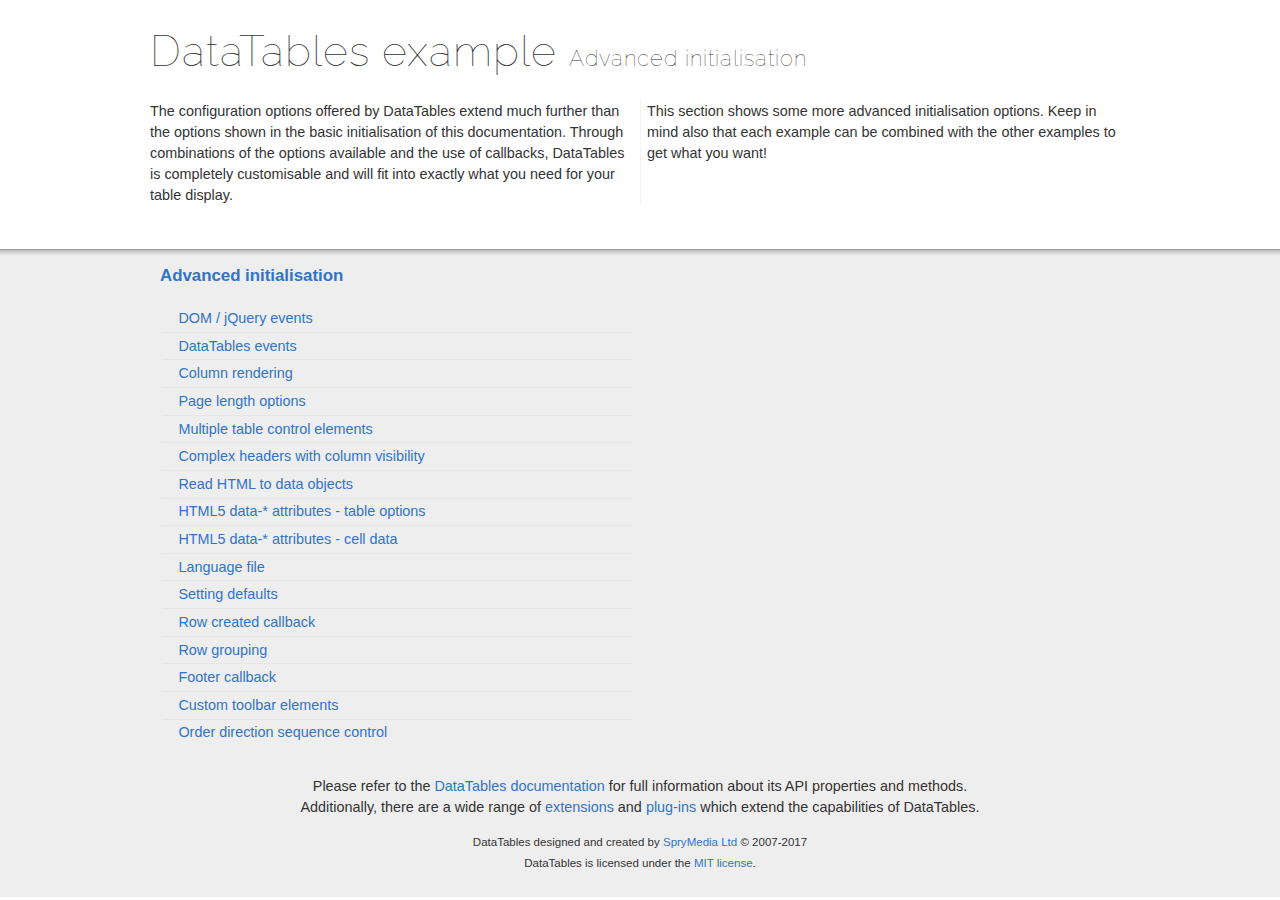
<file: mockup/assets/plugins/datatables/examples/advanced_init/index.html>
<!DOCTYPE html>
<html>
<head>
	<meta charset="utf-8">
	<link rel="shortcut icon" type="image/ico" href="http://www.datatables.net/favicon.ico">
	<meta name="viewport" content="initial-scale=1.0, maximum-scale=2.0">
	<link rel="stylesheet" type="text/css" href="../resources/syntax/shCore.css">
	<link rel="stylesheet" type="text/css" href="../resources/demo.css">
	<script type="text/javascript" language="javascript" src="//code.jquery.com/jquery-1.12.4.js">
	</script>
	<script type="text/javascript" language="javascript" src="../resources/syntax/shCore.js">
	</script>
	<script type="text/javascript" language="javascript" src="../resources/demo.js">
	</script>
	<title>DataTables examples - Advanced initialisation</title>
</head>
<body class="dt-example">
	<div class="container">
		<section>
			<h1>DataTables example <span>Advanced initialisation</span></h1>
			<div class="info">
				<p>The configuration options offered by DataTables extend much further than the options shown in the basic initialisation of this documentation. Through
				combinations of the options available and the use of callbacks, DataTables is completely customisable and will fit into exactly what you need for your table
				display.</p>
				<p>This section shows some more advanced initialisation options. Keep in mind also that each example can be combined with the other examples to get what you
				want!</p>
			</div>
		</section>
	</div>
	<section>
		<div class="footer">
			<div class="gradient"></div>
			<div class="liner">
				<div class="toc">
					<div class="toc-group">
						<h3><a href="./index.html">Advanced initialisation</a></h3>
						<ul class="toc">
							<li>
								<a href="./events_live.html">DOM / jQuery events</a>
							</li>
							<li>
								<a href="./dt_events.html">DataTables events</a>
							</li>
							<li>
								<a href="./column_render.html">Column rendering</a>
							</li>
							<li>
								<a href="./length_menu.html">Page length options</a>
							</li>
							<li>
								<a href="./dom_multiple_elements.html">Multiple table control elements</a>
							</li>
							<li>
								<a href="./complex_header.html">Complex headers with column visibility</a>
							</li>
							<li>
								<a href="./object_dom_read.html">Read HTML to data objects</a>
							</li>
							<li>
								<a href="./html5-data-options.html">HTML5 data-* attributes - table options</a>
							</li>
							<li>
								<a href="./html5-data-attributes.html">HTML5 data-* attributes - cell data</a>
							</li>
							<li>
								<a href="./language_file.html">Language file</a>
							</li>
							<li>
								<a href="./defaults.html">Setting defaults</a>
							</li>
							<li>
								<a href="./row_callback.html">Row created callback</a>
							</li>
							<li>
								<a href="./row_grouping.html">Row grouping</a>
							</li>
							<li>
								<a href="./footer_callback.html">Footer callback</a>
							</li>
							<li>
								<a href="./dom_toolbar.html">Custom toolbar elements</a>
							</li>
							<li>
								<a href="./sort_direction_control.html">Order direction sequence control</a>
							</li>
						</ul>
					</div>
				</div>
				<div class="epilogue">
					<p>Please refer to the <a href="http://www.datatables.net">DataTables documentation</a> for full information about its API properties and methods.<br>
					Additionally, there are a wide range of <a href="http://www.datatables.net/extensions">extensions</a> and <a href=
					"http://www.datatables.net/plug-ins">plug-ins</a> which extend the capabilities of DataTables.</p>
					<p class="copyright">DataTables designed and created by <a href="http://www.sprymedia.co.uk">SpryMedia Ltd</a> © 2007-2017<br>
					DataTables is licensed under the <a href="http://www.datatables.net/mit">MIT license</a>.</p>
				</div>
			</div>
		</div>
	</section>
</body>
</html>
</file>
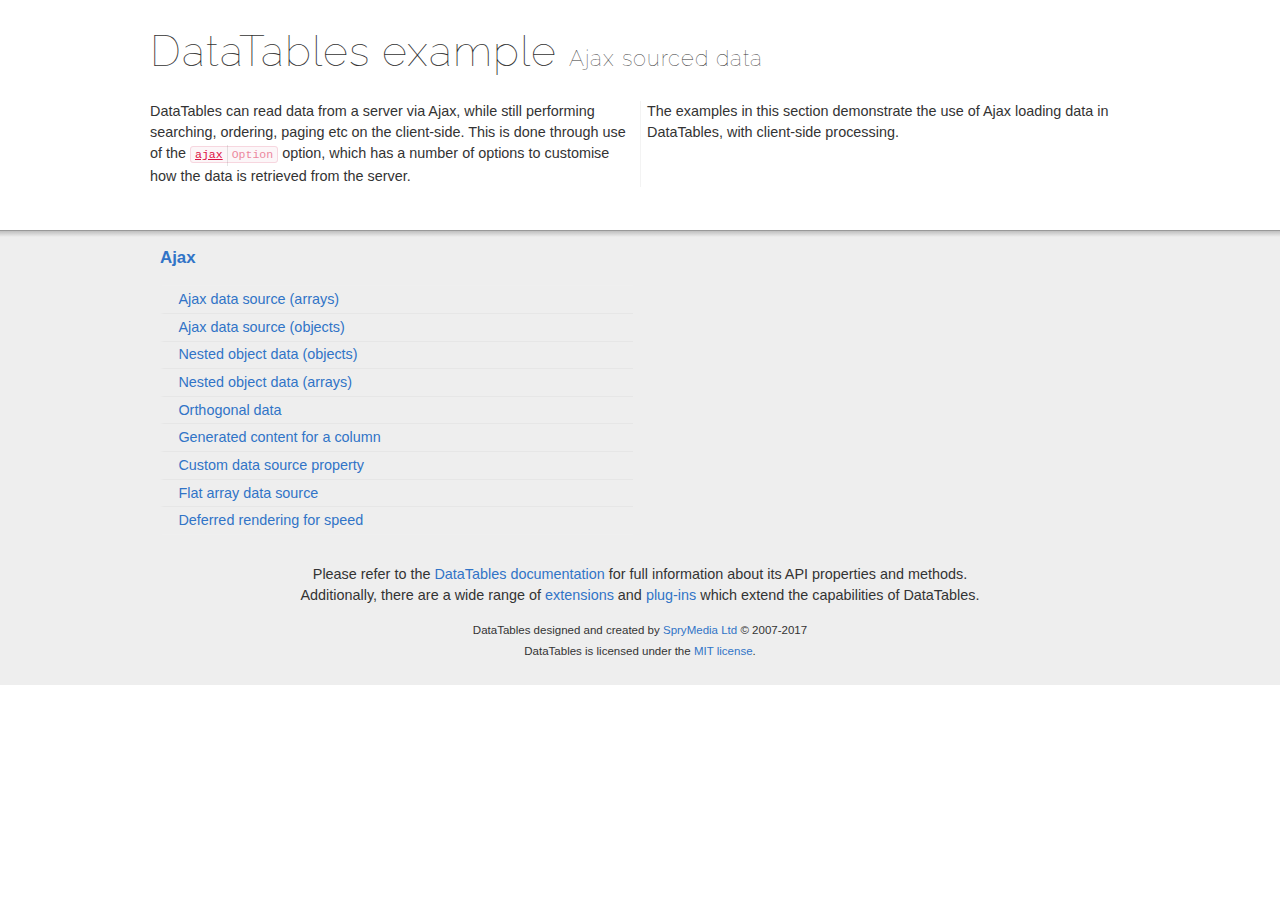
<file: mockup/assets/plugins/datatables/examples/ajax/index.html>
<!DOCTYPE html>
<html>
<head>
	<meta charset="utf-8">
	<link rel="shortcut icon" type="image/ico" href="http://www.datatables.net/favicon.ico">
	<meta name="viewport" content="initial-scale=1.0, maximum-scale=2.0">
	<link rel="stylesheet" type="text/css" href="../resources/syntax/shCore.css">
	<link rel="stylesheet" type="text/css" href="../resources/demo.css">
	<script type="text/javascript" language="javascript" src="//code.jquery.com/jquery-1.12.4.js">
	</script>
	<script type="text/javascript" language="javascript" src="../resources/syntax/shCore.js">
	</script>
	<script type="text/javascript" language="javascript" src="../resources/demo.js">
	</script>
	<title>DataTables examples - Ajax sourced data</title>
</head>
<body class="dt-example">
	<div class="container">
		<section>
			<h1>DataTables example <span>Ajax sourced data</span></h1>
			<div class="info">
				<p>DataTables can read data from a server via Ajax, while still performing searching, ordering, paging etc on the client-side. This is done through use of the
				<a href="//datatables.net/reference/option/ajax"><code class="option" title="DataTables initialisation option">ajax</code></a> option, which has a number of
				options to customise how the data is retrieved from the server.</p>
				<p>The examples in this section demonstrate the use of Ajax loading data in DataTables, with client-side processing.</p>
			</div>
		</section>
	</div>
	<section>
		<div class="footer">
			<div class="gradient"></div>
			<div class="liner">
				<div class="toc">
					<div class="toc-group">
						<h3><a href="./index.html">Ajax</a></h3>
						<ul class="toc">
							<li>
								<a href="./simple.html">Ajax data source (arrays)</a>
							</li>
							<li>
								<a href="./objects.html">Ajax data source (objects)</a>
							</li>
							<li>
								<a href="./deep.html">Nested object data (objects)</a>
							</li>
							<li>
								<a href="./objects_subarrays.html">Nested object data (arrays)</a>
							</li>
							<li>
								<a href="./orthogonal-data.html">Orthogonal data</a>
							</li>
							<li>
								<a href="./null_data_source.html">Generated content for a column</a>
							</li>
							<li>
								<a href="./custom_data_property.html">Custom data source property</a>
							</li>
							<li>
								<a href="./custom_data_flat.html">Flat array data source</a>
							</li>
							<li>
								<a href="./defer_render.html">Deferred rendering for speed</a>
							</li>
						</ul>
					</div>
				</div>
				<div class="epilogue">
					<p>Please refer to the <a href="http://www.datatables.net">DataTables documentation</a> for full information about its API properties and methods.<br>
					Additionally, there are a wide range of <a href="http://www.datatables.net/extensions">extensions</a> and <a href=
					"http://www.datatables.net/plug-ins">plug-ins</a> which extend the capabilities of DataTables.</p>
					<p class="copyright">DataTables designed and created by <a href="http://www.sprymedia.co.uk">SpryMedia Ltd</a> © 2007-2017<br>
					DataTables is licensed under the <a href="http://www.datatables.net/mit">MIT license</a>.</p>
				</div>
			</div>
		</div>
	</section>
</body>
</html>
</file>
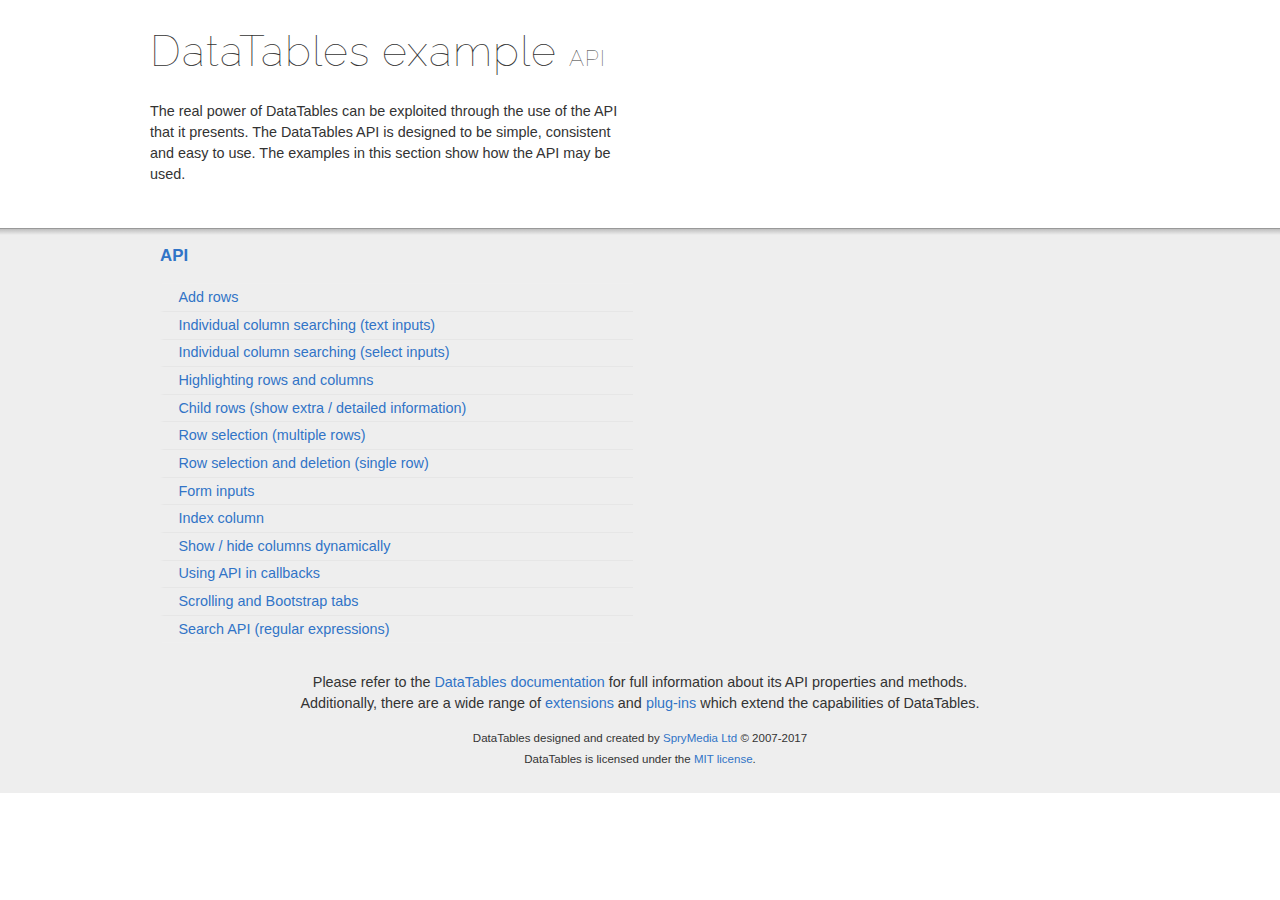
<file: mockup/assets/plugins/datatables/examples/api/index.html>
<!DOCTYPE html>
<html>
<head>
	<meta charset="utf-8">
	<link rel="shortcut icon" type="image/ico" href="http://www.datatables.net/favicon.ico">
	<meta name="viewport" content="initial-scale=1.0, maximum-scale=2.0">
	<link rel="stylesheet" type="text/css" href="../resources/syntax/shCore.css">
	<link rel="stylesheet" type="text/css" href="../resources/demo.css">
	<script type="text/javascript" language="javascript" src="//code.jquery.com/jquery-1.12.4.js">
	</script>
	<script type="text/javascript" language="javascript" src="../resources/syntax/shCore.js">
	</script>
	<script type="text/javascript" language="javascript" src="../resources/demo.js">
	</script>
	<title>DataTables examples - API</title>
</head>
<body class="dt-example">
	<div class="container">
		<section>
			<h1>DataTables example <span>API</span></h1>
			<div class="info">
				<p>The real power of DataTables can be exploited through the use of the API that it presents. The DataTables API is designed to be simple, consistent and easy to
				use. The examples in this section show how the API may be used.</p>
			</div>
		</section>
	</div>
	<section>
		<div class="footer">
			<div class="gradient"></div>
			<div class="liner">
				<div class="toc">
					<div class="toc-group">
						<h3><a href="./index.html">API</a></h3>
						<ul class="toc">
							<li>
								<a href="./add_row.html">Add rows</a>
							</li>
							<li>
								<a href="./multi_filter.html">Individual column searching (text inputs)</a>
							</li>
							<li>
								<a href="./multi_filter_select.html">Individual column searching (select inputs)</a>
							</li>
							<li>
								<a href="./highlight.html">Highlighting rows and columns</a>
							</li>
							<li>
								<a href="./row_details.html">Child rows (show extra / detailed information)</a>
							</li>
							<li>
								<a href="./select_row.html">Row selection (multiple rows)</a>
							</li>
							<li>
								<a href="./select_single_row.html">Row selection and deletion (single row)</a>
							</li>
							<li>
								<a href="./form.html">Form inputs</a>
							</li>
							<li>
								<a href="./counter_columns.html">Index column</a>
							</li>
							<li>
								<a href="./show_hide.html">Show / hide columns dynamically</a>
							</li>
							<li>
								<a href="./api_in_init.html">Using API in callbacks</a>
							</li>
							<li>
								<a href="./tabs_and_scrolling.html">Scrolling and Bootstrap tabs</a>
							</li>
							<li>
								<a href="./regex.html">Search API (regular expressions)</a>
							</li>
						</ul>
					</div>
				</div>
				<div class="epilogue">
					<p>Please refer to the <a href="http://www.datatables.net">DataTables documentation</a> for full information about its API properties and methods.<br>
					Additionally, there are a wide range of <a href="http://www.datatables.net/extensions">extensions</a> and <a href=
					"http://www.datatables.net/plug-ins">plug-ins</a> which extend the capabilities of DataTables.</p>
					<p class="copyright">DataTables designed and created by <a href="http://www.sprymedia.co.uk">SpryMedia Ltd</a> © 2007-2017<br>
					DataTables is licensed under the <a href="http://www.datatables.net/mit">MIT license</a>.</p>
				</div>
			</div>
		</div>
	</section>
</body>
</html>
</file>
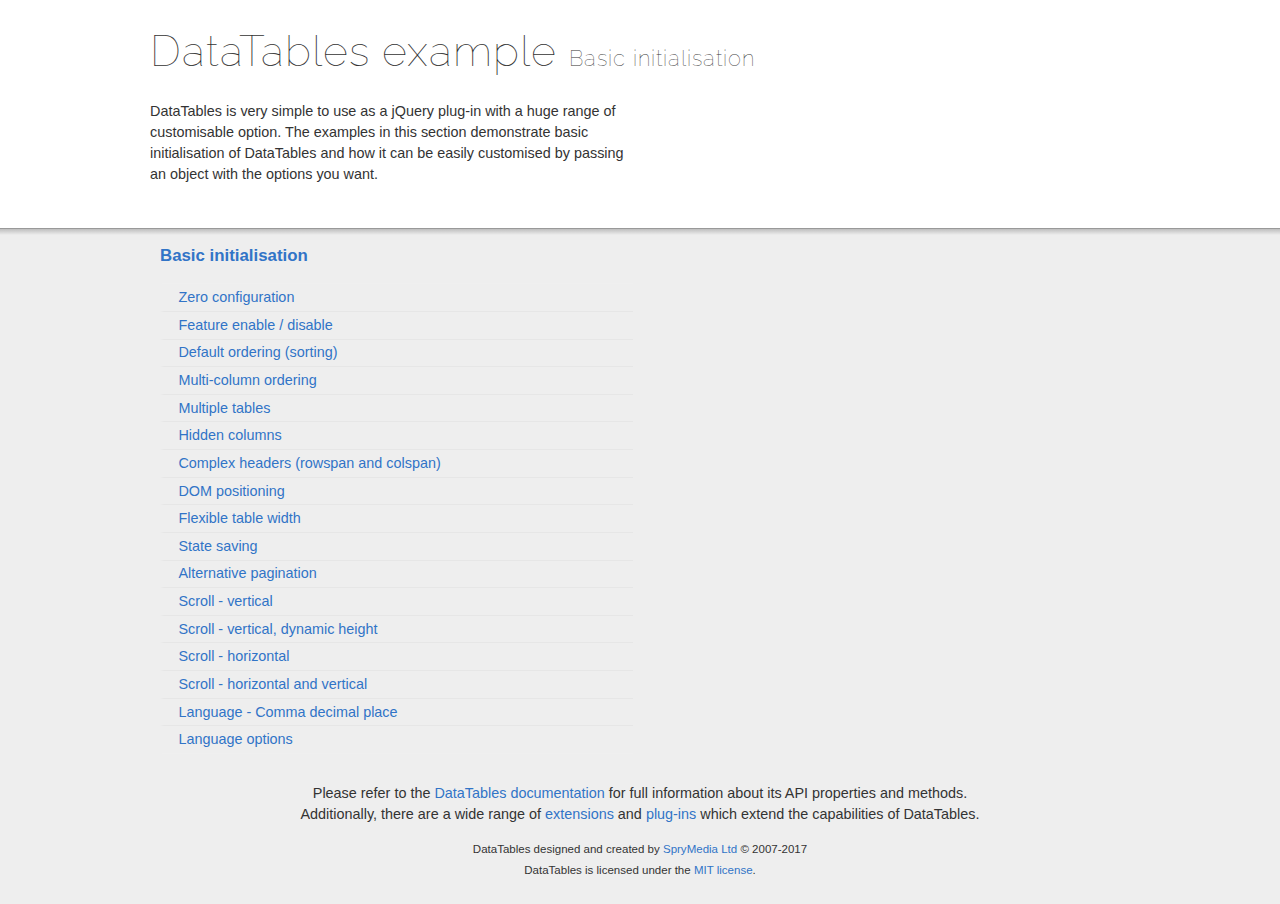
<file: mockup/assets/plugins/datatables/examples/basic_init/index.html>
<!DOCTYPE html>
<html>
<head>
	<meta charset="utf-8">
	<link rel="shortcut icon" type="image/ico" href="http://www.datatables.net/favicon.ico">
	<meta name="viewport" content="initial-scale=1.0, maximum-scale=2.0">
	<link rel="stylesheet" type="text/css" href="../resources/syntax/shCore.css">
	<link rel="stylesheet" type="text/css" href="../resources/demo.css">
	<script type="text/javascript" language="javascript" src="//code.jquery.com/jquery-1.12.4.js">
	</script>
	<script type="text/javascript" language="javascript" src="../resources/syntax/shCore.js">
	</script>
	<script type="text/javascript" language="javascript" src="../resources/demo.js">
	</script>
	<title>DataTables examples - Basic initialisation</title>
</head>
<body class="dt-example">
	<div class="container">
		<section>
			<h1>DataTables example <span>Basic initialisation</span></h1>
			<div class="info">
				<p>DataTables is very simple to use as a jQuery plug-in with a huge range of customisable option. The examples in this section demonstrate basic initialisation of
				DataTables and how it can be easily customised by passing an object with the options you want.</p>
			</div>
		</section>
	</div>
	<section>
		<div class="footer">
			<div class="gradient"></div>
			<div class="liner">
				<div class="toc">
					<div class="toc-group">
						<h3><a href="./index.html">Basic initialisation</a></h3>
						<ul class="toc">
							<li>
								<a href="./zero_configuration.html">Zero configuration</a>
							</li>
							<li>
								<a href="./filter_only.html">Feature enable / disable</a>
							</li>
							<li>
								<a href="./table_sorting.html">Default ordering (sorting)</a>
							</li>
							<li>
								<a href="./multi_col_sort.html">Multi-column ordering</a>
							</li>
							<li>
								<a href="./multiple_tables.html">Multiple tables</a>
							</li>
							<li>
								<a href="./hidden_columns.html">Hidden columns</a>
							</li>
							<li>
								<a href="./complex_header.html">Complex headers (rowspan and colspan)</a>
							</li>
							<li>
								<a href="./dom.html">DOM positioning</a>
							</li>
							<li>
								<a href="./flexible_width.html">Flexible table width</a>
							</li>
							<li>
								<a href="./state_save.html">State saving</a>
							</li>
							<li>
								<a href="./alt_pagination.html">Alternative pagination</a>
							</li>
							<li>
								<a href="./scroll_y.html">Scroll - vertical</a>
							</li>
							<li>
								<a href="./scroll_y_dynamic.html">Scroll - vertical, dynamic height</a>
							</li>
							<li>
								<a href="./scroll_x.html">Scroll - horizontal</a>
							</li>
							<li>
								<a href="./scroll_xy.html">Scroll - horizontal and vertical</a>
							</li>
							<li>
								<a href="./comma-decimal.html">Language - Comma decimal place</a>
							</li>
							<li>
								<a href="./language.html">Language options</a>
							</li>
						</ul>
					</div>
				</div>
				<div class="epilogue">
					<p>Please refer to the <a href="http://www.datatables.net">DataTables documentation</a> for full information about its API properties and methods.<br>
					Additionally, there are a wide range of <a href="http://www.datatables.net/extensions">extensions</a> and <a href=
					"http://www.datatables.net/plug-ins">plug-ins</a> which extend the capabilities of DataTables.</p>
					<p class="copyright">DataTables designed and created by <a href="http://www.sprymedia.co.uk">SpryMedia Ltd</a> © 2007-2017<br>
					DataTables is licensed under the <a href="http://www.datatables.net/mit">MIT license</a>.</p>
				</div>
			</div>
		</div>
	</section>
</body>
</html>
</file>
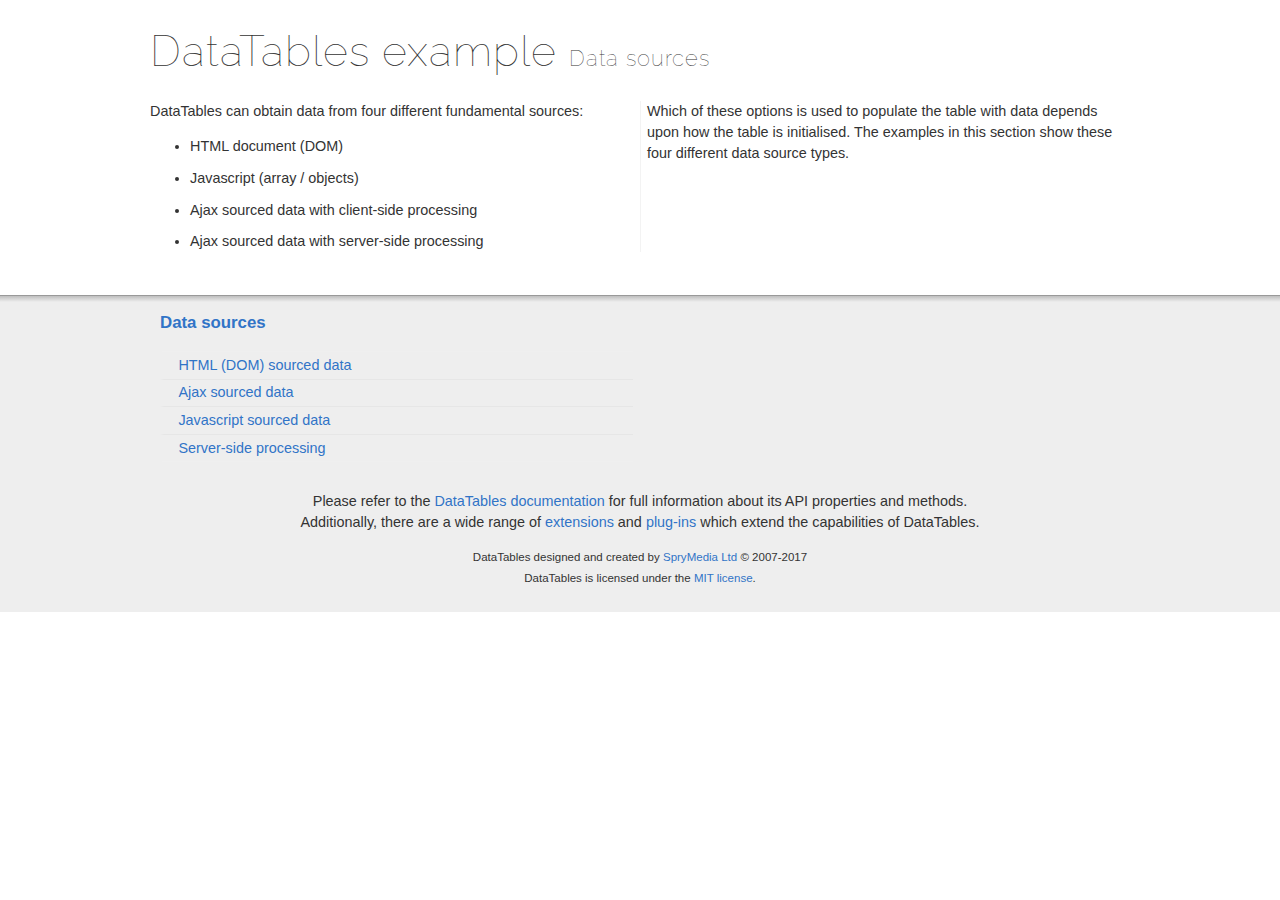
<file: mockup/assets/plugins/datatables/examples/data_sources/index.html>
<!DOCTYPE html>
<html>
<head>
	<meta charset="utf-8">
	<link rel="shortcut icon" type="image/ico" href="http://www.datatables.net/favicon.ico">
	<meta name="viewport" content="initial-scale=1.0, maximum-scale=2.0">
	<link rel="stylesheet" type="text/css" href="../resources/syntax/shCore.css">
	<link rel="stylesheet" type="text/css" href="../resources/demo.css">
	<script type="text/javascript" language="javascript" src="//code.jquery.com/jquery-1.12.4.js">
	</script>
	<script type="text/javascript" language="javascript" src="../resources/syntax/shCore.js">
	</script>
	<script type="text/javascript" language="javascript" src="../resources/demo.js">
	</script>
	<title>DataTables examples - Data sources</title>
</head>
<body class="dt-example">
	<div class="container">
		<section>
			<h1>DataTables example <span>Data sources</span></h1>
			<div class="info">
				<p>DataTables can obtain data from four different fundamental sources:</p>
				<ul class="markdown">
					<li>HTML document (DOM)</li>
					<li>Javascript (array / objects)</li>
					<li>Ajax sourced data with client-side processing</li>
					<li>Ajax sourced data with server-side processing</li>
				</ul>
				<p>Which of these options is used to populate the table with data depends upon how the table is initialised. The examples in this section show these four different
				data source types.</p>
			</div>
		</section>
	</div>
	<section>
		<div class="footer">
			<div class="gradient"></div>
			<div class="liner">
				<div class="toc">
					<div class="toc-group">
						<h3><a href="./index.html">Data sources</a></h3>
						<ul class="toc">
							<li>
								<a href="./dom.html">HTML (DOM) sourced data</a>
							</li>
							<li>
								<a href="./ajax.html">Ajax sourced data</a>
							</li>
							<li>
								<a href="./js_array.html">Javascript sourced data</a>
							</li>
							<li>
								<a href="./server_side.html">Server-side processing</a>
							</li>
						</ul>
					</div>
				</div>
				<div class="epilogue">
					<p>Please refer to the <a href="http://www.datatables.net">DataTables documentation</a> for full information about its API properties and methods.<br>
					Additionally, there are a wide range of <a href="http://www.datatables.net/extensions">extensions</a> and <a href=
					"http://www.datatables.net/plug-ins">plug-ins</a> which extend the capabilities of DataTables.</p>
					<p class="copyright">DataTables designed and created by <a href="http://www.sprymedia.co.uk">SpryMedia Ltd</a> © 2007-2017<br>
					DataTables is licensed under the <a href="http://www.datatables.net/mit">MIT license</a>.</p>
				</div>
			</div>
		</div>
	</section>
</body>
</html>
</file>
<file: css/themify-icons.css>
@font-face {
    font-family: 'themify';
    src: url('../fonts/themify.eot?-fvbane');
    src: url('../fonts/themify.eot?#iefix-fvbane') format('embedded-opentype'), url('../fonts/themify.woff?-fvbane') format('woff'), url('../fonts/themify.ttf?-fvbane') format('truetype'), url('../fonts/themify.svg?-fvbane#themify') format('svg');
    font-weight: normal;
    font-style: normal;
}

[class^="ti-"],
[class*=" ti-"] {
    font-family: 'themify';
    speak: none;
    font-style: normal;
    font-weight: normal;
    font-variant: normal;
    text-transform: none;
    line-height: 1;
    /* Better Font Rendering =========== */
    -webkit-font-smoothing: antialiased;
    -moz-osx-font-smoothing: grayscale;
}

.ti-wand:before {
    content: "\e600";
}

.ti-volume:before {
    content: "\e601";
}

.ti-user:before {
    content: "\e602";
}

.ti-unlock:before {
    content: "\e603";
}

.ti-unlink:before {
    content: "\e604";
}

.ti-trash:before {
    content: "\e605";
}

.ti-thought:before {
    content: "\e606";
}

.ti-target:before {
    content: "\e607";
}

.ti-tag:before {
    content: "\e608";
}

.ti-tablet:before {
    content: "\e609";
}

.ti-star:before {
    content: "\e60a";
}

.ti-spray:before {
    content: "\e60b";
}

.ti-signal:before {
    content: "\e60c";
}

.ti-shopping-cart:before {
    content: "\e60d";
}

.ti-shopping-cart-full:before {
    content: "\e60e";
}

.ti-settings:before {
    content: "\e60f";
}

.ti-search:before {
    content: "\e610";
}

.ti-zoom-in:before {
    content: "\e611";
}

.ti-zoom-out:before {
    content: "\e612";
}

.ti-cut:before {
    content: "\e613";
}

.ti-ruler:before {
    content: "\e614";
}

.ti-ruler-pencil:before {
    content: "\e615";
}

.ti-ruler-alt:before {
    content: "\e616";
}

.ti-bookmark:before {
    content: "\e617";
}

.ti-bookmark-alt:before {
    content: "\e618";
}

.ti-reload:before {
    content: "\e619";
}

.ti-plus:before {
    content: "\e61a";
}

.ti-pin:before {
    content: "\e61b";
}

.ti-pencil:before {
    content: "\e61c";
}

.ti-pencil-alt:before {
    content: "\e61d";
}

.ti-paint-roller:before {
    content: "\e61e";
}

.ti-paint-bucket:before {
    content: "\e61f";
}

.ti-na:before {
    content: "\e620";
}

.ti-mobile:before {
    content: "\e621";
}

.ti-minus:before {
    content: "\e622";
}

.ti-medall:before {
    content: "\e623";
}

.ti-medall-alt:before {
    content: "\e624";
}

.ti-marker:before {
    content: "\e625";
}

.ti-marker-alt:before {
    content: "\e626";
}

.ti-arrow-up:before {
    content: "\e627";
}

.ti-arrow-right:before {
    content: "\e628";
}

.ti-arrow-left:before {
    content: "\e629";
}

.ti-arrow-down:before {
    content: "\e62a";
}

.ti-lock:before {
    content: "\e62b";
}

.ti-location-arrow:before {
    content: "\e62c";
}

.ti-link:before {
    content: "\e62d";
}

.ti-layout:before {
    content: "\e62e";
}

.ti-layers:before {
    content: "\e62f";
}

.ti-layers-alt:before {
    content: "\e630";
}

.ti-key:before {
    content: "\e631";
}

.ti-import:before {
    content: "\e632";
}

.ti-image:before {
    content: "\e633";
}

.ti-heart:before {
    content: "\e634";
}

.ti-heart-broken:before {
    content: "\e635";
}

.ti-hand-stop:before {
    content: "\e636";
}

.ti-hand-open:before {
    content: "\e637";
}

.ti-hand-drag:before {
    content: "\e638";
}

.ti-folder:before {
    content: "\e639";
}

.ti-flag:before {
    content: "\e63a";
}

.ti-flag-alt:before {
    content: "\e63b";
}

.ti-flag-alt-2:before {
    content: "\e63c";
}

.ti-eye:before {
    content: "\e63d";
}

.ti-export:before {
    content: "\e63e";
}

.ti-exchange-vertical:before {
    content: "\e63f";
}

.ti-desktop:before {
    content: "\e640";
}

.ti-cup:before {
    content: "\e641";
}

.ti-crown:before {
    content: "\e642";
}

.ti-comments:before {
    content: "\e643";
}

.ti-comment:before {
    content: "\e644";
}

.ti-comment-alt:before {
    content: "\e645";
}

.ti-close:before {
    content: "\e646";
}

.ti-clip:before {
    content: "\e647";
}

.ti-angle-up:before {
    content: "\e648";
}

.ti-angle-right:before {
    content: "\e649";
}

.ti-angle-left:before {
    content: "\e64a";
}

.ti-angle-down:before {
    content: "\e64b";
}

.ti-check:before {
    content: "\e64c";
}

.ti-check-box:before {
    content: "\e64d";
}

.ti-camera:before {
    content: "\e64e";
}

.ti-announcement:before {
    content: "\e64f";
}

.ti-brush:before {
    content: "\e650";
}

.ti-briefcase:before {
    content: "\e651";
}

.ti-bolt:before {
    content: "\e652";
}

.ti-bolt-alt:before {
    content: "\e653";
}

.ti-blackboard:before {
    content: "\e654";
}

.ti-bag:before {
    content: "\e655";
}

.ti-move:before {
    content: "\e656";
}

.ti-arrows-vertical:before {
    content: "\e657";
}

.ti-arrows-horizontal:before {
    content: "\e658";
}

.ti-fullscreen:before {
    content: "\e659";
}

.ti-arrow-top-right:before {
    content: "\e65a";
}

.ti-arrow-top-left:before {
    content: "\e65b";
}

.ti-arrow-circle-up:before {
    content: "\e65c";
}

.ti-arrow-circle-right:before {
    content: "\e65d";
}

.ti-arrow-circle-left:before {
    content: "\e65e";
}

.ti-arrow-circle-down:before {
    content: "\e65f";
}

.ti-angle-double-up:before {
    content: "\e660";
}

.ti-angle-double-right:before {
    content: "\e661";
}

.ti-angle-double-left:before {
    content: "\e662";
}

.ti-angle-double-down:before {
    content: "\e663";
}

.ti-zip:before {
    content: "\e664";
}

.ti-world:before {
    content: "\e665";
}

.ti-wheelchair:before {
    content: "\e666";
}

.ti-view-list:before {
    content: "\e667";
}

.ti-view-list-alt:before {
    content: "\e668";
}

.ti-view-grid:before {
    content: "\e669";
}

.ti-uppercase:before {
    content: "\e66a";
}

.ti-upload:before {
    content: "\e66b";
}

.ti-underline:before {
    content: "\e66c";
}

.ti-truck:before {
    content: "\e66d";
}

.ti-timer:before {
    content: "\e66e";
}

.ti-ticket:before {
    content: "\e66f";
}

.ti-thumb-up:before {
    content: "\e670";
}

.ti-thumb-down:before {
    content: "\e671";
}

.ti-text:before {
    content: "\e672";
}

.ti-stats-up:before {
    content: "\e673";
}

.ti-stats-down:before {
    content: "\e674";
}

.ti-split-v:before {
    content: "\e675";
}

.ti-split-h:before {
    content: "\e676";
}

.ti-smallcap:before {
    content: "\e677";
}

.ti-shine:before {
    content: "\e678";
}

.ti-shift-right:before {
    content: "\e679";
}

.ti-shift-left:before {
    content: "\e67a";
}

.ti-shield:before {
    content: "\e67b";
}

.ti-notepad:before {
    content: "\e67c";
}

.ti-server:before {
    content: "\e67d";
}

.ti-quote-right:before {
    content: "\e67e";
}

.ti-quote-left:before {
    content: "\e67f";
}

.ti-pulse:before {
    content: "\e680";
}

.ti-printer:before {
    content: "\e681";
}

.ti-power-off:before {
    content: "\e682";
}

.ti-plug:before {
    content: "\e683";
}

.ti-pie-chart:before {
    content: "\e684";
}

.ti-paragraph:before {
    content: "\e685";
}

.ti-panel:before {
    content: "\e686";
}

.ti-package:before {
    content: "\e687";
}

.ti-music:before {
    content: "\e688";
}

.ti-music-alt:before {
    content: "\e689";
}

.ti-mouse:before {
    content: "\e68a";
}

.ti-mouse-alt:before {
    content: "\e68b";
}

.ti-money:before {
    content: "\e68c";
}

.ti-microphone:before {
    content: "\e68d";
}

.ti-menu:before {
    content: "\e68e";
}

.ti-menu-alt:before {
    content: "\e68f";
}

.ti-map:before {
    content: "\e690";
}

.ti-map-alt:before {
    content: "\e691";
}

.ti-loop:before {
    content: "\e692";
}

.ti-location-pin:before {
    content: "\e693";
}

.ti-list:before {
    content: "\e694";
}

.ti-light-bulb:before {
    content: "\e695";
}

.ti-Italic:before {
    content: "\e696";
}

.ti-info:before {
    content: "\e697";
}

.ti-infinite:before {
    content: "\e698";
}

.ti-id-badge:before {
    content: "\e699";
}

.ti-hummer:before {
    content: "\e69a";
}

.ti-home:before {
    content: "\e69b";
}

.ti-help:before {
    content: "\e69c";
}

.ti-headphone:before {
    content: "\e69d";
}

.ti-harddrives:before {
    content: "\e69e";
}

.ti-harddrive:before {
    content: "\e69f";
}

.ti-gift:before {
    content: "\e6a0";
}

.ti-game:before {
    content: "\e6a1";
}

.ti-filter:before {
    content: "\e6a2";
}

.ti-files:before {
    content: "\e6a3";
}

.ti-file:before {
    content: "\e6a4";
}

.ti-eraser:before {
    content: "\e6a5";
}

.ti-envelope:before {
    content: "\e6a6";
}

.ti-download:before {
    content: "\e6a7";
}

.ti-direction:before {
    content: "\e6a8";
}

.ti-direction-alt:before {
    content: "\e6a9";
}

.ti-dashboard:before {
    content: "\e6aa";
}

.ti-control-stop:before {
    content: "\e6ab";
}

.ti-control-shuffle:before {
    content: "\e6ac";
}

.ti-control-play:before {
    content: "\e6ad";
}

.ti-control-pause:before {
    content: "\e6ae";
}

.ti-control-forward:before {
    content: "\e6af";
}

.ti-control-backward:before {
    content: "\e6b0";
}

.ti-cloud:before {
    content: "\e6b1";
}

.ti-cloud-up:before {
    content: "\e6b2";
}

.ti-cloud-down:before {
    content: "\e6b3";
}

.ti-clipboard:before {
    content: "\e6b4";
}

.ti-car:before {
    content: "\e6b5";
}

.ti-calendar:before {
    content: "\e6b6";
}

.ti-book:before {
    content: "\e6b7";
}

.ti-bell:before {
    content: "\e6b8";
}

.ti-basketball:before {
    content: "\e6b9";
}

.ti-bar-chart:before {
    content: "\e6ba";
}

.ti-bar-chart-alt:before {
    content: "\e6bb";
}

.ti-back-right:before {
    content: "\e6bc";
}

.ti-back-left:before {
    content: "\e6bd";
}

.ti-arrows-corner:before {
    content: "\e6be";
}

.ti-archive:before {
    content: "\e6bf";
}

.ti-anchor:before {
    content: "\e6c0";
}

.ti-align-right:before {
    content: "\e6c1";
}

.ti-align-left:before {
    content: "\e6c2";
}

.ti-align-justify:before {
    content: "\e6c3";
}

.ti-align-center:before {
    content: "\e6c4";
}

.ti-alert:before {
    content: "\e6c5";
}

.ti-alarm-clock:before {
    content: "\e6c6";
}

.ti-agenda:before {
    content: "\e6c7";
}

.ti-write:before {
    content: "\e6c8";
}

.ti-window:before {
    content: "\e6c9";
}

.ti-widgetized:before {
    content: "\e6ca";
}

.ti-widget:before {
    content: "\e6cb";
}

.ti-widget-alt:before {
    content: "\e6cc";
}

.ti-wallet:before {
    content: "\e6cd";
}

.ti-video-clapper:before {
    content: "\e6ce";
}

.ti-video-camera:before {
    content: "\e6cf";
}

.ti-vector:before {
    content: "\e6d0";
}

.ti-themify-logo:before {
    content: "\e6d1";
}

.ti-themify-favicon:before {
    content: "\e6d2";
}

.ti-themify-favicon-alt:before {
    content: "\e6d3";
}

.ti-support:before {
    content: "\e6d4";
}

.ti-stamp:before {
    content: "\e6d5";
}

.ti-split-v-alt:before {
    content: "\e6d6";
}

.ti-slice:before {
    content: "\e6d7";
}

.ti-shortcode:before {
    content: "\e6d8";
}

.ti-shift-right-alt:before {
    content: "\e6d9";
}

.ti-shift-left-alt:before {
    content: "\e6da";
}

.ti-ruler-alt-2:before {
    content: "\e6db";
}

.ti-receipt:before {
    content: "\e6dc";
}

.ti-pin2:before {
    content: "\e6dd";
}

.ti-pin-alt:before {
    content: "\e6de";
}

.ti-pencil-alt2:before {
    content: "\e6df";
}

.ti-palette:before {
    content: "\e6e0";
}

.ti-more:before {
    content: "\e6e1";
}

.ti-more-alt:before {
    content: "\e6e2";
}

.ti-microphone-alt:before {
    content: "\e6e3";
}

.ti-magnet:before {
    content: "\e6e4";
}

.ti-line-double:before {
    content: "\e6e5";
}

.ti-line-dotted:before {
    content: "\e6e6";
}

.ti-line-dashed:before {
    content: "\e6e7";
}

.ti-layout-width-full:before {
    content: "\e6e8";
}

.ti-layout-width-default:before {
    content: "\e6e9";
}

.ti-layout-width-default-alt:before {
    content: "\e6ea";
}

.ti-layout-tab:before {
    content: "\e6eb";
}

.ti-layout-tab-window:before {
    content: "\e6ec";
}

.ti-layout-tab-v:before {
    content: "\e6ed";
}

.ti-layout-tab-min:before {
    content: "\e6ee";
}

.ti-layout-slider:before {
    content: "\e6ef";
}

.ti-layout-slider-alt:before {
    content: "\e6f0";
}

.ti-layout-sidebar-right:before {
    content: "\e6f1";
}

.ti-layout-sidebar-none:before {
    content: "\e6f2";
}

.ti-layout-sidebar-left:before {
    content: "\e6f3";
}

.ti-layout-placeholder:before {
    content: "\e6f4";
}

.ti-layout-menu:before {
    content: "\e6f5";
}

.ti-layout-menu-v:before {
    content: "\e6f6";
}

.ti-layout-menu-separated:before {
    content: "\e6f7";
}

.ti-layout-menu-full:before {
    content: "\e6f8";
}

.ti-layout-media-right-alt:before {
    content: "\e6f9";
}

.ti-layout-media-right:before {
    content: "\e6fa";
}

.ti-layout-media-overlay:before {
    content: "\e6fb";
}

.ti-layout-media-overlay-alt:before {
    content: "\e6fc";
}

.ti-layout-media-overlay-alt-2:before {
    content: "\e6fd";
}

.ti-layout-media-left-alt:before {
    content: "\e6fe";
}

.ti-layout-media-left:before {
    content: "\e6ff";
}

.ti-layout-media-center-alt:before {
    content: "\e700";
}

.ti-layout-media-center:before {
    content: "\e701";
}

.ti-layout-list-thumb:before {
    content: "\e702";
}

.ti-layout-list-thumb-alt:before {
    content: "\e703";
}

.ti-layout-list-post:before {
    content: "\e704";
}

.ti-layout-list-large-image:before {
    content: "\e705";
}

.ti-layout-line-solid:before {
    content: "\e706";
}

.ti-layout-grid4:before {
    content: "\e707";
}

.ti-layout-grid3:before {
    content: "\e708";
}

.ti-layout-grid2:before {
    content: "\e709";
}

.ti-layout-grid2-thumb:before {
    content: "\e70a";
}

.ti-layout-cta-right:before {
    content: "\e70b";
}

.ti-layout-cta-left:before {
    content: "\e70c";
}

.ti-layout-cta-center:before {
    content: "\e70d";
}

.ti-layout-cta-btn-right:before {
    content: "\e70e";
}

.ti-layout-cta-btn-left:before {
    content: "\e70f";
}

.ti-layout-column4:before {
    content: "\e710";
}

.ti-layout-column3:before {
    content: "\e711";
}

.ti-layout-column2:before {
    content: "\e712";
}

.ti-layout-accordion-separated:before {
    content: "\e713";
}

.ti-layout-accordion-merged:before {
    content: "\e714";
}

.ti-layout-accordion-list:before {
    content: "\e715";
}

.ti-ink-pen:before {
    content: "\e716";
}

.ti-info-alt:before {
    content: "\e717";
}

.ti-help-alt:before {
    content: "\e718";
}

.ti-headphone-alt:before {
    content: "\e719";
}

.ti-hand-point-up:before {
    content: "\e71a";
}

.ti-hand-point-right:before {
    content: "\e71b";
}

.ti-hand-point-left:before {
    content: "\e71c";
}

.ti-hand-point-down:before {
    content: "\e71d";
}

.ti-gallery:before {
    content: "\e71e";
}

.ti-face-smile:before {
    content: "\e71f";
}

.ti-face-sad:before {
    content: "\e720";
}

.ti-credit-card:before {
    content: "\e721";
}

.ti-control-skip-forward:before {
    content: "\e722";
}

.ti-control-skip-backward:before {
    content: "\e723";
}

.ti-control-record:before {
    content: "\e724";
}

.ti-control-eject:before {
    content: "\e725";
}

.ti-comments-smiley:before {
    content: "\e726";
}

.ti-brush-alt:before {
    content: "\e727";
}

.ti-youtube:before {
    content: "\e728";
}

.ti-vimeo:before {
    content: "\e729";
}

.ti-twitter:before {
    content: "\e72a";
}

.ti-time:before {
    content: "\e72b";
}

.ti-tumblr:before {
    content: "\e72c";
}

.ti-skype:before {
    content: "\e72d";
}

.ti-share:before {
    content: "\e72e";
}

.ti-share-alt:before {
    content: "\e72f";
}

.ti-rocket:before {
    content: "\e730";
}

.ti-pinterest:before {
    content: "\e731";
}

.ti-new-window:before {
    content: "\e732";
}

.ti-microsoft:before {
    content: "\e733";
}

.ti-list-ol:before {
    content: "\e734";
}

.ti-linkedin:before {
    content: "\e735";
}

.ti-layout-sidebar-2:before {
    content: "\e736";
}

.ti-layout-grid4-alt:before {
    content: "\e737";
}

.ti-layout-grid3-alt:before {
    content: "\e738";
}

.ti-layout-grid2-alt:before {
    content: "\e739";
}

.ti-layout-column4-alt:before {
    content: "\e73a";
}

.ti-layout-column3-alt:before {
    content: "\e73b";
}

.ti-layout-column2-alt:before {
    content: "\e73c";
}

.ti-instagram:before {
    content: "\e73d";
}

.ti-google:before {
    content: "\e73e";
}

.ti-github:before {
    content: "\e73f";
}

.ti-flickr:before {
    content: "\e740";
}

.ti-facebook:before {
    content: "\e741";
}

.ti-dropbox:before {
    content: "\e742";
}

.ti-dribbble:before {
    content: "\e743";
}

.ti-apple:before {
    content: "\e744";
}

.ti-android:before {
    content: "\e745";
}

.ti-save:before {
    content: "\e746";
}

.ti-save-alt:before {
    content: "\e747";
}

.ti-yahoo:before {
    content: "\e748";
}

.ti-wordpress:before {
    content: "\e749";
}

.ti-vimeo-alt:before {
    content: "\e74a";
}

.ti-twitter-alt:before {
    content: "\e74b";
}

.ti-tumblr-alt:before {
    content: "\e74c";
}

.ti-trello:before {
    content: "\e74d";
}

.ti-stack-overflow:before {
    content: "\e74e";
}

.ti-soundcloud:before {
    content: "\e74f";
}

.ti-sharethis:before {
    content: "\e750";
}

.ti-sharethis-alt:before {
    content: "\e751";
}

.ti-reddit:before {
    content: "\e752";
}

.ti-pinterest-alt:before {
    content: "\e753";
}

.ti-microsoft-alt:before {
    content: "\e754";
}

.ti-linux:before {
    content: "\e755";
}

.ti-jsfiddle:before {
    content: "\e756";
}

.ti-joomla:before {
    content: "\e757";
}

.ti-html5:before {
    content: "\e758";
}

.ti-flickr-alt:before {
    content: "\e759";
}

.ti-email:before {
    content: "\e75a";
}

.ti-drupal:before {
    content: "\e75b";
}

.ti-dropbox-alt:before {
    content: "\e75c";
}

.ti-css3:before {
    content: "\e75d";
}

.ti-rss:before {
    content: "\e75e";
}

.ti-rss-alt:before {
    content: "\e75f";
}

.ti-lg {
    font-size: 1.33333333em;
    line-height: 0.75em;
    vertical-align: -15%;
}

.ti-2x {
    font-size: 2em;
}

.ti-3x {
    font-size: 3em;
}

.ti-4x {
    font-size: 4em;
}

.ti-5x {
    font-size: 5em;
}
</file>
<file: css/style.css>
@charset "UTF-8";

/*

Style   : MobApp CSS
Version : 1.0
Author  : Surjith S M
URI     : https://surjithctly.in/

Copyright © All rights Reserved 

*/


/*------------------------
[TABLE OF CONTENTS]
    
1. GLOBAL STYLES
2. NAVBAR
3. HERO
4. TABS
5. TESTIMONIALS
6. IMAGE GALLERY
7. PRICING
8. CALL TO ACTION
9. FOOTER

------------------------*/


/* GLOBAL
----------------------*/

body {
    font-family: 'Rubik', sans-serif;
    position: relative;
}

a {
    color: #e38cb7;
}

a:hover,
a:focus {
    color: #d6619c;
}

h1 {
    font-size: 60px;
    font-weight: 300;
    letter-spacing: -1px;
    margin-bottom: 1.5rem;
}

h2 {
    font-size: 45px;
    font-weight: 300;
    color: #633991;
    letter-spacing: -1px;
    margin-bottom: 1rem;
}

h3 {
    color: #633991;
    font-size: 33px;
    font-weight: 500;
}

h4 {
    font-size: 20px;
    font-weight: 500;
    color: #633991;
}

h5 {
    font-size: 28px;
    font-weight: 300;
    color: #633991;
    margin-bottom: 0.7rem;
}

p {
    color: #959094;
}

p.lead {
    color: #e38cb7;
    margin-bottom: 2rem;
}

.text-primary {
    color: #e38cb7 !important;
}

.light-font {
    font-weight: 300;
}

.btn {
    font-size: 12px;
    font-weight: 400;
    text-transform: uppercase;
    padding: 0.375rem 1.35rem;
    transition: all 0.3s ease;
}

.btn-outline-light:hover {
    color: #d6619c;
}

.btn-primary {
    border-radius: 3px;
    background-image: -moz-linear-gradient( 122deg, #e54595 0%, #fd378e 100%);
    background-image: -webkit-linear-gradient( 122deg, #e54595 0%, #fd378e 100%);
    background-image: -ms-linear-gradient( 122deg, #e54595 0%, #fd378e 100%);
    background-image: linear-gradient( 122deg, #e54595 0%, #fd378e 100%);
    box-shadow: 0px 9px 32px 0px rgba(0, 0, 0, 0.2);
    font-weight: 500;
    padding: 0.6rem 2rem;
    border: 0;
}

.btn-primary:hover,
.btn-primary:focus,
.btn-primary:active,
.btn-primary:not([disabled]):not(.disabled).active,
.btn-primary:not([disabled]):not(.disabled):active,
.show>.btn-primary.dropdown-toggle {
    background-image: linear-gradient( 122deg, #fd378e 0%, #e54595 100%);
    box-shadow: 0px 9px 32px 0px rgba(0, 0, 0, 0.3);
    color: #FFF;
}

.btn-light {
    border-radius: 3px;
    background: #FFF;
    box-shadow: 0px 9px 32px 0px rgba(0, 0, 0, 0.26);
    font-size: 14px;
    font-weight: 500;
    color: #633991;
    margin: 0.5rem;
    padding: 0.7rem 1.6rem;
    line-height: 1.8;
}

.btn-group-lg>.btn,
.btn-lg {
    padding: 0.8rem 1rem;
    font-size: 15px;
}

.light-bg {
    background-color: #faf6fb;
}

.section {
    padding: 80px 0;
}

.section-title {
    text-align: center;
    margin-bottom: 3rem;
}

.section-title small {
    color: #998a9b;
}

@media (max-width:767px) {
    h1 {
        font-size: 40px;
    }
    h2 {
        font-size: 30px;
    }
}


/* NAVBAR
----------------------*/

.nav-menu {
    padding: 1rem 0;
    transition: all 0.3s ease;
}

.nav-menu.is-scrolling,
.nav-menu.menu-is-open {
    background-color: rgb(74, 13, 143);
    background: -moz-linear-gradient(135deg, rgb(74, 13, 143) 0%, rgb(250, 42, 143) 100%);
    background: -webkit-linear-gradient(135deg, rgb(74, 13, 143) 0%, rgb(250, 42, 143) 100%);
    background: linear-gradient(135deg, rgb(74, 13, 143) 0%, rgb(250, 42, 143) 100%);
    -webkit-box-shadow: 0px 5px 23px 0px rgba(0, 0, 0, 0.1);
    -moz-box-shadow: 0px 5px 23px 0px rgba(0, 0, 0, 0.1);
    box-shadow: 0px 5px 23px 0px rgba(0, 0, 0, 0.1);
}

.nav-menu.is-scrolling {
    padding: 0;
}

.navbar-nav .nav-link {
    position: relative;
}

@media (min-width: 992px) {
    .navbar-expand-lg .navbar-nav .nav-link {
        padding-right: 1rem;
        padding-left: 1rem;
        font-size: 14px;
    }
    .navbar-nav>.nav-item>.nav-link.active:after {
        content: "";
        border-bottom: 2px solid #cd99d4;
        left: 1rem;
        right: 1rem;
        bottom: 5px;
        height: 1px;
        position: absolute;
    }
}

@media (max-width:991px) {
    .navbar-nav.is-scrolling {
        padding-bottom: 1rem;
    }
    .navbar-nav .nav-item {
        text-align: center;
    }
}


/* HERO
----------------------*/

header {
    padding: 100px 0 0;
    text-align: center;
    color: #FFF;
}

.bg-gradient {
    background-image: -moz-linear-gradient( 135deg, rgba(60, 8, 118, 0.8) 0%, rgba(250, 0, 118, 0.8) 100%);
    background-image: -webkit-linear-gradient( 135deg, rgba(60, 8, 118, 0.8) 0%, rgba(250, 0, 118, 0.8) 100%);
    background-image: -ms-linear-gradient( 135deg, rgba(60, 8, 118, 0.8) 0%, rgba(250, 0, 118, 0.8) 100%);
    background-image: linear-gradient( 135deg, rgba(60, 8, 118, 0.8) 0%, rgba(250, 0, 118, 0.8) 100%);
}

.tagline {
    font-size: 23px;
    font-weight: 300;
    color: #ffb8f6;
    max-width: 800px;
    margin: 0 auto;
}

.img-holder {
    height: 0;
    padding-bottom: 33%;
    overflow: hidden;
}

@media (max-width:1200px) {
    .img-holder {
        padding-bottom: 50%;
    }
}

@media (max-width:767px) {
    .tagline {
        font-size: 17px;
    }
    .img-holder {
        padding-bottom: 100%;
    }
}


/* FEATURES
----------------------*/

.gradient-fill:before {
    color: #fc73b4;
    background: -moz-linear-gradient(top, #9477b4 0%, #fc73b4 100%);
    background: -webkit-linear-gradient(top, #9477b4 0%, #fc73b4 100%);
    background: linear-gradient(to bottom, #9477b4 0%, #fc73b4 100%);
    -webkit-background-clip: text;
    background-clip: text;
    -webkit-text-fill-color: transparent;
}

.card.features {
    border: 0;
    border-radius: 3px;
    box-shadow: 0px 5px 7px 0px rgba(0, 0, 0, 0.04);
    transition: all 0.3s ease;
}

@media (max-width:991px) {
    .card.features {
        margin-bottom: 2rem;
    }
    [class^="col-"]:last-child .card.features {
        margin-bottom: 0;
    }
}

.card.features:before {
    content: "";
    position: absolute;
    width: 3px;
    color: #fc73b4;
    background: -moz-linear-gradient(top, #9477b4 0%, #fc73b4 100%);
    background: -webkit-linear-gradient(top, #9477b4 0%, #fc73b4 100%);
    background: linear-gradient(to bottom, #9477b4 0%, #fc73b4 100%);
    top: 0;
    bottom: 0;
    left: 0;
}

.card-text {
    font-size: 14px;
}

.card.features:hover {
    transform: translateY(-3px);
    -moz-box-shadow: 0px 5px 30px 0px rgba(0, 0, 0, 0.08);
    -webkit-box-shadow: 0px 5px 30px 0px rgba(0, 0, 0, 0.08);
    box-shadow: 0px 5px 30px 0px rgba(0, 0, 0, 0.08);
}

.box-icon {
    box-shadow: 0px 0px 43px 0px rgba(0, 0, 0, 0.14);
    padding: 10px;
    width: 70px;
    border-radius: 3px;
    margin-bottom: 1.5rem;
    background-color: #FFF;
}

.circle-icon {
    box-shadow: 0px 9px 32px 0px rgba(0, 0, 0, 0.07);
    padding: 10px;
    width: 100px;
    height: 100px;
    border-radius: 50%;
    margin-bottom: 1.5rem;
    background-color: #FFF;
    color: #f5378e;
    font-size: 48px;
    text-align: center;
    line-height: 80px;
    font-weight: 300;
    transition: all 0.3s ease;
}

@media (max-width:992px) {
    .circle-icon {
        width: 70px;
        height: 70px;
        font-size: 28px;
        line-height: 50px;
    }
}

.ui-steps li:hover .circle-icon {
    background-image: -moz-linear-gradient( 122deg, #e6388e 0%, #fb378e 100%);
    background-image: -webkit-linear-gradient( 122deg, #e6388e 0%, #fb378e 100%);
    background-image: -ms-linear-gradient( 122deg, #e6388e 0%, #fb378e 100%);
    background-image: linear-gradient( 122deg, #e6388e 0%, #fb378e 100%);
    box-shadow: 0px 9px 32px 0px rgba(0, 0, 0, 0.09);
    color: #FFF;
}

.ui-steps li {
    padding: 15px 0;
}

.ui-steps li:not(:last-child) {
    border-bottom: 1px solid #f8e3f0;
}

.perspective-phone {
    position: relative;
    z-index: -1;
}

@media (min-width:992px) {
    .perspective-phone {
        margin-top: -150px;
    }
}


/*  TABS
----------------------*/

.tab-content {
    border-bottom-right-radius: 3px;
    border-bottom-left-radius: 3px;
    background-color: #FFF;
    box-shadow: 0px 5px 7px 0px rgba(0, 0, 0, 0.04);
    padding: 3rem;
}

@media (max-width:992px) {
    .tab-content {
        padding: 1.5rem;
    }
}

.tab-content p {
    line-height: 1.8;
}

.tab-content h2 {
    margin-bottom: 0.5rem;
}

.nav-tabs {
    border-bottom: 0;
}

.nav-tabs .nav-item .nav-link,
.nav-tabs .nav-link:focus,
.nav-tabs .nav-link:hover {
    padding: 1rem 1rem;
    border-color: #faf6fb #faf6fb #FFF;
    font-size: 19px;
    color: #b5a4c8;
    background: #f5eff7;
}

.nav-tabs .nav-link.active {
    background: #FFF;
    border-top-width: 3px;
    border-color: #ce75b4 #faf6fb #FFF;
    color: #633991;
}


/*  TESTIMONIALS
----------------------*/

.owl-carousel .owl-item img.client-img {
    width: 110px;
    margin: 30px auto;
    border-radius: 50%;
    box-shadow: 0px 9px 32px 0px rgba(0, 0, 0, 0.07);
}

.testimonials-single {
    text-align: center;
    max-width: 80%;
    margin: 0 auto;
}

.blockquote {
    color: #7a767a;
    font-weight: 300;
}

.owl-next.disabled,
.owl-prev.disabled {
    opacity: 0.5;
}

.owl-prev,
.owl-next {
    position: absolute;
    top: 50%;
    transform: translateY(-50%);
}

.owl-prev {
    left: 0;
}

.owl-next {
    right: 0;
}

.owl-theme .owl-nav.disabled+.owl-dots {
    margin-top: 60px;
}

.owl-theme .owl-dots .owl-dot span {
    background: #e7d9eb;
    width: 35px;
    height: 8px;
    border-radius: 10px;
    transition: all 0.3s ease-in;
}

.owl-theme .owl-dots .owl-dot:hover span {
    background: #ff487e;
}

.owl-theme .owl-dots .owl-dot.active span {
    background: #ff487e;
    box-shadow: 0px 9px 32px 0px rgba(0, 0, 0, 0.07);
}


/*  IMAGE GALLERY
----------------------*/

.img-gallery .owl-item {
    box-shadow: 0px 9px 32px 0px rgba(0, 0, 0, 0.07);
    transform: scale(0.8);
    transition: all 0.3s ease-in;
}

.img-gallery .owl-item.center {
    transform: scale(1);
}


/*  PRICING
----------------------*/

@media (max-width:992px) {
    .card-deck {
        -ms-flex-direction: column;
        flex-direction: column;
    }
    .card-deck .card {
        margin-bottom: 15px;
    }
}

.card.pricing {
    border: 1px solid #f1eef1;
}

.card.pricing.popular {
    border-top-width: 3px;
    border-color: #ce75b4 #faf6fb #FFF;
    box-shadow: 0px 12px 59px 0px rgba(36, 7, 31, 0.11);
    color: #633991;
}

.card.pricing .card-head {
    text-align: center;
    padding: 40px 0 20px;
}

.card.pricing .card-head .price {
    display: block;
    font-size: 45px;
    font-weight: 300;
    color: #633991;
}

.card.pricing .card-head .price sub {
    bottom: 0;
    font-size: 55%;
}

.card.pricing .list-group-item {
    border: 0;
    text-align: center;
    color: #959094;
    padding: 1.05rem 1.25rem;
}

.card.pricing .list-group-item del {
    color: #d9d3d8;
}

.card.pricing .card-body {
    padding: 1.75rem;
}


/*  CALL TO ACTION
----------------------*/

.call-to-action {
    text-align: center;
    color: #FFF;
    margin: 3rem 0;
}

.call-to-action .box-icon {
    margin-left: auto;
    margin-right: auto;
    border-radius: 5px;
    transform: scale(0.85);
    margin-bottom: 2.5rem;
}

.call-to-action h2 {
    color: #FFF;
}

.call-to-action .tagline {
    font-size: 16px;
    font-weight: 300;
    color: #ffb8f6;
    max-width: 650px;
    margin: 0 auto;
}

.btn-light img {
    margin-right: 0.4rem;
    vertical-align: text-bottom;
}


/*  FOOTER
----------------------*/

.social-icons {
    text-align: right;
}

.social-icons a {
    background-color: #FFF;
    box-shadow: 0px 0px 21px 0px rgba(0, 0, 0, 0.05);
    width: 50px;
    height: 50px;
    display: inline-block;
    text-align: center;
    line-height: 50px;
    margin: 0 0.3rem;
    border-radius: 5px;
    color: #f4c9e2;
    transition: all 0.3s ease;
}

.social-icons a:hover {
    text-decoration: none;
    color: #e38cb7;
}

@media (max-width:991px) {
    .social-icons {
        text-align: center;
        margin-top: 2rem;
    }
}
</file>
<file: mockup/assets/plugins/datatables/examples/resources/syntax/shCore.css>
/**
 * SyntaxHighlighter
 * http://alexgorbatchev.com/SyntaxHighlighter
 *
 * SyntaxHighlighter is donationware. If you are using it, please donate.
 * http://alexgorbatchev.com/SyntaxHighlighter/donate.html
 *
 * @version
 * 3.0.83 (July 02 2010)
 * 
 * @copyright
 * Copyright (C) 2004-2010 Alex Gorbatchev.
 *
 * @license
 * Dual licensed under the MIT and GPL licenses.
 */
.syntaxhighlighter a,
.syntaxhighlighter div,
.syntaxhighlighter code,
.syntaxhighlighter table,
.syntaxhighlighter table td,
.syntaxhighlighter table tr,
.syntaxhighlighter table tbody,
.syntaxhighlighter table thead,
.syntaxhighlighter table caption,
.syntaxhighlighter textarea {
  -moz-border-radius: 0 0 0 0 !important;
  -webkit-border-radius: 0 0 0 0 !important;
  background: none !important;
  border: 0 !important;
  bottom: auto !important;
  float: none !important;
  height: auto !important;
  left: auto !important;
  line-height: 1.1em !important;
  margin: 0 !important;
  outline: 0 !important;
  overflow: visible !important;
  padding: 0 !important;
  position: static !important;
  right: auto !important;
  text-align: left !important;
  top: auto !important;
  vertical-align: baseline !important;
  width: auto !important;
  box-sizing: content-box !important;
  font-family: "Source Code Pro","Consolas","Monaco","Bitstream Vera Sans Mono","Courier New",Courier,monospace !important;
  font-weight: normal !important;
  font-style: normal !important;
  font-size: 1em !important;
  min-height: inherit !important;
  min-height: auto !important;
  white-space: nowrap;
}

.syntaxhighlighter {
  width: 100% !important;
  margin: 1em 0 1em 0 !important;
  position: relative !important;
  overflow: auto !important;
  font-size: 1em !important;
  clear: both;

  box-shadow: inset 0 0 3px #555;
  padding: 5px 3px;
  background: #f8f8f8 !important;
  box-sizing: border-box;
}
.syntaxhighlighter.source {
  overflow: hidden !important;
}
.syntaxhighlighter .bold {
  font-weight: bold !important;
}
.syntaxhighlighter .italic {
  font-style: italic !important;
}
.syntaxhighlighter .line {
  white-space: nowrap !important;
}
.syntaxhighlighter table {
  width: 100% !important;
}
.syntaxhighlighter table caption {
  text-align: left !important;
  padding: .5em 0 0.5em 1em !important;
}
.syntaxhighlighter table td.code {
  width: 100% !important;
}
.syntaxhighlighter table td.code .container {
  position: relative !important;
}
.syntaxhighlighter table td.code .container textarea {
  box-sizing: border-box !important;
  position: absolute !important;
  left: 0 !important;
  top: 0 !important;
  width: 100% !important;
  height: 100% !important;
  border: none !important;
  background: white !important;
  padding-left: 1em !important;
  overflow: hidden !important;
  white-space: pre !important;
}
.syntaxhighlighter table td.gutter .line {
  text-align: right !important;
  padding: 2px 0.5em 2px 1em !important;
}
.syntaxhighlighter table td.code .line {
  padding: 2px 1em !important;
}
.syntaxhighlighter.nogutter td.code .container textarea, .syntaxhighlighter.nogutter td.code .line {
  padding-left: 0em !important;
}
.syntaxhighlighter.show {
  display: block !important;
}
.syntaxhighlighter.collapsed table {
  display: none !important;
}
.syntaxhighlighter.collapsed .toolbar {
  padding: 0.1em 0.8em 0em 0.8em !important;
  font-size: 1em !important;
  position: static !important;
  width: auto !important;
  height: auto !important;
}
.syntaxhighlighter.collapsed .toolbar span {
  display: inline !important;
  margin-right: 1em !important;
}
.syntaxhighlighter.collapsed .toolbar span a {
  padding: 0 !important;
  display: none !important;
}
.syntaxhighlighter.collapsed .toolbar span a.expandSource {
  display: inline !important;
}
.syntaxhighlighter .toolbar {
  position: absolute !important;
  right: 10px !important;
  top: 0 !important;
  font-size: 10px !important;
  z-index: 7 !important;
}
.syntaxhighlighter .toolbar span.title {
  display: inline !important;
}
.syntaxhighlighter .toolbar a {
  display: block !important;
  text-align: center !important;
  text-decoration: none !important;
  padding-top: 1px !important;
}
.syntaxhighlighter .toolbar a.expandSource {
  display: none !important;
}
.syntaxhighlighter.ie {
  font-size: .9em !important;
  padding: 1px 0 1px 0 !important;
}
.syntaxhighlighter.ie .toolbar {
  line-height: 8px !important;
}
.syntaxhighlighter.ie .toolbar a {
  padding-top: 0px !important;
}
.syntaxhighlighter.printing .line.alt1 .content,
.syntaxhighlighter.printing .line.alt2 .content,
.syntaxhighlighter.printing .line.highlighted .number,
.syntaxhighlighter.printing .line.highlighted.alt1 .content,
.syntaxhighlighter.printing .line.highlighted.alt2 .content {
  background: none !important;
}
.syntaxhighlighter.printing .line .number {
  color: #bbbbbb !important;
}
.syntaxhighlighter.printing .line .content {
  color: black !important;
}
.syntaxhighlighter.printing .toolbar {
  display: none !important;
}
.syntaxhighlighter.printing a {
  text-decoration: none !important;
}
.syntaxhighlighter.printing .plain, .syntaxhighlighter.printing .plain a {
  color: black !important;
}
.syntaxhighlighter.printing .comments, .syntaxhighlighter.printing .comments a {
  color: #008200 !important;
}
.syntaxhighlighter.printing .string, .syntaxhighlighter.printing .string a {
  color: blue !important;
}
.syntaxhighlighter.printing .keyword {
  color: #006699 !important;
  font-weight: bold !important;
}
.syntaxhighlighter.printing .preprocessor {
  color: gray !important;
}
.syntaxhighlighter.printing .variable {
  color: #aa7700 !important;
}
.syntaxhighlighter.printing .value {
  color: #009900 !important;
}
.syntaxhighlighter.printing .functions {
  color: #ff1493 !important;
}
.syntaxhighlighter.printing .constants {
  color: #0066cc !important;
}
.syntaxhighlighter.printing .script {
  font-weight: bold !important;
}
.syntaxhighlighter.printing .color1, .syntaxhighlighter.printing .color1 a {
  color: gray !important;
}
.syntaxhighlighter.printing .color2, .syntaxhighlighter.printing .color2 a {
  color: #ff1493 !important;
}
.syntaxhighlighter.printing .color3, .syntaxhighlighter.printing .color3 a {
  color: red !important;
}
.syntaxhighlighter.printing .break, .syntaxhighlighter.printing .break a {
  color: black !important;
}



/**
 * SyntaxHighlighter
 * http://alexgorbatchev.com/SyntaxHighlighter
 *
 * SyntaxHighlighter is donationware. If you are using it, please donate.
 * http://alexgorbatchev.com/SyntaxHighlighter/donate.html
 *
 * @version
 * 3.0.83 (July 02 2010)
 * 
 * @copyright
 * Copyright (C) 2004-2010 Alex Gorbatchev.
 *
 * @license
 * Dual licensed under the MIT and GPL licenses.
 */
.syntaxhighlighter {
  font-size: 13px !important;
  overflow: visible !important;
}
.syntaxhighlighter .line.alt1 {
  background-color: white !important;
}
.syntaxhighlighter .line.alt2 {
  background-color: #F8F8F8 !important;
}
.syntaxhighlighter .line.highlighted.alt1, .syntaxhighlighter .line.highlighted.alt2 {
  background-color: #e0e0e0 !important;
}
.syntaxhighlighter .line.highlighted.number {
  color: black !important;
}
.syntaxhighlighter table caption {
  color: black !important;
}
.syntaxhighlighter .gutter {
}
.syntaxhighlighter .gutter div {
  color: #5C5C5C !important;
}
.syntaxhighlighter .gutter .line.alt1, .syntaxhighlighter  .gutter .line.alt2 {
  background-color: transparent !important;
}
.odd .syntaxhighlighter .gutter .line.alt1, .odd .syntaxhighlighter  .gutter .line.alt2 {
  background-color: #F2F2F2 !important;
}
.syntaxhighlighter .gutter .line {
  border-right: 3px solid #4E6CA3 !important;
}
.syntaxhighlighter .gutter .line.highlighted {
  background-color: #4E6CA3 !important;
  color: white !important;
}
.syntaxhighlighter.printing .line .content {
  border: none !important;
}
.syntaxhighlighter.collapsed {
  overflow: visible !important;
}
.syntaxhighlighter.collapsed .toolbar {
  color: blue !important;
  background: white !important;
  border: 1px solid #4E6CA3 !important;
}
.syntaxhighlighter.collapsed .toolbar a {
  color: blue !important;
}
.syntaxhighlighter.collapsed .toolbar a:hover {
  color: red !important;
}
.syntaxhighlighter .toolbar {
  color: white !important;
  border: none !important;
}
.syntaxhighlighter .toolbar a {
  font: 100%/1.45em "Lucida Grande", Verdana, Arial, Helvetica, sans-serif !important;
  color: white !important;
  background: #4E6CA3 !important;
  float: right !important;
  padding: 2px 5px !important;
  clear: both;
}
.syntaxhighlighter .toolbar a:hover {
  color: #b7c5df !important;
  background: #39568b !important;
}
.syntaxhighlighter .plain, .syntaxhighlighter .plain a {
  color: black !important;
}
.syntaxhighlighter .comments, .syntaxhighlighter .comments a {
  color: #008200 !important;
}
.syntaxhighlighter .string, .syntaxhighlighter .string a {
  color: blue !important;
}
.syntaxhighlighter .keyword {
  color: #006699 !important;
}
.syntaxhighlighter .preprocessor {
  color: gray !important;
}
.syntaxhighlighter .variable {
  color: #aa7700 !important;
}
.syntaxhighlighter .value {
  color: #009900 !important;
}
.syntaxhighlighter .functions {
  color: #ff1493 !important;
}
.syntaxhighlighter .constants {
  color: #0066cc !important;
}
.syntaxhighlighter .script {
  font-weight: bold !important;
  color: #006699 !important;
  background-color: none !important;
}
.syntaxhighlighter .color1, .syntaxhighlighter .color1 a {
  color: gray !important;
}
.syntaxhighlighter .color2, .syntaxhighlighter .color2 a {
  color: #ff1493 !important;
}
.syntaxhighlighter .color3, .syntaxhighlighter .color3 a {
  color: red !important;
}

.syntaxhighlighter .keyword {
  font-weight: bold !important;
}

.datatables_ref:hover {
	text-decoration: underline;
	cursor: pointer;
	*cursor: hand;
}

.syntaxhighlighter .dtapi {
	color: #069;
}

.syntaxhighlighter .dtapi:hover {
	text-decoration: underline;
	cursor: pointer;
	*cursor: hand;
}

.syntaxhighlighter table {
  table-layout: fixed !important;
}

.syntaxhighlighter table td.gutter {
  width: 46px !important; /* enough for three digits */
}

.syntaxhighlighter table td.code {
  width: auto !important;
  overflow: auto !important;
}
</file>
<file: mockup/assets/plugins/datatables/examples/resources/demo.css>
@import url(https://fonts.googleapis.com/css?family=Raleway:100);

body {
	font: 90%/1.45em "Helvetica Neue", HelveticaNeue, Arial, Helvetica, sans-serif;
	margin: 0;
	padding: 0;
	color: #333;
	background-color: #fff;
}

body.dt-example-bootstrap {
	font-family: "Helvetica Neue",Helvetica,Arial,sans-serif;
	font-size: 14px;
	line-height: 1.42857143;
}

div.container {
	max-width: 980px;
	margin: 0 auto;
}

h1 {
	font-family: 'HelveticaNeue-UltraLight', 'Helvetica Neue UltraLight', 'Raleway', 'Helvetica Neue', Arial, Helvetica, sans-serif;
    font-weight: 100;
    letter-spacing: 1px;
	font-size: 3em;
	line-height: 1em;
}

h1 span {
	font-size: 0.5em;
	line-height: 1em;
}

a {
	cursor: pointer;
	color: #3174c7;
	text-decoration: none;
}

p > a:hover {
	text-decoration: underline;
}

div.toc ul {
	color: #4E6CA3;
	list-style-type: none;
	padding-left: 0;
}

div.toc li {
	padding: 0.2em 1em;
	border-left: 4px solid transparent;
	border-bottom: 1px solid #e6e6e6;
}

div.toc li.active {
	border-left: 4px solid #458ae0;
}


div.toc li:first-child {
	border-top: 1px solid #efefef;
}

div.toc li:last-child {
	border-bottom: 1px solid #efefef;
}


div.epilogue {
	text-align: center;
}

p.copyright {
	font-size: 0.8em;
	padding-bottom: 2em;
	margin-bottom: 0;
}

.clear {
	clear: both;
	height: 0;
}


div.info {
	margin-bottom: 2em;

	-webkit-column-count: 2;
	   -moz-column-count: 2;
	    -ms-column-count: 2;
	     -o-column-count: 2;
	column-count: 2;


	-webkit-column-rule: 1px solid #F3F3F3;
	   -moz-column-rule: 1px solid #F3F3F3;
	    -ms-column-rule: 1px solid #F3F3F3;
	     -o-column-rule: 1px solid #F3F3F3;
	column-rule: 1px solid #F3F3F3;
}

div.info > * {
	-webkit-column-break-inside: avoid;
	break-inside: avoid;
}

div.info li {
	margin-top: 0.75em;
}

div.info p:first-child {
	margin-top: 0;
}

div.footer {
	position: relative;
	margin-top: 3em;
	border-top: 1px solid #999;
	background-color: #eee;
}

div.footer > div.liner {
	max-width: 960px;
	margin: 0 auto;
}

div.footer > div.gradient {
	position: absolute;
	top: 0;
	left: 0;
	width: 100%;
	height: 6px;

	background: -moz-linear-gradient(top, rgba(0,0,0,0.2) 0%, rgba(0,0,0,0) 100%); /* FF3.6+ */
	background: -webkit-gradient(linear, left top, left bottom, color-stop(0%,rgba(0,0,0,0.2)), color-stop(100%,rgba(0,0,0,0))); /* Chrome,Safari4+ */
	background: -webkit-linear-gradient(top, rgba(0,0,0,0.2) 0%,rgba(0,0,0,0) 100%); /* Chrome10+,Safari5.1+ */
	background: -o-linear-gradient(top, rgba(0,0,0,0.2) 0%,rgba(0,0,0,0) 100%); /* Opera 11.10+ */
	background: -ms-linear-gradient(top, rgba(0,0,0,0.2) 0%,rgba(0,0,0,0) 100%); /* IE10+ */
	background: linear-gradient(to bottom, rgba(0,0,0,0.2) 0%,rgba(0,0,0,0) 100%); /* W3C */
	filter: progid:DXImageTransform.Microsoft.gradient( startColorstr='#a6000000', endColorstr='#00000000',GradientType=0 ); /* IE6-9 */
}

div.toc {
	-webkit-column-count: 2;
	   -moz-column-count: 2;
	    -ms-column-count: 2;
	     -o-column-count: 2;
	column-count: 2;
}

div.toc-group {
	display: inline-block;
	width: 100%;
}

div.box {
	overflow: auto;
	height: 8em;
	padding: 1em;
	color: #444;
	background-color: #fcfcfc;
	border: 1px solid #e0e0e0;
	margin-bottom: 2em;
}


code {
	font-family: "Source Code Pro", Consolas, Menlo, Monaco, "Courier New", monospace;
	padding: 1px 4px;
	font-size: 0.8em;

	color: #444;
	background-color: #fcfcfc;

	border: 1px solid #e0e0e0;
	-webkit-border-radius: 3px;
	   -moz-border-radius: 3px;
	        border-radius: 3px;
}

code:after {
	display: inline-block;
	border-left: 1px solid rgba( 0, 0, 0, 0.2 );
	margin-left: 4px;
	padding-left: 4px;
	opacity: 0.5;
}

a code {
	text-decoration: underline;
}

code.option {
	color: #D14; /* red */
	background-color: #fcf6f8;
	border: 1px solid #f7d6df;
	white-space: nowrap;
}
code.option:after { content: 'Option'; }

code.path {
	color: #095c05; /* dark green */
	background-color: #eef7ed;
	border: 1px solid #8ccb89;
	white-space: nowrap;
}
code.path:after { content: 'Path'; }

code.tag {
	color: #c29f00; /* yellow */
	background-color: #fff9d7;
	border: 1px solid #ffe700;
	white-space: nowrap;
}
code.tag:after { content: 'Tag'; }

code.api {
	color: #0c199c; /* dark blue */
	background-color: #f4f5fc;
	border: 1px solid #c6cbe9;
	white-space: nowrap;
}
code.api:after { content: 'API'; }

code.type {
	color: #d119cf; /* pink */
	background-color: #faebfa;
	border: 1px solid #f3aef2;
	white-space: nowrap;
}
code.type:after { content: 'Type'; }

code.event {
	color: #2a839e; /* deep aqua */
	background-color: #f5fafb;
	border: 1px solid #a8ddec;
	white-space: nowrap;
}
code.event:after { content: 'Event'; }

code.string {
	color: #c05f1d; /* brown */
	background-color: #f5eee9;
	border: 1px solid #dfc4b2;
	white-space: nowrap;
}
code.string:after { content: 'String'; }

code.field {
	color: #ad1ee8; /* purple */
	background-color: #f9f1fc;
	border: 1px solid #ebc9f7;
	white-space: nowrap;
}
code.field:after { content: 'Field'; }

code.button {
	color: #464e50; /* grey */
	background-color: #f2f7f9;
	border: 1px solid #b8c3c5;
	white-space: nowrap;
}
code.button:after { content: 'Button'; }

code.multiline {
	display: inline-block;
	width: 95%;
}

div.syntaxhighlighter code:after {
	display: none;
}


ul.tabs {
	position: relative;
	top: 1px;
	height: 40px;
	margin: 20px 20px 0 0;
}


ul.tabs li {
	display: block;
	float: left;
	padding: 0 15px;
	height: 40px;
	font-size: 1.2em;
	margin: 0 5px;
	cursor: pointer;
	line-height: 40px;
	color: #121e32;
	border: 1px solid white;
	border-bottom: none;
	margin-top: -1px;
}

ul.tabs li.active {
	border: 1px solid #ccc;
	border-bottom: 1px solid white;
	margin-top: 0;
	border-top-left-radius: 5px;
	border-top-right-radius: 5px;
}

ul.tabs li:hover {
	background-color: #fafafa;
}

ul.tabs li.active:hover {
	background-color: white;
}

div.tabs {
	clear: both;
	margin-top: -1px;
}

div.tabs>div {
	padding: 15px;
	border: 1px solid #ccc;
	display: none;
	border-radius: 5px;
	box-shadow: 2px 2px 2px #bbb;
}

div.tabs>div h1 {
	border-bottom: none;
	margin-top: 1em;
}

div.tabs > div > p:first-child {
	margin-top: 0;
}

div.column_half {
	float: left;
	width: 49%;
	padding-right: 1%;
}


@media only screen and (max-width : 979px) {
	div.container,
	div.footer {
		padding: 0 1em;
	}
}

@media
	screen and (max-width : 767px),
	screen and (max-width : 768px) and (orientation: portrait) {
	div.info {
		-webkit-column-count: 1;
		   -moz-column-count: 1;
		    -ms-column-count: 1;
		     -o-column-count: 1;
		column-count: 1;
	}

	div.toc {
		-webkit-column-count: 1;
		   -moz-column-count: 1;
		    -ms-column-count: 1;
		     -o-column-count: 1;
		column-count: 1;
	}

	h1 span {
		display: block;
	}
}
</file>
<file: mockup/assets/plugins/flot-charts/examples/examples.css>
* {	padding: 0; margin: 0; vertical-align: top; }

body {
	background: url(background.png) repeat-x;
	font: 18px/1.5em "proxima-nova", Helvetica, Arial, sans-serif;
}

a {	color: #069; }
a:hover { color: #28b; }

h2 {
	margin-top: 15px;
	font: normal 32px "omnes-pro", Helvetica, Arial, sans-serif;
}

h3 {
	margin-left: 30px;
	font: normal 26px "omnes-pro", Helvetica, Arial, sans-serif;
	color: #666;
}

p {
	margin-top: 10px;
}

button {
	font-size: 18px;
	padding: 1px 7px;
}

input {
	font-size: 18px;
}

input[type=checkbox] {
	margin: 7px;
}

#header {
	position: relative;
	width: 900px;
	margin: auto;
}

#header h2 {
	margin-left: 10px;
	vertical-align: middle;
	font-size: 42px;
	font-weight: bold;
	text-decoration: none;
	color: #000;
}

#content {
	width: 880px;
	margin: 0 auto;
	padding: 10px;
}

#footer {
	margin-top: 25px;
	margin-bottom: 10px;
	text-align: center;
	font-size: 12px;
	color: #999;
}

.demo-container {
	box-sizing: border-box;
	width: 850px;
	height: 450px;
	padding: 20px 15px 15px 15px;
	margin: 15px auto 30px auto;
	border: 1px solid #ddd;
	background: #fff;
	background: linear-gradient(#f6f6f6 0, #fff 50px);
	background: -o-linear-gradient(#f6f6f6 0, #fff 50px);
	background: -ms-linear-gradient(#f6f6f6 0, #fff 50px);
	background: -moz-linear-gradient(#f6f6f6 0, #fff 50px);
	background: -webkit-linear-gradient(#f6f6f6 0, #fff 50px);
	box-shadow: 0 3px 10px rgba(0,0,0,0.15);
	-o-box-shadow: 0 3px 10px rgba(0,0,0,0.1);
	-ms-box-shadow: 0 3px 10px rgba(0,0,0,0.1);
	-moz-box-shadow: 0 3px 10px rgba(0,0,0,0.1);
	-webkit-box-shadow: 0 3px 10px rgba(0,0,0,0.1);
}

.demo-placeholder {
	width: 100%;
	height: 100%;
	font-size: 14px;
	line-height: 1.2em;
}

.legend table {
	border-spacing: 5px;
}
</file>
<file: mockup/assets/plugins/fooTable/demos/css/footable-demos.css>
body{
    color:#2B2B2B;
	font-family: 'trebuchet MS' , 'Lucida sans' , Arial;
}

    body.dark {
        background: #444;
        color:#ffd;
    }
	
.demo-container {
	margin:10px;
}

code {
    background: #ddd;
    padding:2px 5px;
}

.status-metro {
    display: inline-block;
    padding: 2px 5px;
	color:#fff;
}

.status-metro.status-active {
    background: #43c83c;
}

.status-metro.status-disabled {
    background: #999999;
}

.status-metro.status-suspended {
    background: #fa3031;
}

.foo-setup li {
	margin-bottom:30px;
}
</file>
<file: mockup/assets/plugins/gmaps/test/lib/jasmine.css>
body { background-color: #eeeeee; padding: 0; margin: 5px; overflow-y: scroll; }

#HTMLReporter { font-size: 11px; font-family: Monaco, "Lucida Console", monospace; line-height: 14px; color: #333333; }
#HTMLReporter a { text-decoration: none; }
#HTMLReporter a:hover { text-decoration: underline; }
#HTMLReporter p, #HTMLReporter h1, #HTMLReporter h2, #HTMLReporter h3, #HTMLReporter h4, #HTMLReporter h5, #HTMLReporter h6 { margin: 0; line-height: 14px; }
#HTMLReporter .banner, #HTMLReporter .symbolSummary, #HTMLReporter .summary, #HTMLReporter .resultMessage, #HTMLReporter .specDetail .description, #HTMLReporter .alert .bar, #HTMLReporter .stackTrace { padding-left: 9px; padding-right: 9px; }
#HTMLReporter #jasmine_content { position: fixed; right: 100%; }
#HTMLReporter .version { color: #aaaaaa; }
#HTMLReporter .banner { margin-top: 14px; }
#HTMLReporter .duration { color: #aaaaaa; float: right; }
#HTMLReporter .symbolSummary { overflow: hidden; *zoom: 1; margin: 14px 0; }
#HTMLReporter .symbolSummary li { display: block; float: left; height: 7px; width: 14px; margin-bottom: 7px; font-size: 16px; }
#HTMLReporter .symbolSummary li.passed { font-size: 14px; }
#HTMLReporter .symbolSummary li.passed:before { color: #5e7d00; content: "\02022"; }
#HTMLReporter .symbolSummary li.failed { line-height: 9px; }
#HTMLReporter .symbolSummary li.failed:before { color: #b03911; content: "x"; font-weight: bold; margin-left: -1px; }
#HTMLReporter .symbolSummary li.skipped { font-size: 14px; }
#HTMLReporter .symbolSummary li.skipped:before { color: #bababa; content: "\02022"; }
#HTMLReporter .symbolSummary li.pending { line-height: 11px; }
#HTMLReporter .symbolSummary li.pending:before { color: #aaaaaa; content: "-"; }
#HTMLReporter .exceptions { color: #fff; float: right; margin-top: 5px; margin-right: 5px; }
#HTMLReporter .bar { line-height: 28px; font-size: 14px; display: block; color: #eee; }
#HTMLReporter .runningAlert { background-color: #666666; }
#HTMLReporter .skippedAlert { background-color: #aaaaaa; }
#HTMLReporter .skippedAlert:first-child { background-color: #333333; }
#HTMLReporter .skippedAlert:hover { text-decoration: none; color: white; text-decoration: underline; }
#HTMLReporter .passingAlert { background-color: #a6b779; }
#HTMLReporter .passingAlert:first-child { background-color: #5e7d00; }
#HTMLReporter .failingAlert { background-color: #cf867e; }
#HTMLReporter .failingAlert:first-child { background-color: #b03911; }
#HTMLReporter .results { margin-top: 14px; }
#HTMLReporter #details { display: none; }
#HTMLReporter .resultsMenu, #HTMLReporter .resultsMenu a { background-color: #fff; color: #333333; }
#HTMLReporter.showDetails .summaryMenuItem { font-weight: normal; text-decoration: inherit; }
#HTMLReporter.showDetails .summaryMenuItem:hover { text-decoration: underline; }
#HTMLReporter.showDetails .detailsMenuItem { font-weight: bold; text-decoration: underline; }
#HTMLReporter.showDetails .summary { display: none; }
#HTMLReporter.showDetails #details { display: block; }
#HTMLReporter .summaryMenuItem { font-weight: bold; text-decoration: underline; }
#HTMLReporter .summary { margin-top: 14px; }
#HTMLReporter .summary .suite .suite, #HTMLReporter .summary .specSummary { margin-left: 14px; }
#HTMLReporter .summary .specSummary.passed a { color: #5e7d00; }
#HTMLReporter .summary .specSummary.failed a { color: #b03911; }
#HTMLReporter .description + .suite { margin-top: 0; }
#HTMLReporter .suite { margin-top: 14px; }
#HTMLReporter .suite a { color: #333333; }
#HTMLReporter #details .specDetail { margin-bottom: 28px; }
#HTMLReporter #details .specDetail .description { display: block; color: white; background-color: #b03911; }
#HTMLReporter .resultMessage { padding-top: 14px; color: #333333; }
#HTMLReporter .resultMessage span.result { display: block; }
#HTMLReporter .stackTrace { margin: 5px 0 0 0; max-height: 224px; overflow: auto; line-height: 18px; color: #666666; border: 1px solid #ddd; background: white; white-space: pre; }

#TrivialReporter { padding: 8px 13px; position: absolute; top: 0; bottom: 0; left: 0; right: 0; overflow-y: scroll; background-color: white; font-family: "Helvetica Neue Light", "Lucida Grande", "Calibri", "Arial", sans-serif; /*.resultMessage {*/ /*white-space: pre;*/ /*}*/ }
#TrivialReporter a:visited, #TrivialReporter a { color: #303; }
#TrivialReporter a:hover, #TrivialReporter a:active { color: blue; }
#TrivialReporter .run_spec { float: right; padding-right: 5px; font-size: .8em; text-decoration: none; }
#TrivialReporter .banner { color: #303; background-color: #fef; padding: 5px; }
#TrivialReporter .logo { float: left; font-size: 1.1em; padding-left: 5px; }
#TrivialReporter .logo .version { font-size: .6em; padding-left: 1em; }
#TrivialReporter .runner.running { background-color: yellow; }
#TrivialReporter .options { text-align: right; font-size: .8em; }
#TrivialReporter .suite { border: 1px outset gray; margin: 5px 0; padding-left: 1em; }
#TrivialReporter .suite .suite { margin: 5px; }
#TrivialReporter .suite.passed { background-color: #dfd; }
#TrivialReporter .suite.failed { background-color: #fdd; }
#TrivialReporter .spec { margin: 5px; padding-left: 1em; clear: both; }
#TrivialReporter .spec.failed, #TrivialReporter .spec.passed, #TrivialReporter .spec.skipped { padding-bottom: 5px; border: 1px solid gray; }
#TrivialReporter .spec.failed { background-color: #fbb; border-color: red; }
#TrivialReporter .spec.passed { background-color: #bfb; border-color: green; }
#TrivialReporter .spec.skipped { background-color: #bbb; }
#TrivialReporter .messages { border-left: 1px dashed gray; padding-left: 1em; padding-right: 1em; }
#TrivialReporter .passed { background-color: #cfc; display: none; }
#TrivialReporter .failed { background-color: #fbb; }
#TrivialReporter .skipped { color: #777; background-color: #eee; display: none; }
#TrivialReporter .resultMessage span.result { display: block; line-height: 2em; color: black; }
#TrivialReporter .resultMessage .mismatch { color: black; }
#TrivialReporter .stackTrace { white-space: pre; font-size: .8em; margin-left: 10px; max-height: 5em; overflow: auto; border: 1px inset red; padding: 1em; background: #eef; }
#TrivialReporter .finished-at { padding-left: 1em; font-size: .6em; }
#TrivialReporter.show-passed .passed, #TrivialReporter.show-skipped .skipped { display: block; }
#TrivialReporter #jasmine_content { position: fixed; right: 100%; }
#TrivialReporter .runner { border: 1px solid gray; display: block; margin: 5px 0; padding: 2px 0 2px 10px; }
</file>
<file: mockup/assets/plugins/gmaps/test/style.css>
body {
font-family: sans-serif;
}

h1, h2, h3, h4, h5, h6 {
  margin: 0;
  font-weight: lighter;
  text-transform: lowercase;
  font-variant: small-caps;
}

.map,
.panorama {
  width: 100%;
  height: 100px;
}

.with-columns {
  display: block;
  width: 100%;
  overflow: hidden;
}

.with-columns .map,
.with-columns .panorama {
  display: block;
  width: 50%;
  height: 150px;
  float: left;
}
</file>
<file: mockup/assets/plugins/jquery-freeze-table/docs/narrow-jumbotron.css>
/* Space out content a bit */
body {
  padding-top: 1.5rem;
  padding-bottom: 1.5rem;
}

/* Everything but the jumbotron gets side spacing for mobile first views */
.header,
.marketing,
.footer {
  padding-right: 1rem;
  padding-left: 1rem;
}

/* Custom page header */
.header {
  padding-bottom: 1rem;
  border-bottom: .05rem solid #e5e5e5;
}
/* Make the masthead heading the same height as the navigation */
.header h3 {
  margin-top: 0;
  margin-bottom: 0;
  line-height: 3rem;
}

/* Custom page footer */
.footer {
  padding-top: 1.5rem;
  color: #777;
  border-top: .05rem solid #e5e5e5;
}

/* Customize container */
@media (min-width: 48em) {
  .container {
    max-width: 46rem;
  }
}
.container-narrow > hr {
  margin: 2rem 0;
}

/* Main marketing message and sign up button */
.jumbotron {
  text-align: center;
  border-bottom: .05rem solid #e5e5e5;
}
.jumbotron .btn {
  padding: .75rem 1.5rem;
  font-size: 1.5rem;
}

/* Supporting marketing content */
.marketing {
  margin: 3rem 0;
}
.marketing p + h4 {
  margin-top: 1.5rem;
}

/* Responsive: Portrait tablets and up */
@media screen and (min-width: 48em) {
  /* Remove the padding we set earlier */
  .header,
  .marketing,
  .footer {
    padding-right: 0;
    padding-left: 0;
  }
  /* Space out the masthead */
  .header {
    margin-bottom: 2rem;
  }
  /* Remove the bottom border on the jumbotron for visual effect */
  .jumbotron {
    border-bottom: 0;
  }
}
</file>
